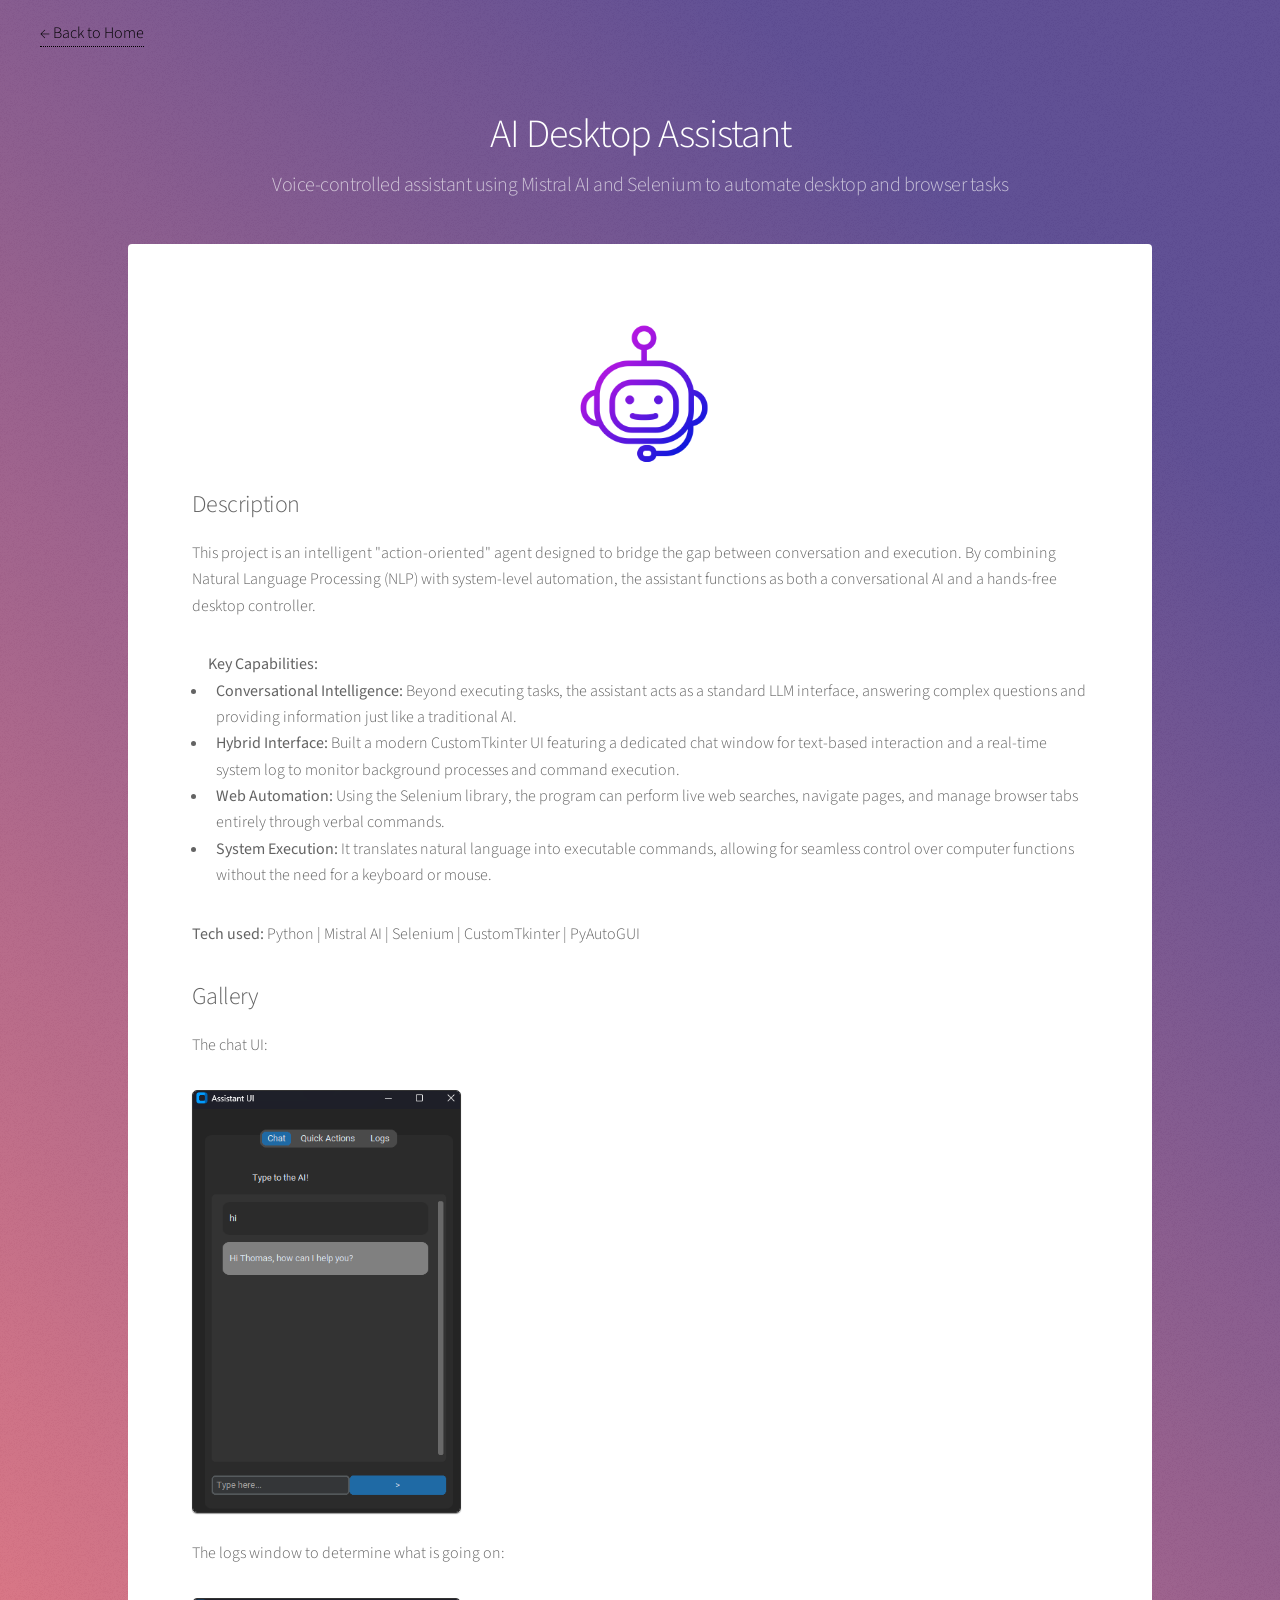
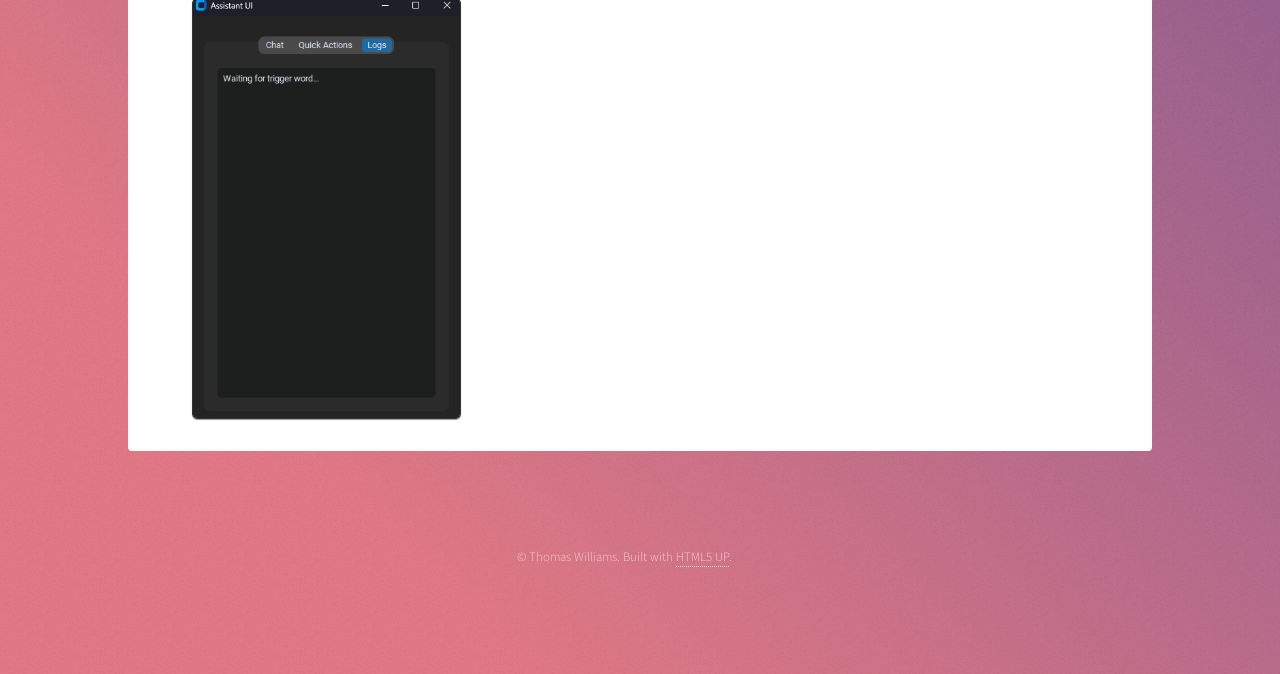
<file: desktopAssistant.html>
<!DOCTYPE HTML>
<!--
	Stellar by HTML5 UP
	html5up.net | @ajlkn
	Free for personal and commercial use under the CCA 3.0 license (html5up.net/license)
-->
<html>
	<head>
		<title>Generic - Stellar by HTML5 UP</title>
		<meta charset="utf-8" />
		<meta name="viewport" content="width=device-width, initial-scale=1, user-scalable=no" />
		<link rel="stylesheet" href="assets/css/main.css" />
		<noscript><link rel="stylesheet" href="assets/css/noscript.css" /></noscript>
	</head>
	<body class="is-preload">
<a href="index.html" class="back-button">
			← Back to Home
		</a>
		<!-- Wrapper -->
			<div id="wrapper">

				<!-- Header -->
					<header id="header">
						<h1>AI Desktop Assistant</h1>
						<p>Voice-controlled assistant using Mistral AI and Selenium to automate desktop and browser tasks</p>
					</header>

				<!-- Main -->
					<div id="main">

						<!-- Content -->
							<section id="content" class="main">
								<span class="assistantIcon"><img src="images\aiicon.png" alt="" /></span>
								<h2>Description</h2>
									<p>This project is an intelligent "action-oriented" agent designed to bridge the gap between conversation and execution. By combining Natural Language Processing (NLP) with system-level automation, the assistant functions as both a conversational AI and a hands-free desktop controller.
										<br>
										<ul>
											<b>Key Capabilities:</b>
											<li><b>Conversational Intelligence:</b> Beyond executing tasks, the assistant acts as a standard LLM interface, answering complex questions and providing information just like a traditional AI.</li>
											<li><b>Hybrid Interface:</b> Built a modern CustomTkinter UI featuring a dedicated chat window for text-based interaction and a real-time system log to monitor background processes and command execution.</li>
											<li><b>Web Automation:</b> Using the Selenium library, the program can perform live web searches, navigate pages, and manage browser tabs entirely through verbal commands.</li>
											<li><b>System Execution:</b> It translates natural language into executable commands, allowing for seamless control over computer functions without the need for a keyboard or mouse.</li>
										</ul>

										<b>Tech used:</b> Python | Mistral AI | Selenium | CustomTkinter | PyAutoGUI
									</p>
									<h2>Gallery</h2>
									<div class="project-gallery">
										<div class="gallery-itemport3">
											<p class="caption">The chat UI:</p>
											<img src="images\assist\chat.png" alt="the Chat UI">
										</div>
										<br>
										<div class="gallery-itemport3">
											<p class="caption">The logs window to determine what is going on:</p>
											<img src="images\assist\logs.png" alt="The logs window to determine what is going on">
										</div>
							</section>

					</div>

				<!-- Footer -->
					<footer id="footer">
						
						<p class="copyright">&copy; Thomas Williams. Built with <a href="https://html5up.net">HTML5 UP</a>.</p>
					</footer>

			</div>

		<!-- Scripts -->
			<script src="assets/js/jquery.min.js"></script>
			<script src="assets/js/jquery.scrollex.min.js"></script>
			<script src="assets/js/jquery.scrolly.min.js"></script>
			<script src="assets/js/browser.min.js"></script>
			<script src="assets/js/breakpoints.min.js"></script>
			<script src="assets/js/util.js"></script>
			<script src="assets/js/main.js"></script>

	</body>
</html>
</file>
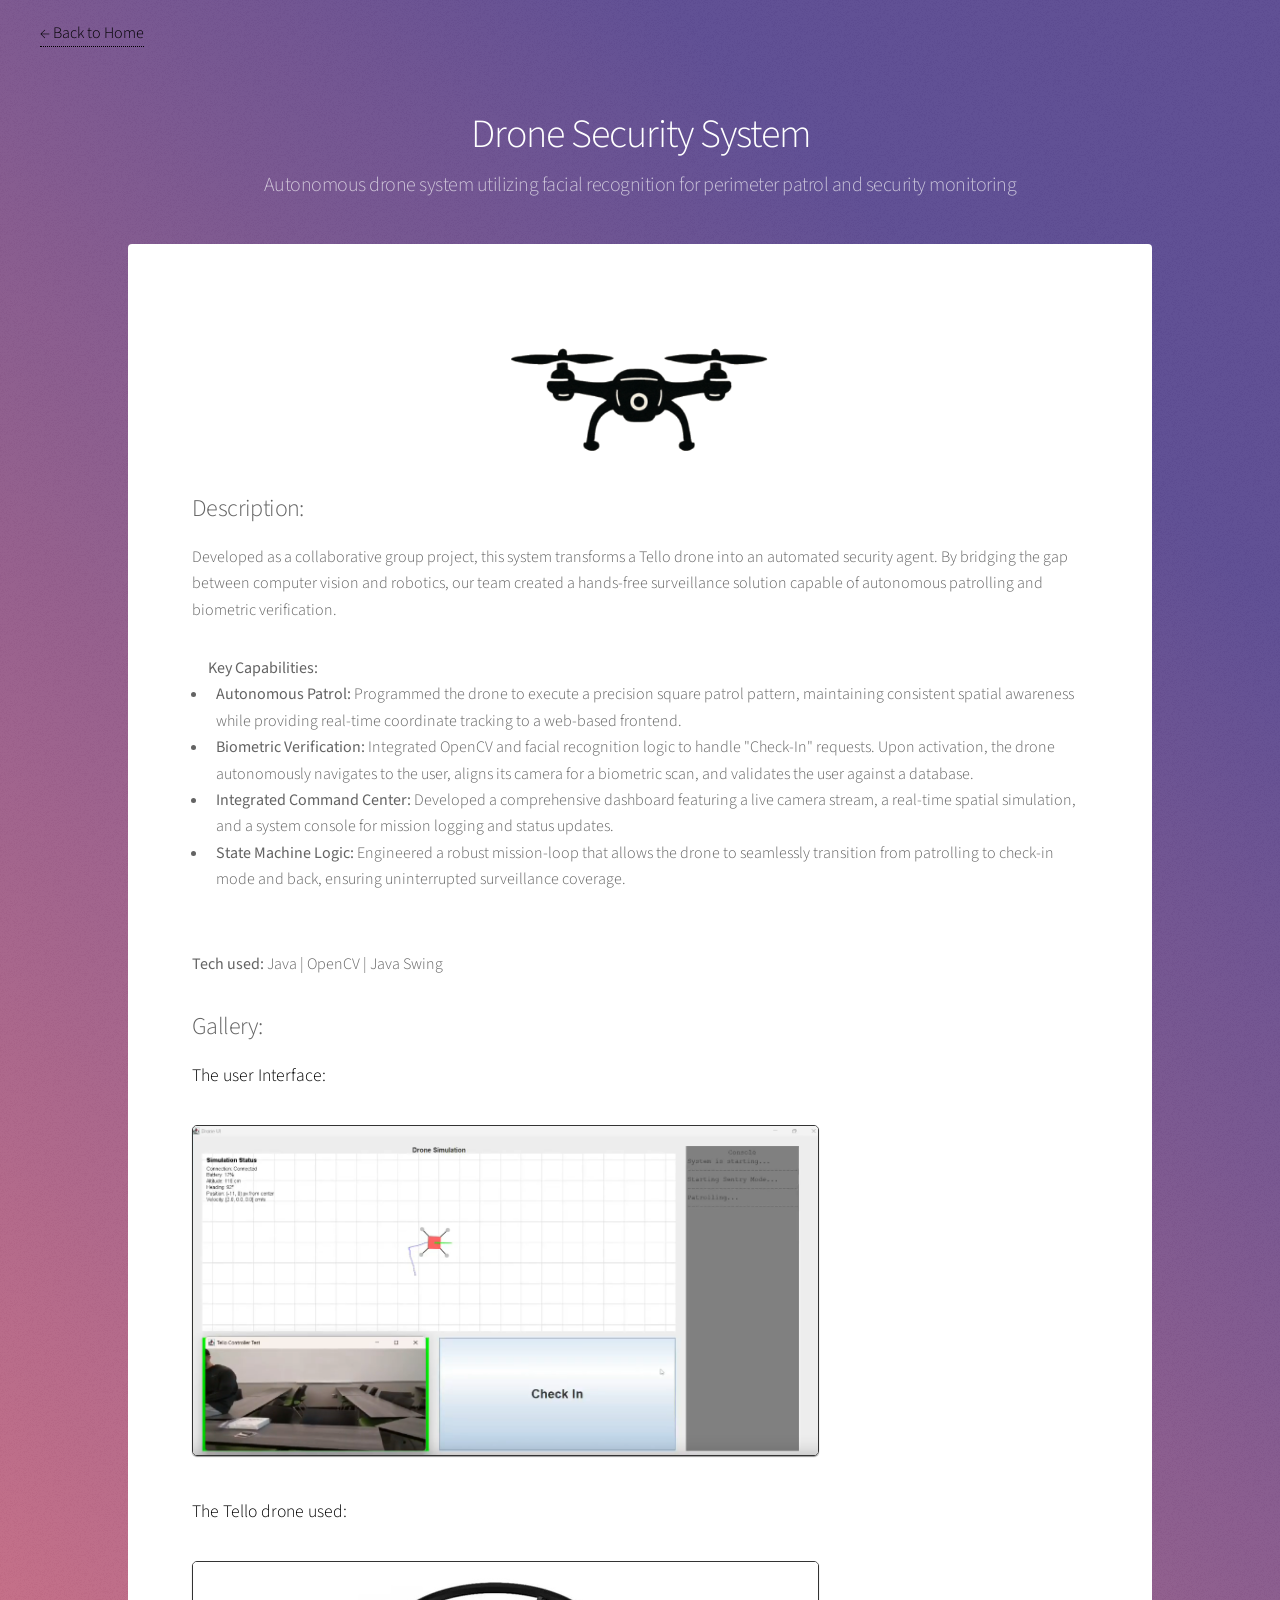
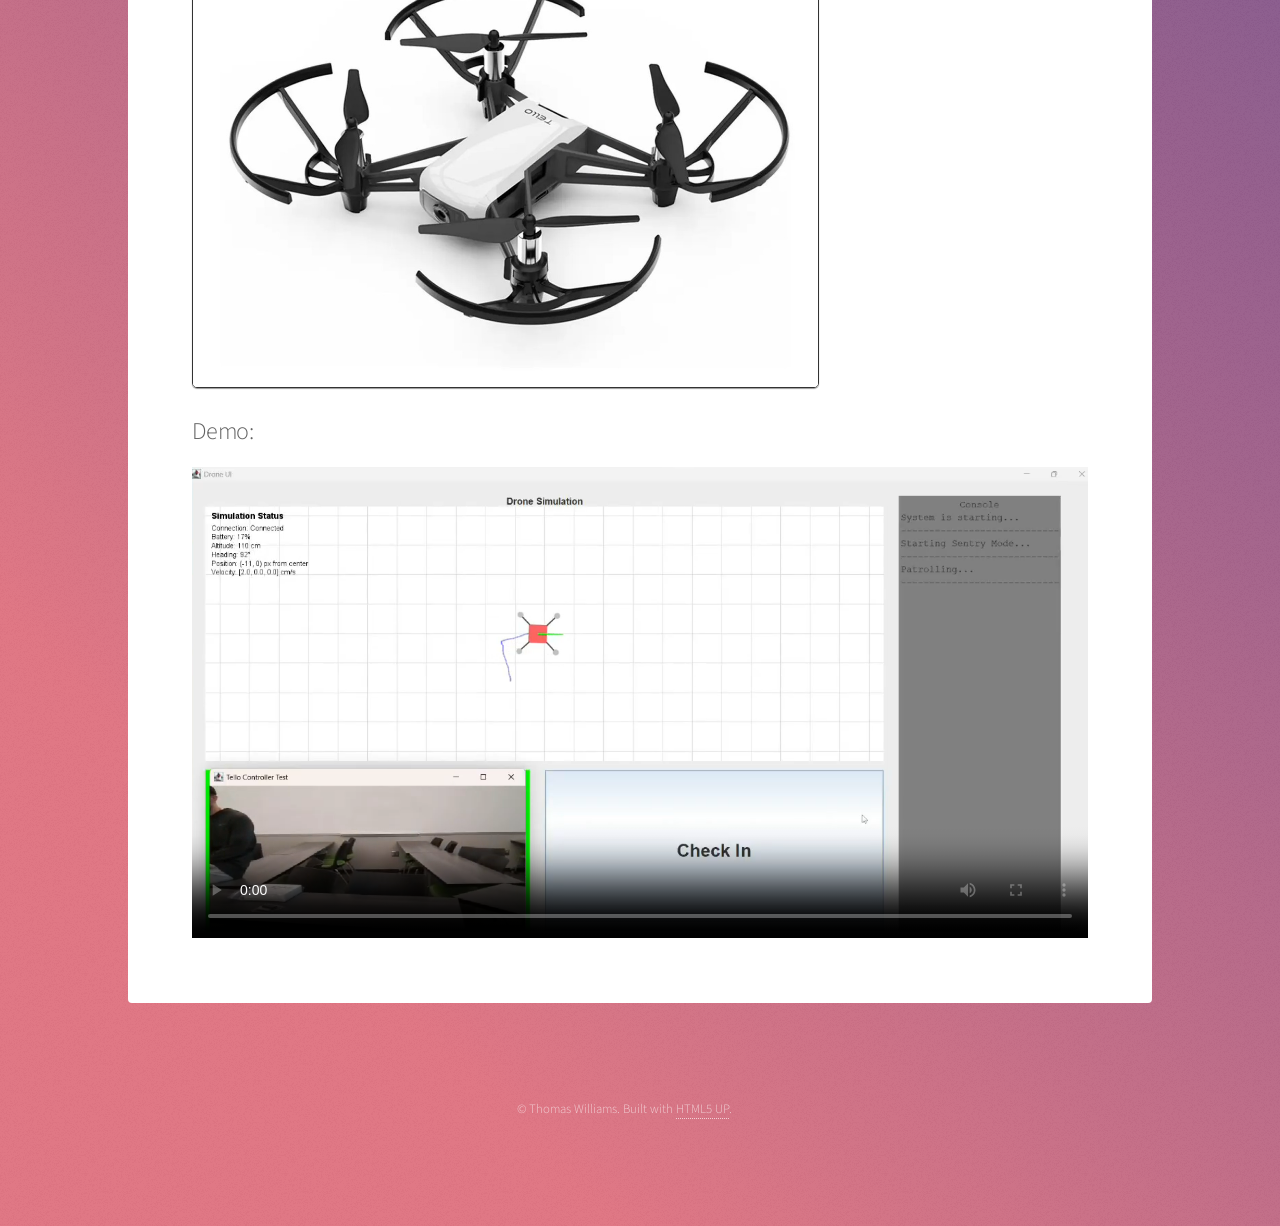
<file: Drone.html>
<!DOCTYPE HTML>
<!--
	Stellar by HTML5 UP
	html5up.net | @ajlkn
	Free for personal and commercial use under the CCA 3.0 license (html5up.net/license)
-->
<html>
	<head>
		<title>Generic - Stellar by HTML5 UP</title>
		<meta charset="utf-8" />
		<meta name="viewport" content="width=device-width, initial-scale=1, user-scalable=no" />
		<link rel="stylesheet" href="assets/css/main.css" />
		<noscript><link rel="stylesheet" href="assets/css/noscript.css" /></noscript>
	</head>
	<body class="is-preload">
<a href="index.html" class="back-button">
			← Back to Home
		</a>
		<!-- Wrapper -->
			<div id="wrapper">

				<!-- Header -->
					<header id="header">
						<h1>Drone Security System</h1>
						<p>Autonomous drone system utilizing facial recognition for perimeter patrol and security monitoring</p>
					</header>

				<!-- Main -->
					<div id="main">

						<!-- Content -->
							<section id="content" class="main">
								<span class="droneLogo"><img src="images\droneIcon.psd.png" alt="" /></span>
								<h2>Description:</h2>
									<p>
										Developed as a collaborative group project, this system transforms a Tello drone into an automated security agent. By bridging the gap between computer vision and robotics, our team created a hands-free surveillance solution capable of autonomous patrolling and biometric verification.
										<br>
										<ul><b>Key Capabilities:</b>
										<li><b>Autonomous Patrol:</b> Programmed the drone to execute a precision square patrol pattern, maintaining consistent spatial awareness while providing real-time coordinate tracking to a web-based frontend.</li>
										<li><b>Biometric Verification:</b> Integrated OpenCV and facial recognition logic to handle "Check-In" requests. Upon activation, the drone autonomously navigates to the user, aligns its camera for a biometric scan, and validates the user against a database.</li>
										<li><b>Integrated Command Center:</b> Developed a comprehensive dashboard featuring a live camera stream, a real-time spatial simulation, and a system console for mission logging and status updates.</li>
										<li><b>State Machine Logic:</b> Engineered a robust mission-loop that allows the drone to seamlessly transition from patrolling to check-in mode and back, ensuring uninterrupted surveillance coverage.</li>
										</ul>
										<br>
										<b>Tech used:</b> Java | OpenCV | Java Swing
									</p>
									
									<h2>Gallery:</h2>
									<div class="project-gallery">
										<div class="gallery-item">
											<p class="caption">The user Interface:</p>
											<img src="images\drone\ui.png" alt="The user Interface">
										</div>
										<br>
										<div class="gallery-item">
											<p class="caption">The Tello drone used:</p>
											<img src="images\drone\drone.jpg" alt="Picture of Tello drone">
										</div>
									</div>





									<br>
								<h2>Demo:</h2>
								<div class="video-container">
									<video controls width="100%" poster="images\drone\ui.png" preload="metadata">
										<source src="https://5ixbua2bkaavalvy.public.blob.vercel-storage.com/Drone%20Demo.mp4" type="video/mp4">
										Your browser does not support the video tag.
									</video>
								</div>
							</section>

					</div>

				<!-- Footer -->
					<footer id="footer">
						
						<p class="copyright">&copy; Thomas Williams. Built with <a href="https://html5up.net">HTML5 UP</a>.</p>
					</footer>

			</div>

		<!-- Scripts -->
			<script src="assets/js/jquery.min.js"></script>
			<script src="assets/js/jquery.scrollex.min.js"></script>
			<script src="assets/js/jquery.scrolly.min.js"></script>
			<script src="assets/js/browser.min.js"></script>
			<script src="assets/js/breakpoints.min.js"></script>
			<script src="assets/js/util.js"></script>
			<script src="assets/js/main.js"></script>

	</body>
</html>
</file>
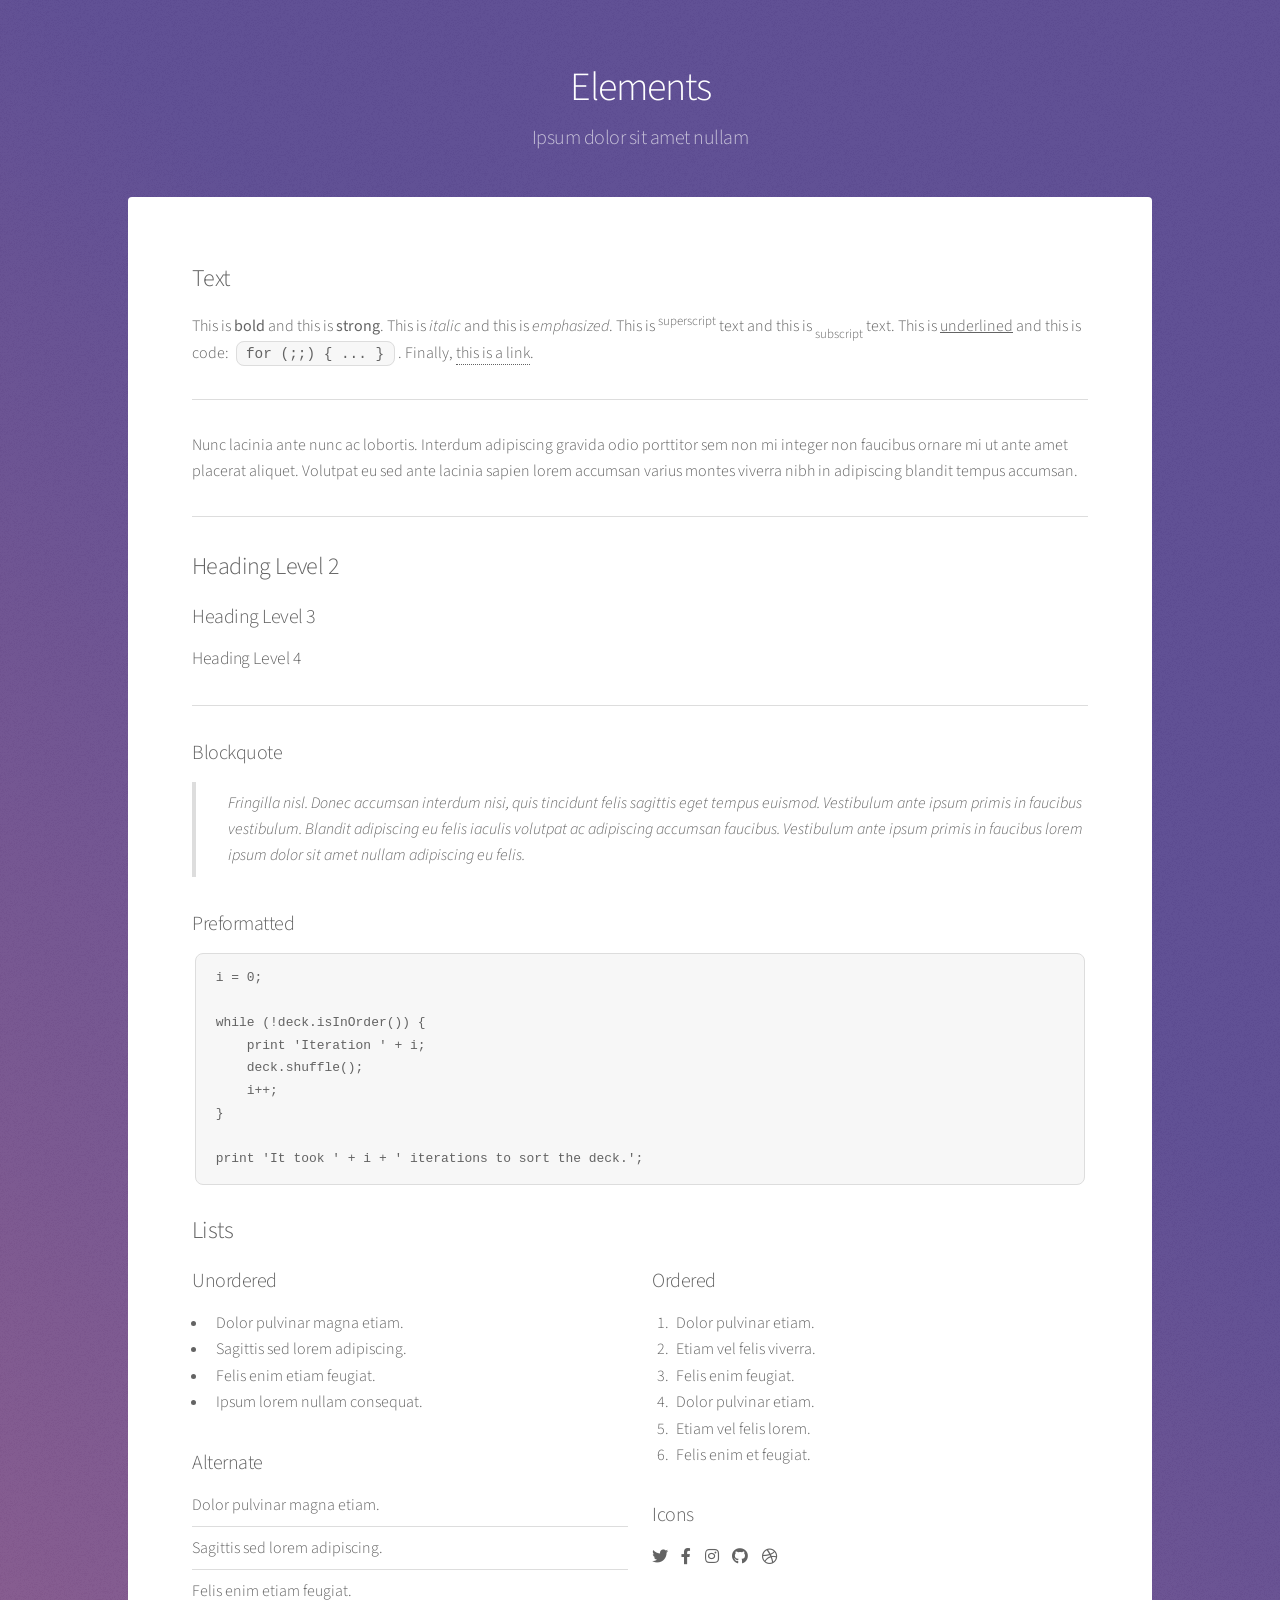
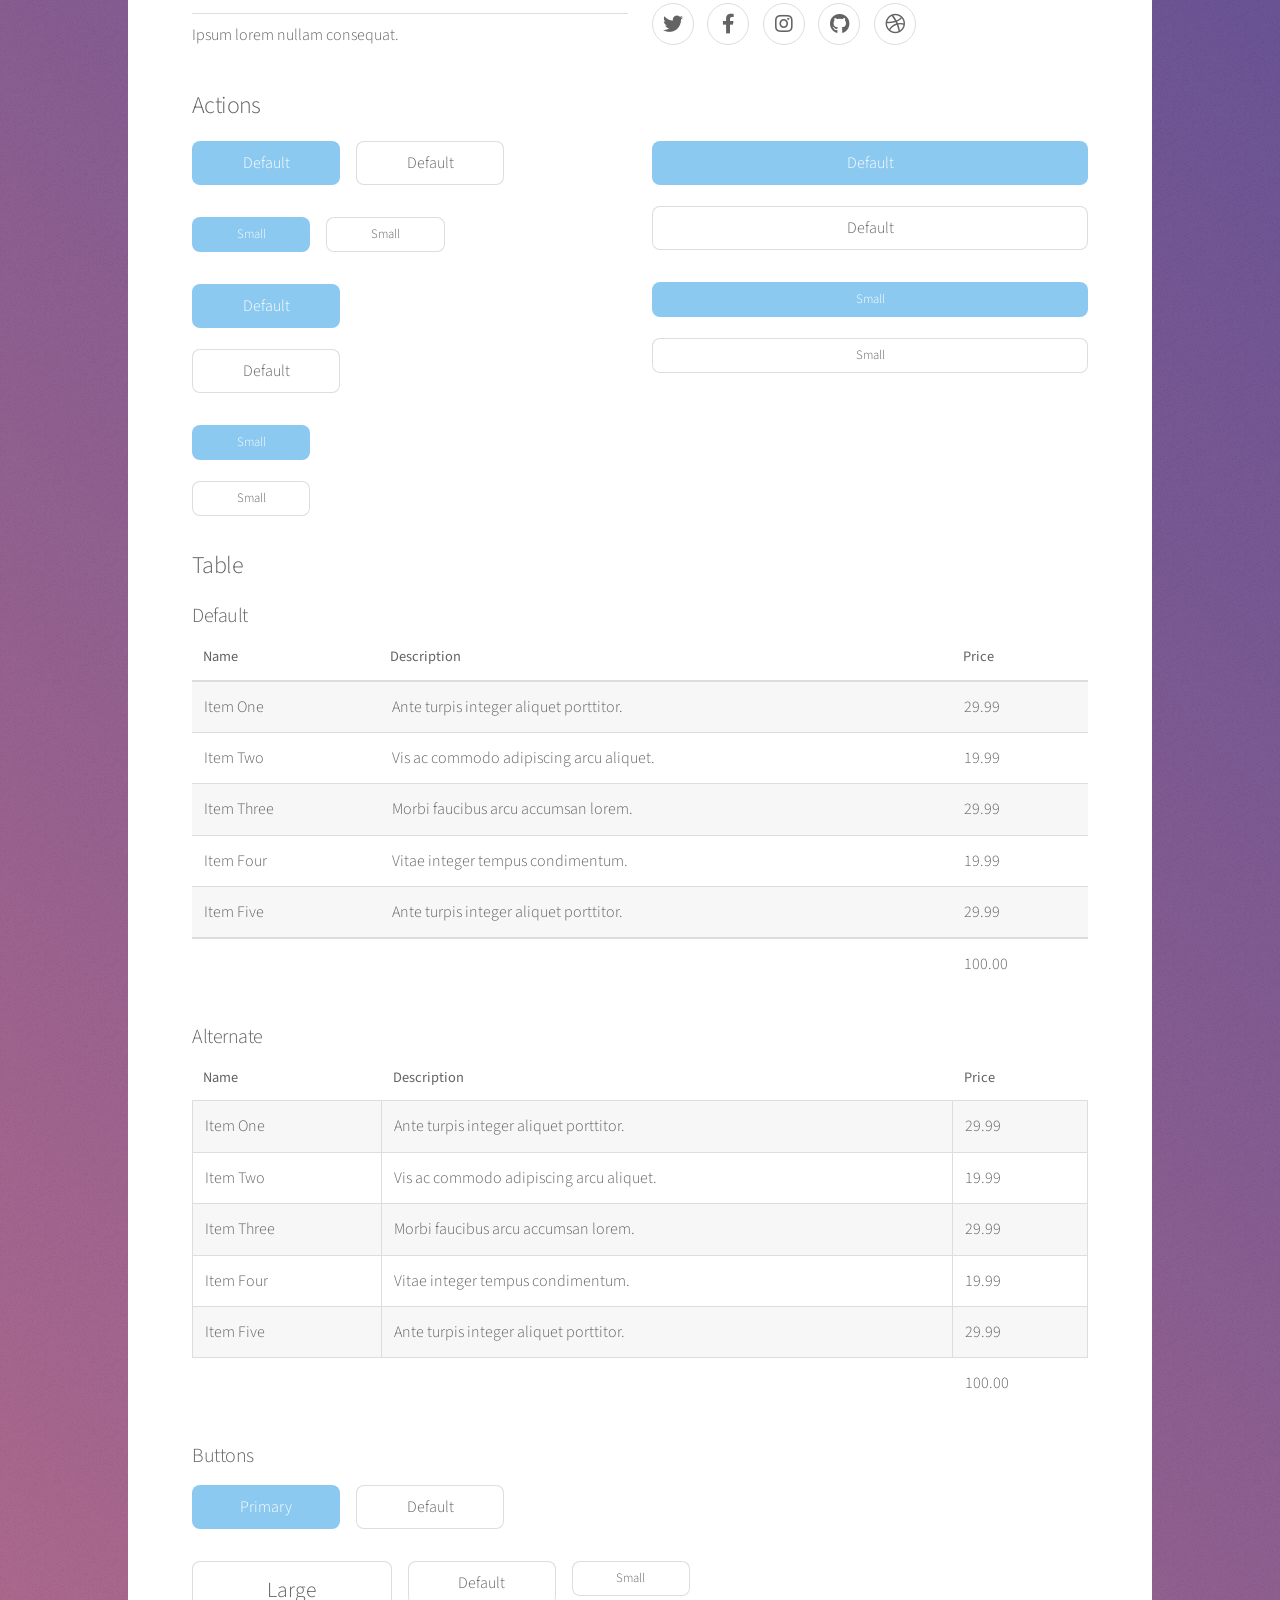
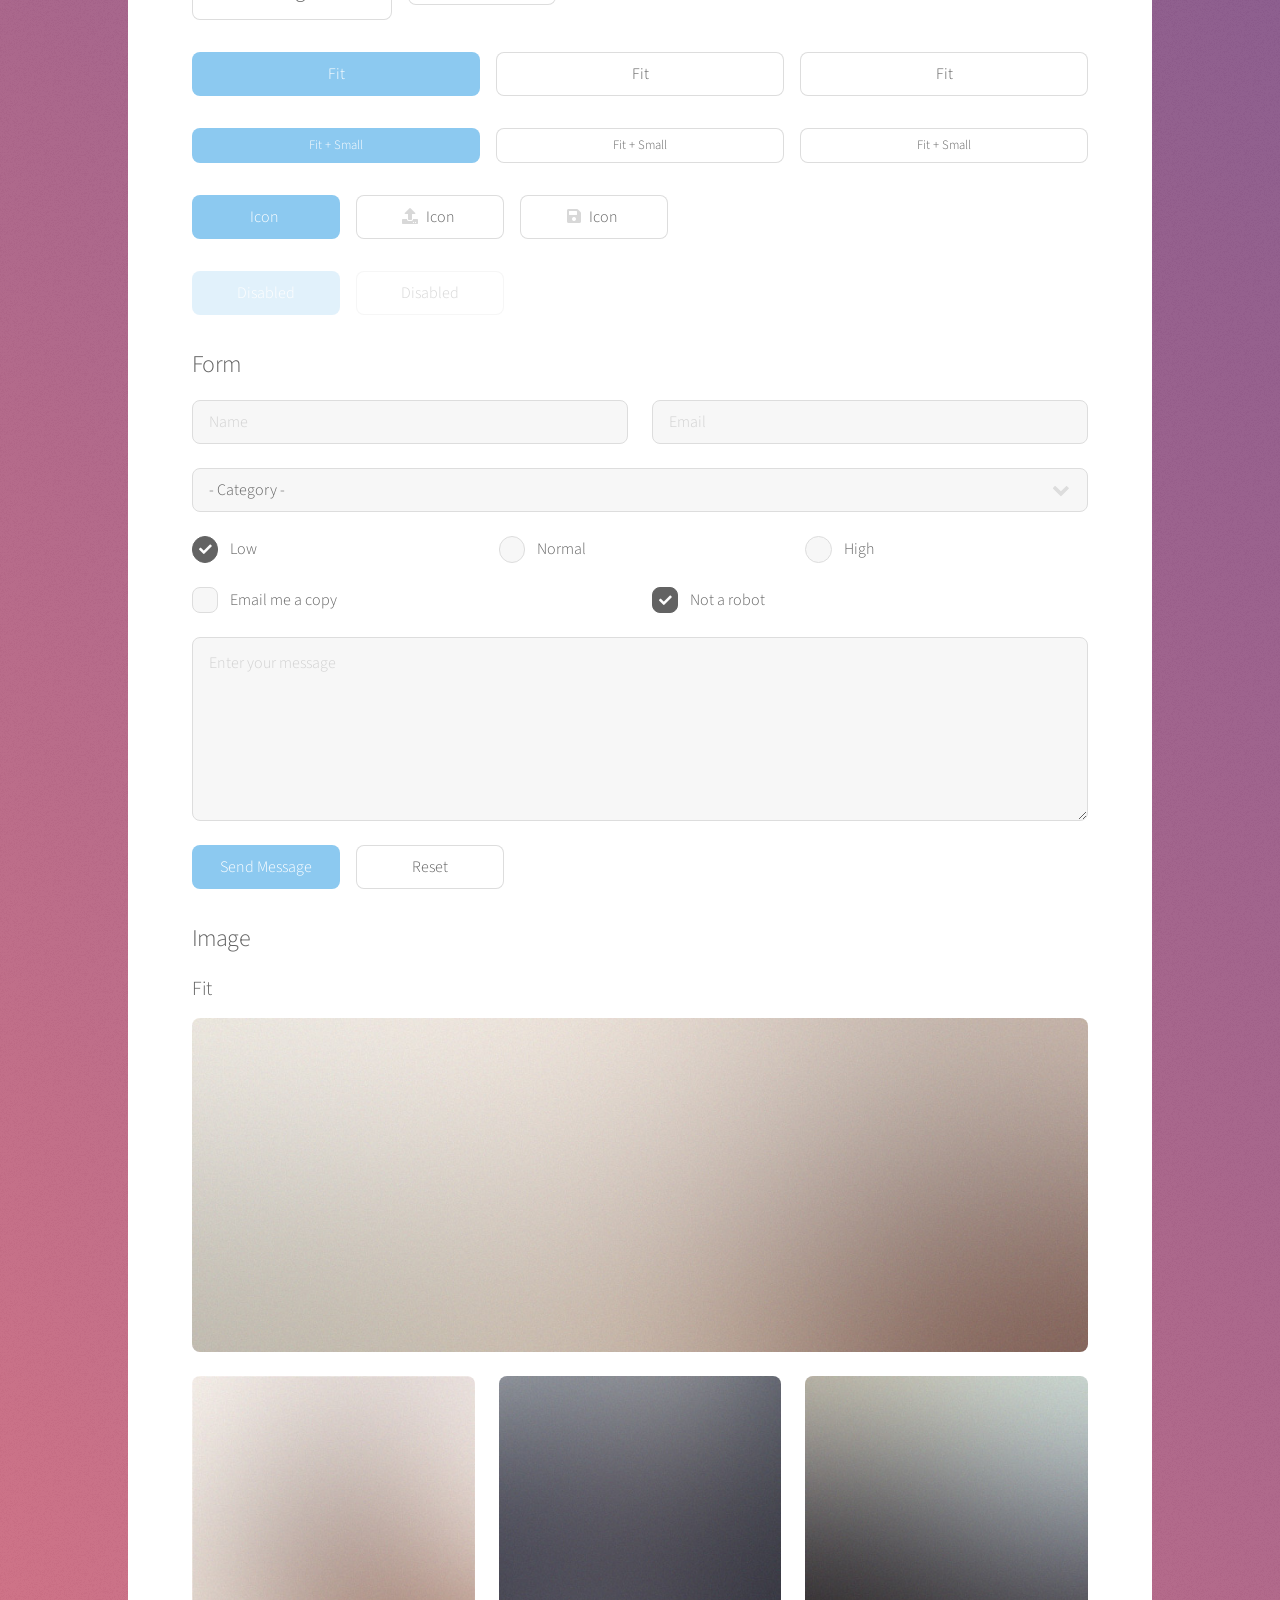
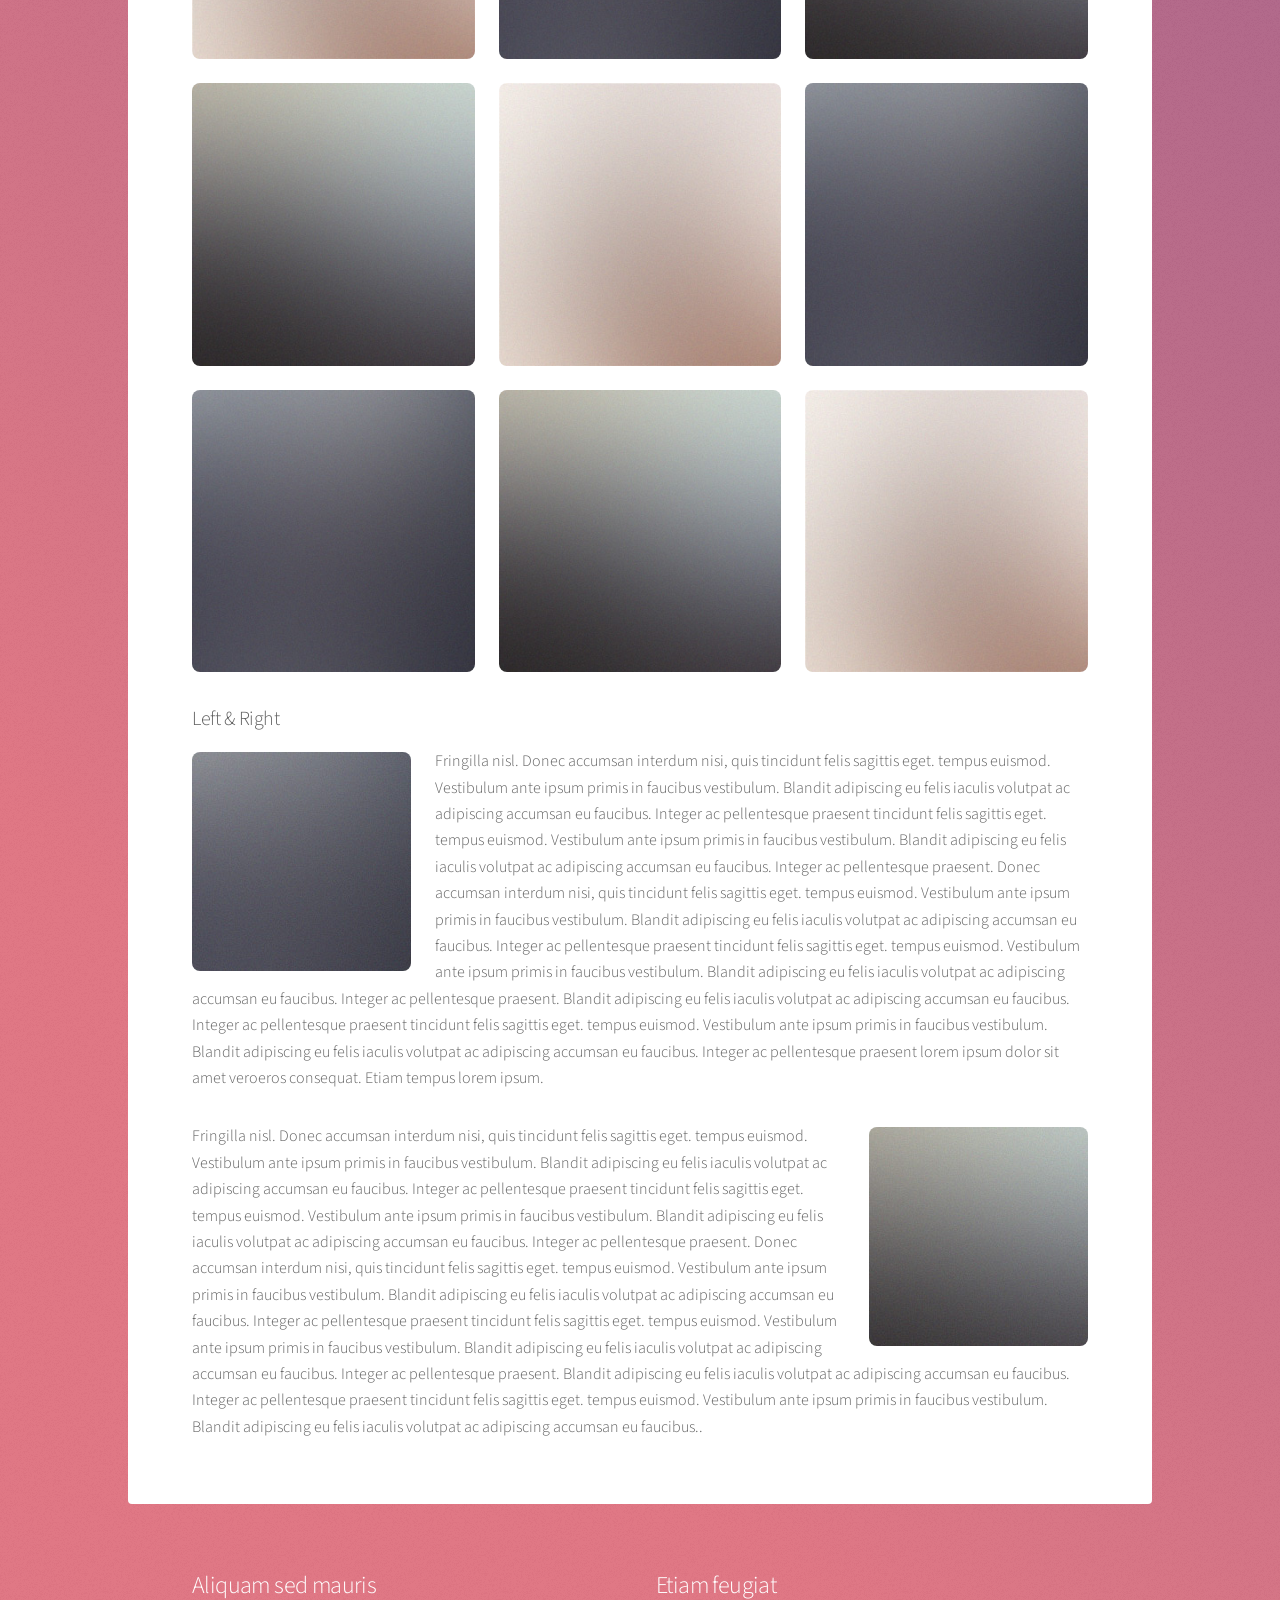
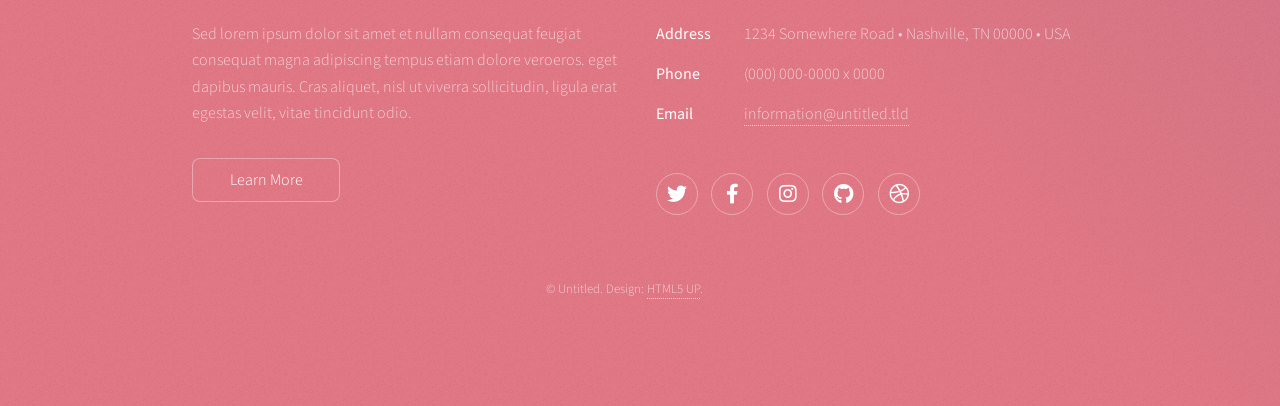
<file: elements.html>
<!DOCTYPE HTML>
<!--
	Stellar by HTML5 UP
	html5up.net | @ajlkn
	Free for personal and commercial use under the CCA 3.0 license (html5up.net/license)
-->
<html>
	<head>
		<title>Elements - Stellar by HTML5 UP</title>
		<meta charset="utf-8" />
		<meta name="viewport" content="width=device-width, initial-scale=1, user-scalable=no" />
		<link rel="stylesheet" href="assets/css/main.css" />
		<noscript><link rel="stylesheet" href="assets/css/noscript.css" /></noscript>
	</head>
	<body class="is-preload">

		<!-- Wrapper -->
			<div id="wrapper">

				<!-- Header -->
					<header id="header">
						<h1>Elements</h1>
						<p>Ipsum dolor sit amet nullam</p>
					</header>

				<!-- Main -->
					<div id="main">

						<!-- Content -->
							<section id="content" class="main">

								<!-- Text -->
									<section>
										<h2>Text</h2>
										<p>This is <b>bold</b> and this is <strong>strong</strong>. This is <i>italic</i> and this is <em>emphasized</em>.
										This is <sup>superscript</sup> text and this is <sub>subscript</sub> text.
										This is <u>underlined</u> and this is code: <code>for (;;) { ... }</code>. Finally, <a href="#">this is a link</a>.</p>
										<hr />
										<p>Nunc lacinia ante nunc ac lobortis. Interdum adipiscing gravida odio porttitor sem non mi integer non faucibus ornare mi ut ante amet placerat aliquet. Volutpat eu sed ante lacinia sapien lorem accumsan varius montes viverra nibh in adipiscing blandit tempus accumsan.</p>
										<hr />
										<h2>Heading Level 2</h2>
										<h3>Heading Level 3</h3>
										<h4>Heading Level 4</h4>
										<hr />
										<h3>Blockquote</h3>
										<blockquote>Fringilla nisl. Donec accumsan interdum nisi, quis tincidunt felis sagittis eget tempus euismod. Vestibulum ante ipsum primis in faucibus vestibulum. Blandit adipiscing eu felis iaculis volutpat ac adipiscing accumsan faucibus. Vestibulum ante ipsum primis in faucibus lorem ipsum dolor sit amet nullam adipiscing eu felis.</blockquote>
										<h3>Preformatted</h3>
										<pre><code>i = 0;

while (!deck.isInOrder()) {
    print 'Iteration ' + i;
    deck.shuffle();
    i++;
}

print 'It took ' + i + ' iterations to sort the deck.';</code></pre>
									</section>

								<!-- Lists -->
									<section>
										<h2>Lists</h2>
										<div class="row">
											<div class="col-6 col-12-medium">
												<h3>Unordered</h3>
												<ul>
													<li>Dolor pulvinar magna etiam.</li>
													<li>Sagittis sed lorem adipiscing.</li>
													<li>Felis enim etiam feugiat.</li>
													<li>Ipsum lorem nullam consequat.</li>
												</ul>
												<h3>Alternate</h3>
												<ul class="alt">
													<li>Dolor pulvinar magna etiam.</li>
													<li>Sagittis sed lorem adipiscing.</li>
													<li>Felis enim etiam feugiat.</li>
													<li>Ipsum lorem nullam consequat.</li>
												</ul>
											</div>
											<div class="col-6 col-12-medium">
												<h3>Ordered</h3>
												<ol>
													<li>Dolor pulvinar etiam.</li>
													<li>Etiam vel felis viverra.</li>
													<li>Felis enim feugiat.</li>
													<li>Dolor pulvinar etiam.</li>
													<li>Etiam vel felis lorem.</li>
													<li>Felis enim et feugiat.</li>
												</ol>
												<h3>Icons</h3>
												<ul class="icons">
													<li><a href="#" class="icon brands fa-twitter"><span class="label">Twitter</span></a></li>
													<li><a href="#" class="icon brands fa-facebook-f"><span class="label">Facebook</span></a></li>
													<li><a href="#" class="icon brands fa-instagram"><span class="label">Instagram</span></a></li>
													<li><a href="#" class="icon brands fa-github"><span class="label">GitHub</span></a></li>
													<li><a href="#" class="icon brands fa-dribbble"><span class="label">Dribbble</span></a></li>
												</ul>
												<ul class="icons">
													<li><a href="#" class="icon brands alt fa-twitter"><span class="label">Twitter</span></a></li>
													<li><a href="#" class="icon brands alt fa-facebook-f"><span class="label">Facebook</span></a></li>
													<li><a href="#" class="icon brands alt fa-instagram"><span class="label">Instagram</span></a></li>
													<li><a href="#" class="icon brands alt fa-github"><span class="label">GitHub</span></a></li>
													<li><a href="#" class="icon brands alt fa-dribbble"><span class="label">Dribbble</span></a></li>
												</ul>
											</div>
										</div>
										<h2>Actions</h2>
										<div class="row">
											<div class="col-6 col-12-medium">
												<ul class="actions">
													<li><a href="#" class="button primary">Default</a></li>
													<li><a href="#" class="button">Default</a></li>
												</ul>
												<ul class="actions small">
													<li><a href="#" class="button primary small">Small</a></li>
													<li><a href="#" class="button small">Small</a></li>
												</ul>
												<ul class="actions stacked">
													<li><a href="#" class="button primary">Default</a></li>
													<li><a href="#" class="button">Default</a></li>
												</ul>
												<ul class="actions stacked">
													<li><a href="#" class="button primary small">Small</a></li>
													<li><a href="#" class="button small">Small</a></li>
												</ul>
											</div>
											<div class="col-6 col-12-medium">
												<ul class="actions stacked">
													<li><a href="#" class="button primary fit">Default</a></li>
													<li><a href="#" class="button fit">Default</a></li>
												</ul>
												<ul class="actions stacked">
													<li><a href="#" class="button primary small fit">Small</a></li>
													<li><a href="#" class="button small fit">Small</a></li>
												</ul>
											</div>
										</div>
									</section>

								<!-- Table -->
									<section>
										<h2>Table</h2>
										<h3>Default</h3>
										<div class="table-wrapper">
											<table>
												<thead>
													<tr>
														<th>Name</th>
														<th>Description</th>
														<th>Price</th>
													</tr>
												</thead>
												<tbody>
													<tr>
														<td>Item One</td>
														<td>Ante turpis integer aliquet porttitor.</td>
														<td>29.99</td>
													</tr>
													<tr>
														<td>Item Two</td>
														<td>Vis ac commodo adipiscing arcu aliquet.</td>
														<td>19.99</td>
													</tr>
													<tr>
														<td>Item Three</td>
														<td> Morbi faucibus arcu accumsan lorem.</td>
														<td>29.99</td>
													</tr>
													<tr>
														<td>Item Four</td>
														<td>Vitae integer tempus condimentum.</td>
														<td>19.99</td>
													</tr>
													<tr>
														<td>Item Five</td>
														<td>Ante turpis integer aliquet porttitor.</td>
														<td>29.99</td>
													</tr>
												</tbody>
												<tfoot>
													<tr>
														<td colspan="2"></td>
														<td>100.00</td>
													</tr>
												</tfoot>
											</table>
										</div>

										<h3>Alternate</h3>
										<div class="table-wrapper">
											<table class="alt">
												<thead>
													<tr>
														<th>Name</th>
														<th>Description</th>
														<th>Price</th>
													</tr>
												</thead>
												<tbody>
													<tr>
														<td>Item One</td>
														<td>Ante turpis integer aliquet porttitor.</td>
														<td>29.99</td>
													</tr>
													<tr>
														<td>Item Two</td>
														<td>Vis ac commodo adipiscing arcu aliquet.</td>
														<td>19.99</td>
													</tr>
													<tr>
														<td>Item Three</td>
														<td> Morbi faucibus arcu accumsan lorem.</td>
														<td>29.99</td>
													</tr>
													<tr>
														<td>Item Four</td>
														<td>Vitae integer tempus condimentum.</td>
														<td>19.99</td>
													</tr>
													<tr>
														<td>Item Five</td>
														<td>Ante turpis integer aliquet porttitor.</td>
														<td>29.99</td>
													</tr>
												</tbody>
												<tfoot>
													<tr>
														<td colspan="2"></td>
														<td>100.00</td>
													</tr>
												</tfoot>
											</table>
										</div>
									</section>

								<!-- Buttons -->
									<section>
										<h3>Buttons</h3>
										<ul class="actions">
											<li><a href="#" class="button primary">Primary</a></li>
											<li><a href="#" class="button">Default</a></li>
										</ul>
										<ul class="actions">
											<li><a href="#" class="button large">Large</a></li>
											<li><a href="#" class="button">Default</a></li>
											<li><a href="#" class="button small">Small</a></li>
										</ul>
										<ul class="actions fit">
											<li><a href="#" class="button primary fit">Fit</a></li>
											<li><a href="#" class="button fit">Fit</a></li>
											<li><a href="#" class="button fit">Fit</a></li>
										</ul>
										<ul class="actions fit small">
											<li><a href="#" class="button primary fit small">Fit + Small</a></li>
											<li><a href="#" class="button fit small">Fit + Small</a></li>
											<li><a href="#" class="button fit small">Fit + Small</a></li>
										</ul>
										<ul class="actions">
											<li><a href="#" class="button primary icon solidfa-download">Icon</a></li>
											<li><a href="#" class="button icon solid fa-upload">Icon</a></li>
											<li><a href="#" class="button icon solid fa-save">Icon</a></li>
										</ul>
										<ul class="actions">
											<li><span class="button primary disabled">Disabled</span></li>
											<li><span class="button disabled">Disabled</span></li>
										</ul>
									</section>

								<!-- Form -->
									<section>
										<h2>Form</h2>
										<form method="post" action="#">
											<div class="row gtr-uniform">
												<div class="col-6 col-12-xsmall">
													<input type="text" name="demo-name" id="demo-name" value="" placeholder="Name" />
												</div>
												<div class="col-6 col-12-xsmall">
													<input type="email" name="demo-email" id="demo-email" value="" placeholder="Email" />
												</div>
												<div class="col-12">
													<select name="demo-category" id="demo-category">
														<option value="">- Category -</option>
														<option value="1">Manufacturing</option>
														<option value="1">Shipping</option>
														<option value="1">Administration</option>
														<option value="1">Human Resources</option>
													</select>
												</div>
												<div class="col-4 col-12-small">
													<input type="radio" id="demo-priority-low" name="demo-priority" checked>
													<label for="demo-priority-low">Low</label>
												</div>
												<div class="col-4 col-12-small">
													<input type="radio" id="demo-priority-normal" name="demo-priority">
													<label for="demo-priority-normal">Normal</label>
												</div>
												<div class="col-4 col-12-small">
													<input type="radio" id="demo-priority-high" name="demo-priority">
													<label for="demo-priority-high">High</label>
												</div>
												<div class="col-6 col-12-small">
													<input type="checkbox" id="demo-copy" name="demo-copy">
													<label for="demo-copy">Email me a copy</label>
												</div>
												<div class="col-6 col-12-small">
													<input type="checkbox" id="demo-human" name="demo-human" checked>
													<label for="demo-human">Not a robot</label>
												</div>
												<div class="col-12">
													<textarea name="demo-message" id="demo-message" placeholder="Enter your message" rows="6"></textarea>
												</div>
												<div class="col-12">
													<ul class="actions">
														<li><input type="submit" value="Send Message" class="primary" /></li>
														<li><input type="reset" value="Reset" /></li>
													</ul>
												</div>
											</div>
										</form>
									</section>

								<!-- Image -->
									<section>
										<h2>Image</h2>
										<h3>Fit</h3>
										<div class="box alt">
											<div class="row gtr-uniform">
												<div class="col-12"><span class="image fit"><img src="images/pic04.jpg" alt="" /></span></div>
												<div class="col-4"><span class="image fit"><img src="images/pic01.jpg" alt="" /></span></div>
												<div class="col-4"><span class="image fit"><img src="images/pic02.jpg" alt="" /></span></div>
												<div class="col-4"><span class="image fit"><img src="images/pic03.jpg" alt="" /></span></div>
												<div class="col-4"><span class="image fit"><img src="images/pic03.jpg" alt="" /></span></div>
												<div class="col-4"><span class="image fit"><img src="images/pic01.jpg" alt="" /></span></div>
												<div class="col-4"><span class="image fit"><img src="images/pic02.jpg" alt="" /></span></div>
												<div class="col-4"><span class="image fit"><img src="images/pic02.jpg" alt="" /></span></div>
												<div class="col-4"><span class="image fit"><img src="images/pic03.jpg" alt="" /></span></div>
												<div class="col-4"><span class="image fit"><img src="images/pic01.jpg" alt="" /></span></div>
											</div>
										</div>
										<h3>Left &amp; Right</h3>
										<p><span class="image left"><img src="images/pic05.jpg" alt="" /></span>Fringilla nisl. Donec accumsan interdum nisi, quis tincidunt felis sagittis eget. tempus euismod. Vestibulum ante ipsum primis in faucibus vestibulum. Blandit adipiscing eu felis iaculis volutpat ac adipiscing accumsan eu faucibus. Integer ac pellentesque praesent tincidunt felis sagittis eget. tempus euismod. Vestibulum ante ipsum primis in faucibus vestibulum. Blandit adipiscing eu felis iaculis volutpat ac adipiscing accumsan eu faucibus. Integer ac pellentesque praesent. Donec accumsan interdum nisi, quis tincidunt felis sagittis eget. tempus euismod. Vestibulum ante ipsum primis in faucibus vestibulum. Blandit adipiscing eu felis iaculis volutpat ac adipiscing accumsan eu faucibus. Integer ac pellentesque praesent tincidunt felis sagittis eget. tempus euismod. Vestibulum ante ipsum primis in faucibus vestibulum. Blandit adipiscing eu felis iaculis volutpat ac adipiscing accumsan eu faucibus. Integer ac pellentesque praesent. Blandit adipiscing eu felis iaculis volutpat ac adipiscing accumsan eu faucibus. Integer ac pellentesque praesent tincidunt felis sagittis eget. tempus euismod. Vestibulum ante ipsum primis in faucibus vestibulum. Blandit adipiscing eu felis iaculis volutpat ac adipiscing accumsan eu faucibus. Integer ac pellentesque praesent lorem ipsum dolor sit amet veroeros consequat. Etiam tempus lorem ipsum.</p>
										<p><span class="image right"><img src="images/pic06.jpg" alt="" /></span>Fringilla nisl. Donec accumsan interdum nisi, quis tincidunt felis sagittis eget. tempus euismod. Vestibulum ante ipsum primis in faucibus vestibulum. Blandit adipiscing eu felis iaculis volutpat ac adipiscing accumsan eu faucibus. Integer ac pellentesque praesent tincidunt felis sagittis eget. tempus euismod. Vestibulum ante ipsum primis in faucibus vestibulum. Blandit adipiscing eu felis iaculis volutpat ac adipiscing accumsan eu faucibus. Integer ac pellentesque praesent. Donec accumsan interdum nisi, quis tincidunt felis sagittis eget. tempus euismod. Vestibulum ante ipsum primis in faucibus vestibulum. Blandit adipiscing eu felis iaculis volutpat ac adipiscing accumsan eu faucibus. Integer ac pellentesque praesent tincidunt felis sagittis eget. tempus euismod. Vestibulum ante ipsum primis in faucibus vestibulum. Blandit adipiscing eu felis iaculis volutpat ac adipiscing accumsan eu faucibus. Integer ac pellentesque praesent. Blandit adipiscing eu felis iaculis volutpat ac adipiscing accumsan eu faucibus. Integer ac pellentesque praesent tincidunt felis sagittis eget. tempus euismod. Vestibulum ante ipsum primis in faucibus vestibulum. Blandit adipiscing eu felis iaculis volutpat ac adipiscing accumsan eu faucibus..</p>
									</section>

							</section>

					</div>

				<!-- Footer -->
					<footer id="footer">
						<section>
							<h2>Aliquam sed mauris</h2>
							<p>Sed lorem ipsum dolor sit amet et nullam consequat feugiat consequat magna adipiscing tempus etiam dolore veroeros. eget dapibus mauris. Cras aliquet, nisl ut viverra sollicitudin, ligula erat egestas velit, vitae tincidunt odio.</p>
							<ul class="actions">
								<li><a href="#" class="button">Learn More</a></li>
							</ul>
						</section>
						<section>
							<h2>Etiam feugiat</h2>
							<dl class="alt">
								<dt>Address</dt>
								<dd>1234 Somewhere Road &bull; Nashville, TN 00000 &bull; USA</dd>
								<dt>Phone</dt>
								<dd>(000) 000-0000 x 0000</dd>
								<dt>Email</dt>
								<dd><a href="#">information@untitled.tld</a></dd>
							</dl>
							<ul class="icons">
								<li><a href="#" class="icon brands fa-twitter alt"><span class="label">Twitter</span></a></li>
								<li><a href="#" class="icon brands fa-facebook-f alt"><span class="label">Facebook</span></a></li>
								<li><a href="#" class="icon brands fa-instagram alt"><span class="label">Instagram</span></a></li>
								<li><a href="#" class="icon brands fa-github alt"><span class="label">GitHub</span></a></li>
								<li><a href="#" class="icon brands fa-dribbble alt"><span class="label">Dribbble</span></a></li>
							</ul>
						</section>
						<p class="copyright">&copy; Untitled. Design: <a href="https://html5up.net">HTML5 UP</a>.</p>
					</footer>

			</div>

		<!-- Scripts -->
			<script src="assets/js/jquery.min.js"></script>
			<script src="assets/js/jquery.scrollex.min.js"></script>
			<script src="assets/js/jquery.scrolly.min.js"></script>
			<script src="assets/js/browser.min.js"></script>
			<script src="assets/js/breakpoints.min.js"></script>
			<script src="assets/js/util.js"></script>
			<script src="assets/js/main.js"></script>

	</body>
</html>
</file>
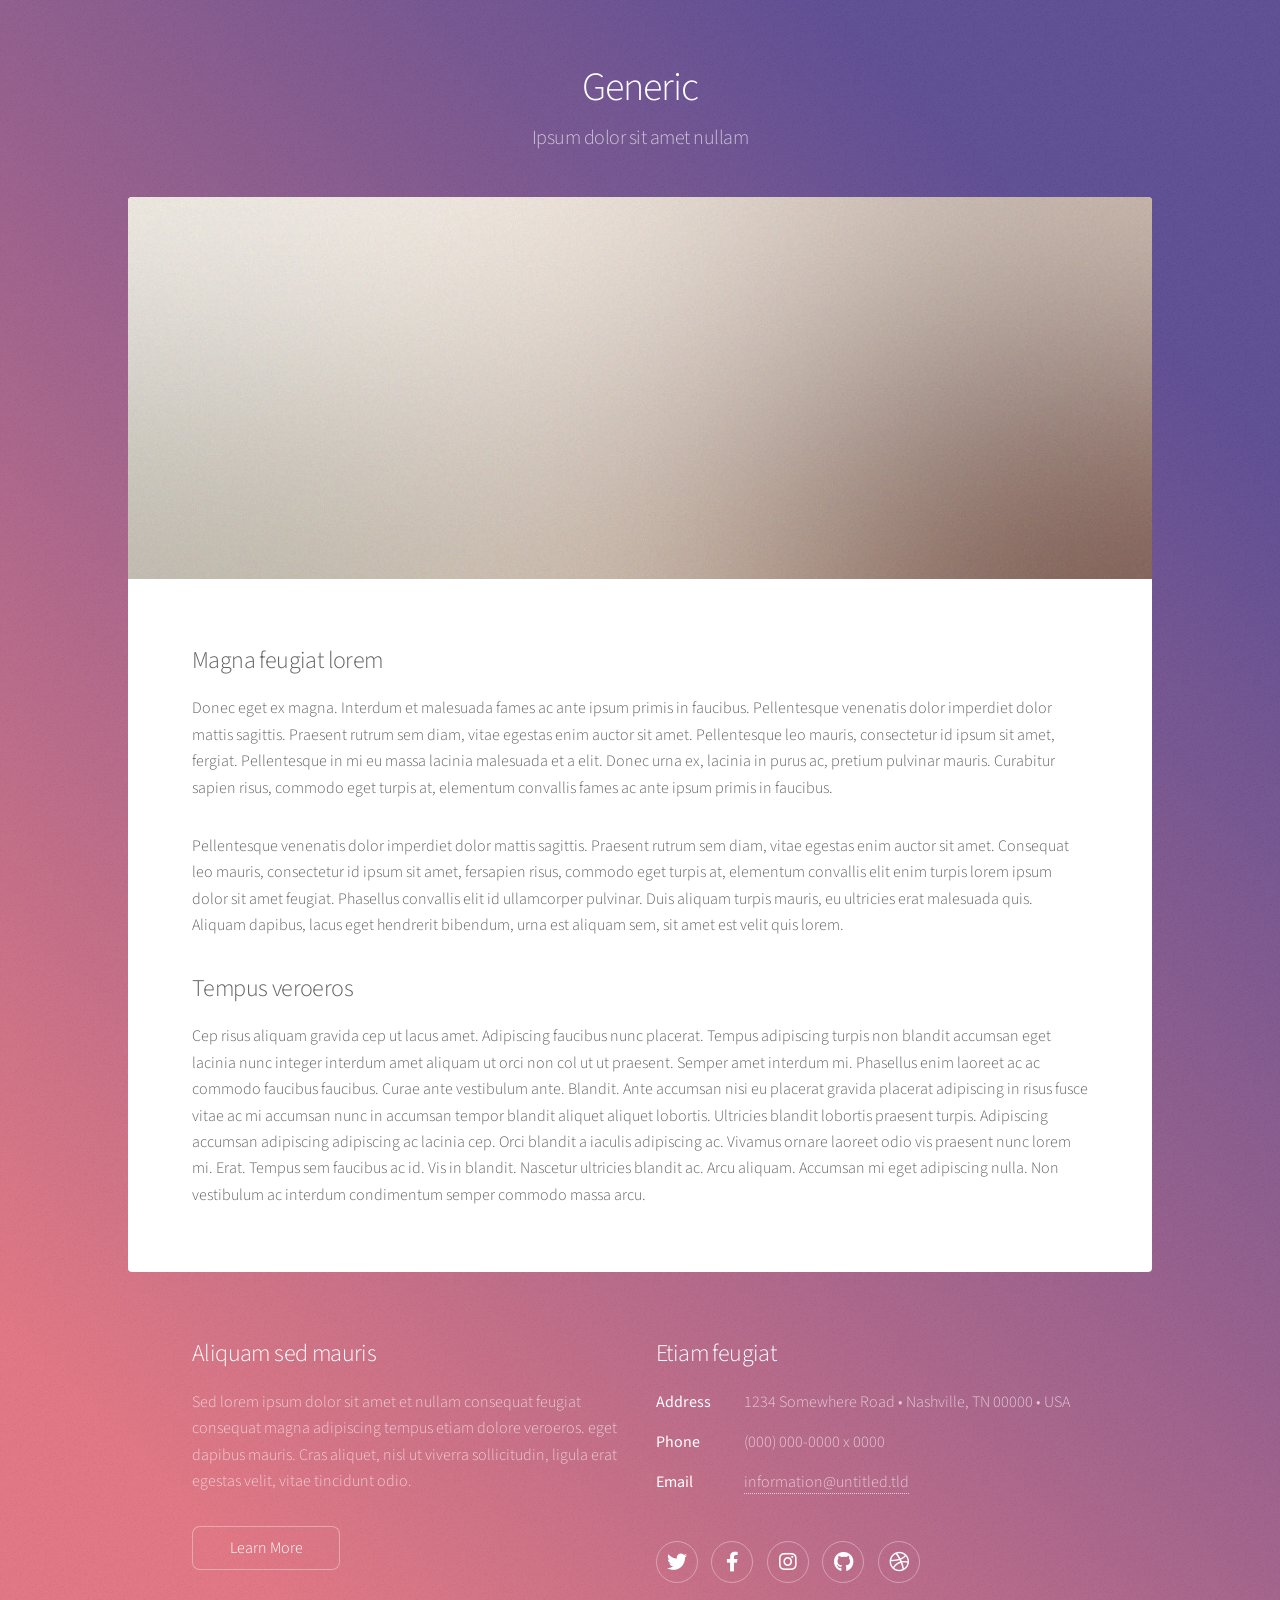
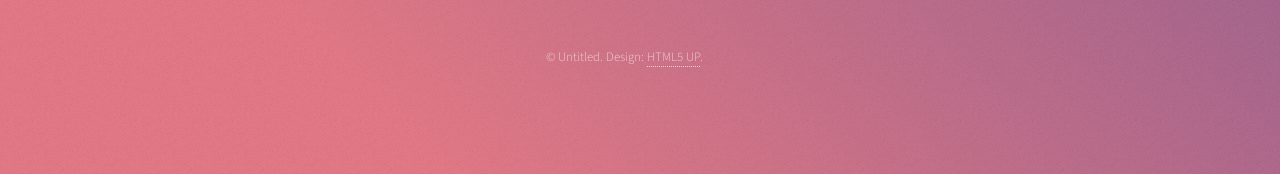
<file: generic.html>
<!DOCTYPE HTML>
<!--
	Stellar by HTML5 UP
	html5up.net | @ajlkn
	Free for personal and commercial use under the CCA 3.0 license (html5up.net/license)
-->
<html>
	<head>
		<title>Generic - Stellar by HTML5 UP</title>
		<meta charset="utf-8" />
		<meta name="viewport" content="width=device-width, initial-scale=1, user-scalable=no" />
		<link rel="stylesheet" href="assets/css/main.css" />
		<noscript><link rel="stylesheet" href="assets/css/noscript.css" /></noscript>
	</head>
	<body class="is-preload">

		<!-- Wrapper -->
			<div id="wrapper">

				<!-- Header -->
					<header id="header">
						<h1>Generic</h1>
						<p>Ipsum dolor sit amet nullam</p>
					</header>

				<!-- Main -->
					<div id="main">

						<!-- Content -->
							<section id="content" class="main">
								<span class="image main"><img src="images/pic04.jpg" alt="" /></span>
								<h2>Magna feugiat lorem</h2>
								<p>Donec eget ex magna. Interdum et malesuada fames ac ante ipsum primis in faucibus. Pellentesque venenatis dolor imperdiet dolor mattis sagittis. Praesent rutrum sem diam, vitae egestas enim auctor sit amet. Pellentesque leo mauris, consectetur id ipsum sit amet, fergiat. Pellentesque in mi eu massa lacinia malesuada et a elit. Donec urna ex, lacinia in purus ac, pretium pulvinar mauris. Curabitur sapien risus, commodo eget turpis at, elementum convallis fames ac ante ipsum primis in faucibus.</p>
								<p>Pellentesque venenatis dolor imperdiet dolor mattis sagittis. Praesent rutrum sem diam, vitae egestas enim auctor sit amet. Consequat leo mauris, consectetur id ipsum sit amet, fersapien risus, commodo eget turpis at, elementum convallis elit enim turpis lorem ipsum dolor sit amet feugiat. Phasellus convallis elit id ullamcorper pulvinar. Duis aliquam turpis mauris, eu ultricies erat malesuada quis. Aliquam dapibus, lacus eget hendrerit bibendum, urna est aliquam sem, sit amet est velit quis lorem.</p>
								<h2>Tempus veroeros</h2>
								<p>Cep risus aliquam gravida cep ut lacus amet. Adipiscing faucibus nunc placerat. Tempus adipiscing turpis non blandit accumsan eget lacinia nunc integer interdum amet aliquam ut orci non col ut ut praesent. Semper amet interdum mi. Phasellus enim laoreet ac ac commodo faucibus faucibus. Curae ante vestibulum ante. Blandit. Ante accumsan nisi eu placerat gravida placerat adipiscing in risus fusce vitae ac mi accumsan nunc in accumsan tempor blandit aliquet aliquet lobortis. Ultricies blandit lobortis praesent turpis. Adipiscing accumsan adipiscing adipiscing ac lacinia cep. Orci blandit a iaculis adipiscing ac. Vivamus ornare laoreet odio vis praesent nunc lorem mi. Erat. Tempus sem faucibus ac id. Vis in blandit. Nascetur ultricies blandit ac. Arcu aliquam. Accumsan mi eget adipiscing nulla. Non vestibulum ac interdum condimentum semper commodo massa arcu.</p>
							</section>

					</div>

				<!-- Footer -->
					<footer id="footer">
						<section>
							<h2>Aliquam sed mauris</h2>
							<p>Sed lorem ipsum dolor sit amet et nullam consequat feugiat consequat magna adipiscing tempus etiam dolore veroeros. eget dapibus mauris. Cras aliquet, nisl ut viverra sollicitudin, ligula erat egestas velit, vitae tincidunt odio.</p>
							<ul class="actions">
								<li><a href="#" class="button">Learn More</a></li>
							</ul>
						</section>
						<section>
							<h2>Etiam feugiat</h2>
							<dl class="alt">
								<dt>Address</dt>
								<dd>1234 Somewhere Road &bull; Nashville, TN 00000 &bull; USA</dd>
								<dt>Phone</dt>
								<dd>(000) 000-0000 x 0000</dd>
								<dt>Email</dt>
								<dd><a href="#">information@untitled.tld</a></dd>
							</dl>
							<ul class="icons">
								<li><a href="#" class="icon brands fa-twitter alt"><span class="label">Twitter</span></a></li>
								<li><a href="#" class="icon brands fa-facebook-f alt"><span class="label">Facebook</span></a></li>
								<li><a href="#" class="icon brands fa-instagram alt"><span class="label">Instagram</span></a></li>
								<li><a href="#" class="icon brands fa-github alt"><span class="label">GitHub</span></a></li>
								<li><a href="#" class="icon brands fa-dribbble alt"><span class="label">Dribbble</span></a></li>
							</ul>
						</section>
						<p class="copyright">&copy; Untitled. Design: <a href="https://html5up.net">HTML5 UP</a>.</p>
					</footer>

			</div>

		<!-- Scripts -->
			<script src="assets/js/jquery.min.js"></script>
			<script src="assets/js/jquery.scrollex.min.js"></script>
			<script src="assets/js/jquery.scrolly.min.js"></script>
			<script src="assets/js/browser.min.js"></script>
			<script src="assets/js/breakpoints.min.js"></script>
			<script src="assets/js/util.js"></script>
			<script src="assets/js/main.js"></script>

	</body>
</html>
</file>
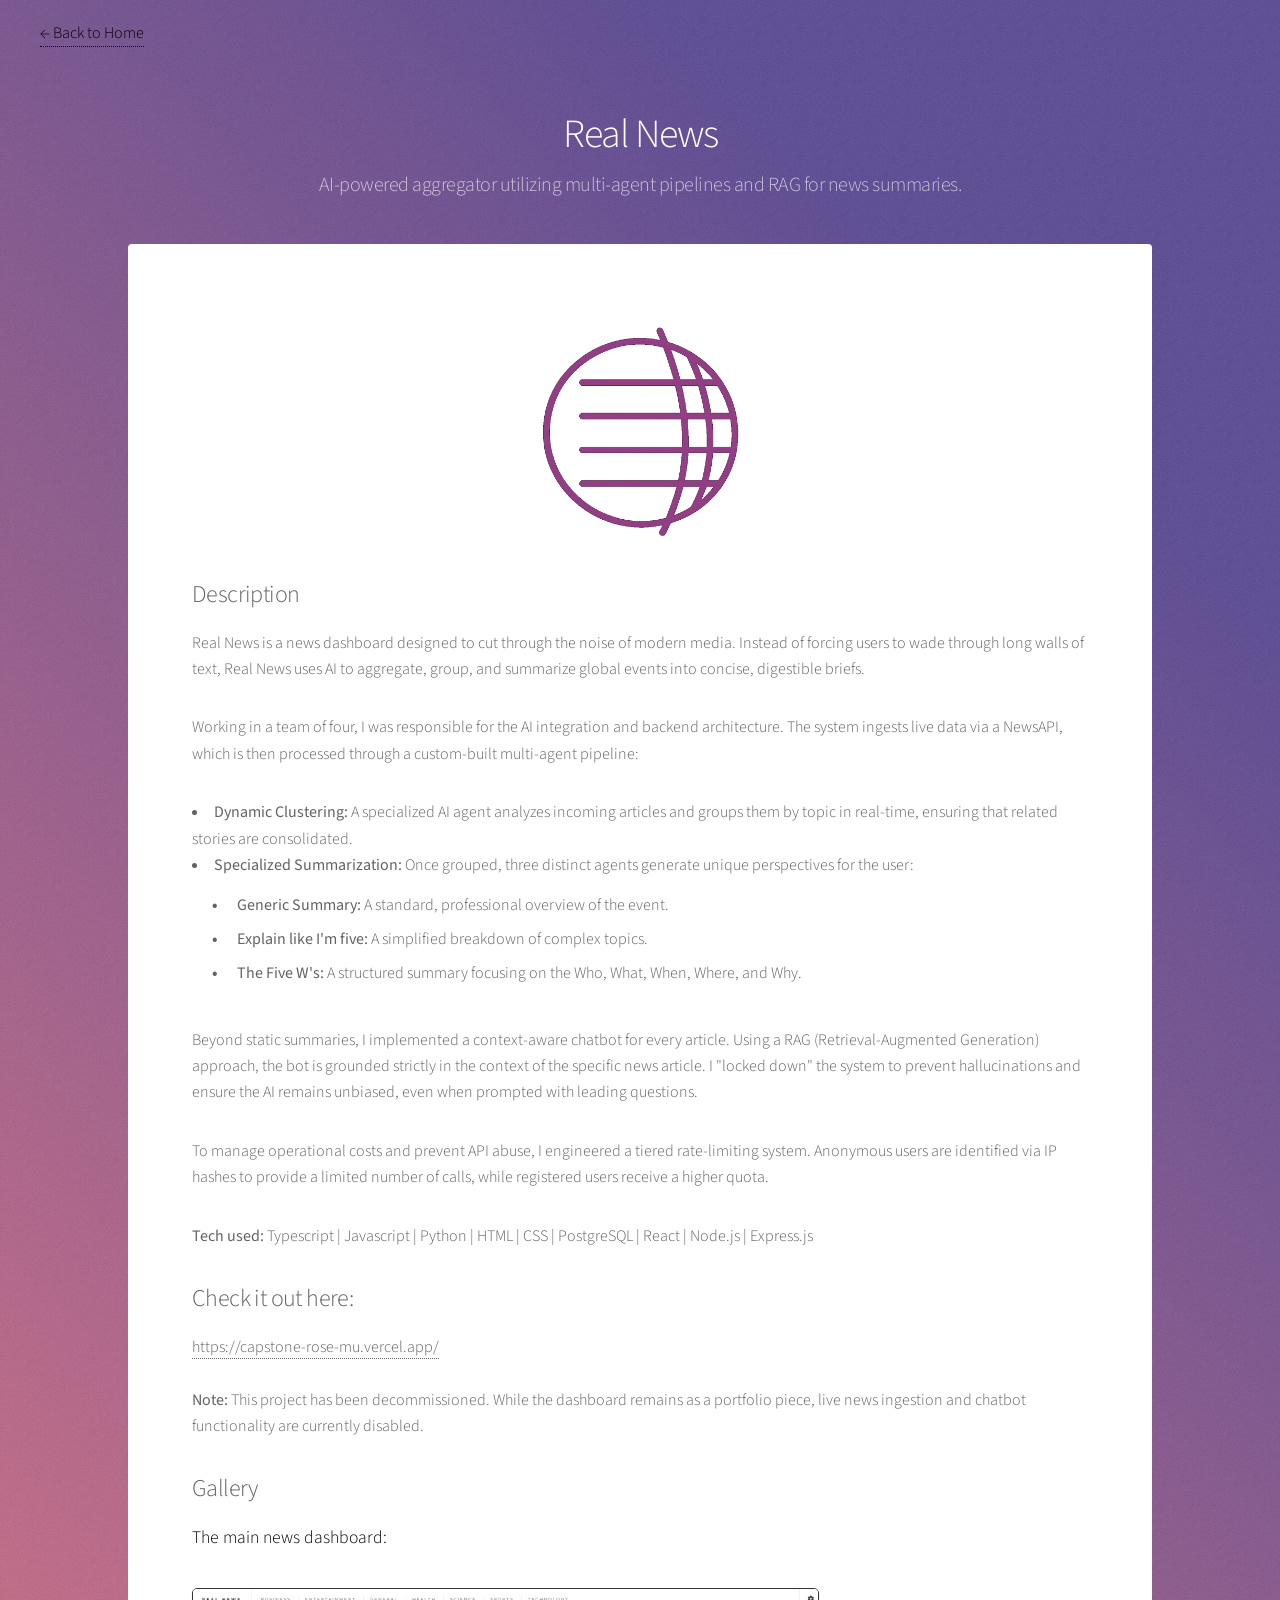
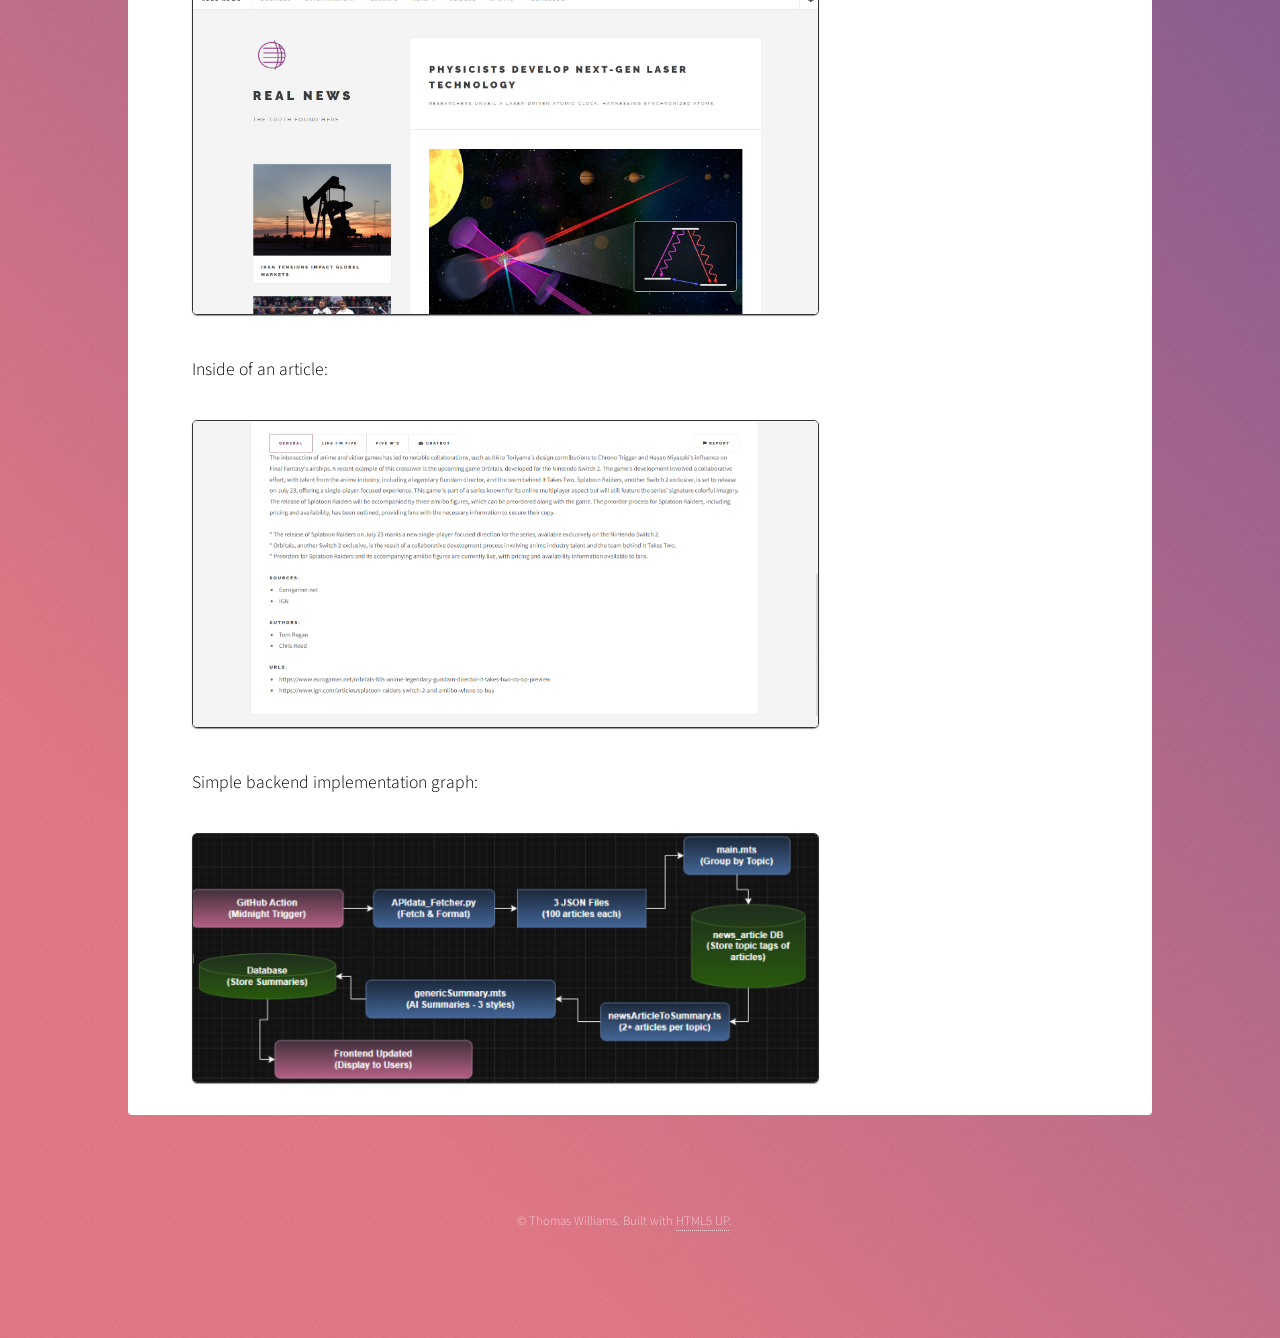
<file: realNews.html>
<!DOCTYPE HTML>
<!--
	Stellar by HTML5 UP
	html5up.net | @ajlkn
	Free for personal and commercial use under the CCA 3.0 license (html5up.net/license)
-->
<html>
	<head>
		<title>Generic - Stellar by HTML5 UP</title>
		<meta charset="utf-8" />
		<meta name="viewport" content="width=device-width, initial-scale=1, user-scalable=no" />
		<link rel="stylesheet" href="assets/css/main.css" />
		<noscript><link rel="stylesheet" href="assets/css/noscript.css" /></noscript>
	</head>
	<body class="is-preload">
<a href="index.html" class="back-button">
			← Back to Home
		</a>
		<!-- Wrapper -->
			<div id="wrapper">

				<!-- Header -->
					<header id="header">
						<h1>Real News</h1>
						<p>AI-powered aggregator utilizing multi-agent pipelines and RAG for news summaries.</p>
					</header>

				<!-- Main -->
					<div id="main">

						<!-- Content -->
							<section id="content" class="main">
								<span class="realNewsLogo"><img src="images\realNewsLogo.png" alt="Real News Logo" /></span>
								<h2>Description</h2>
								<p>Real News is a news dashboard designed to cut through the noise of modern media. Instead of forcing users to wade through long walls of text, Real News uses AI to aggregate, group, and summarize global events into concise, digestible briefs.</p>
								<p>Working in a team of four, I was responsible for the AI integration and backend architecture. The system ingests live data via a NewsAPI, which is then processed through a custom-built multi-agent pipeline:
									
									<li><b>Dynamic Clustering:</b> A specialized AI agent analyzes incoming articles and groups them by topic in real-time, ensuring that related stories are consolidated.</li>
									<li><b>Specialized Summarization: </b>Once grouped, three distinct agents generate unique perspectives for the user:</li>
									
									<ul class="agent-list">
										<li><b>Generic Summary:</b> A standard, professional overview of the event.</li>
										<li><b>Explain like I'm five:</b> A simplified breakdown of complex topics.</li>
										<li><b>The Five W's: </b>A structured summary focusing on the Who, What, When, Where, and Why.</li>
									</ul>
										<br>
									Beyond static summaries, I implemented a context-aware chatbot for every article. Using a RAG (Retrieval-Augmented Generation) approach, the bot is grounded strictly in the context of the specific news article.
									 I "locked down" the system to prevent hallucinations and ensure the AI remains unbiased, even when prompted with leading questions.
								</p>
								<p>To manage operational costs and prevent API abuse, I engineered a tiered rate-limiting system. Anonymous users are identified via IP hashes to provide a limited number of calls, while registered users receive a higher quota.</p>
								
								<p><b>Tech used:</b> Typescript | Javascript | Python | HTML | CSS | PostgreSQL | React | Node.js | Express.js </p>
								<h2>Check it out here:</h2>
								<p>
									
									<a href="https://capstone-rose-mu.vercel.app/">https://capstone-rose-mu.vercel.app/</a>
									<br>
									<br>
									<b>Note:</b> This project has been decommissioned. While the dashboard remains as a portfolio piece, live news ingestion and chatbot functionality are currently disabled.
								</p>


								<h2>Gallery</h2>
									<div class="project-gallery">
										<div class="gallery-item">
											<p class="caption">The main news dashboard:</p>
											<img src="images\realNewsImgs\dashboard.png" alt="Real News Dashboard Main View">
										</div>
										<br>
										<div class="gallery-item">
											<p class="caption">Inside of an article:</p>
											<img src="images\realNewsImgs\article.png" alt="Article example">
										</div>
										<br>

										<div class="gallery-item">
											<p class="caption">Simple backend implementation graph:</p>
											<img src="images\realNewsImgs\graph.png" alt="Graph of backend">
										</div>
									</div>
							</section>

					</div>

				<!-- Footer -->
					<footer id="footer">
						
						<p class="copyright">&copy; Thomas Williams. Built with <a href="https://html5up.net">HTML5 UP</a>.</p>
					</footer>

			</div>

		<!-- Scripts -->
			<script src="assets/js/jquery.min.js"></script>
			<script src="assets/js/jquery.scrollex.min.js"></script>
			<script src="assets/js/jquery.scrolly.min.js"></script>
			<script src="assets/js/browser.min.js"></script>
			<script src="assets/js/breakpoints.min.js"></script>
			<script src="assets/js/util.js"></script>
			<script src="assets/js/main.js"></script>

	</body>
</html>
</file>
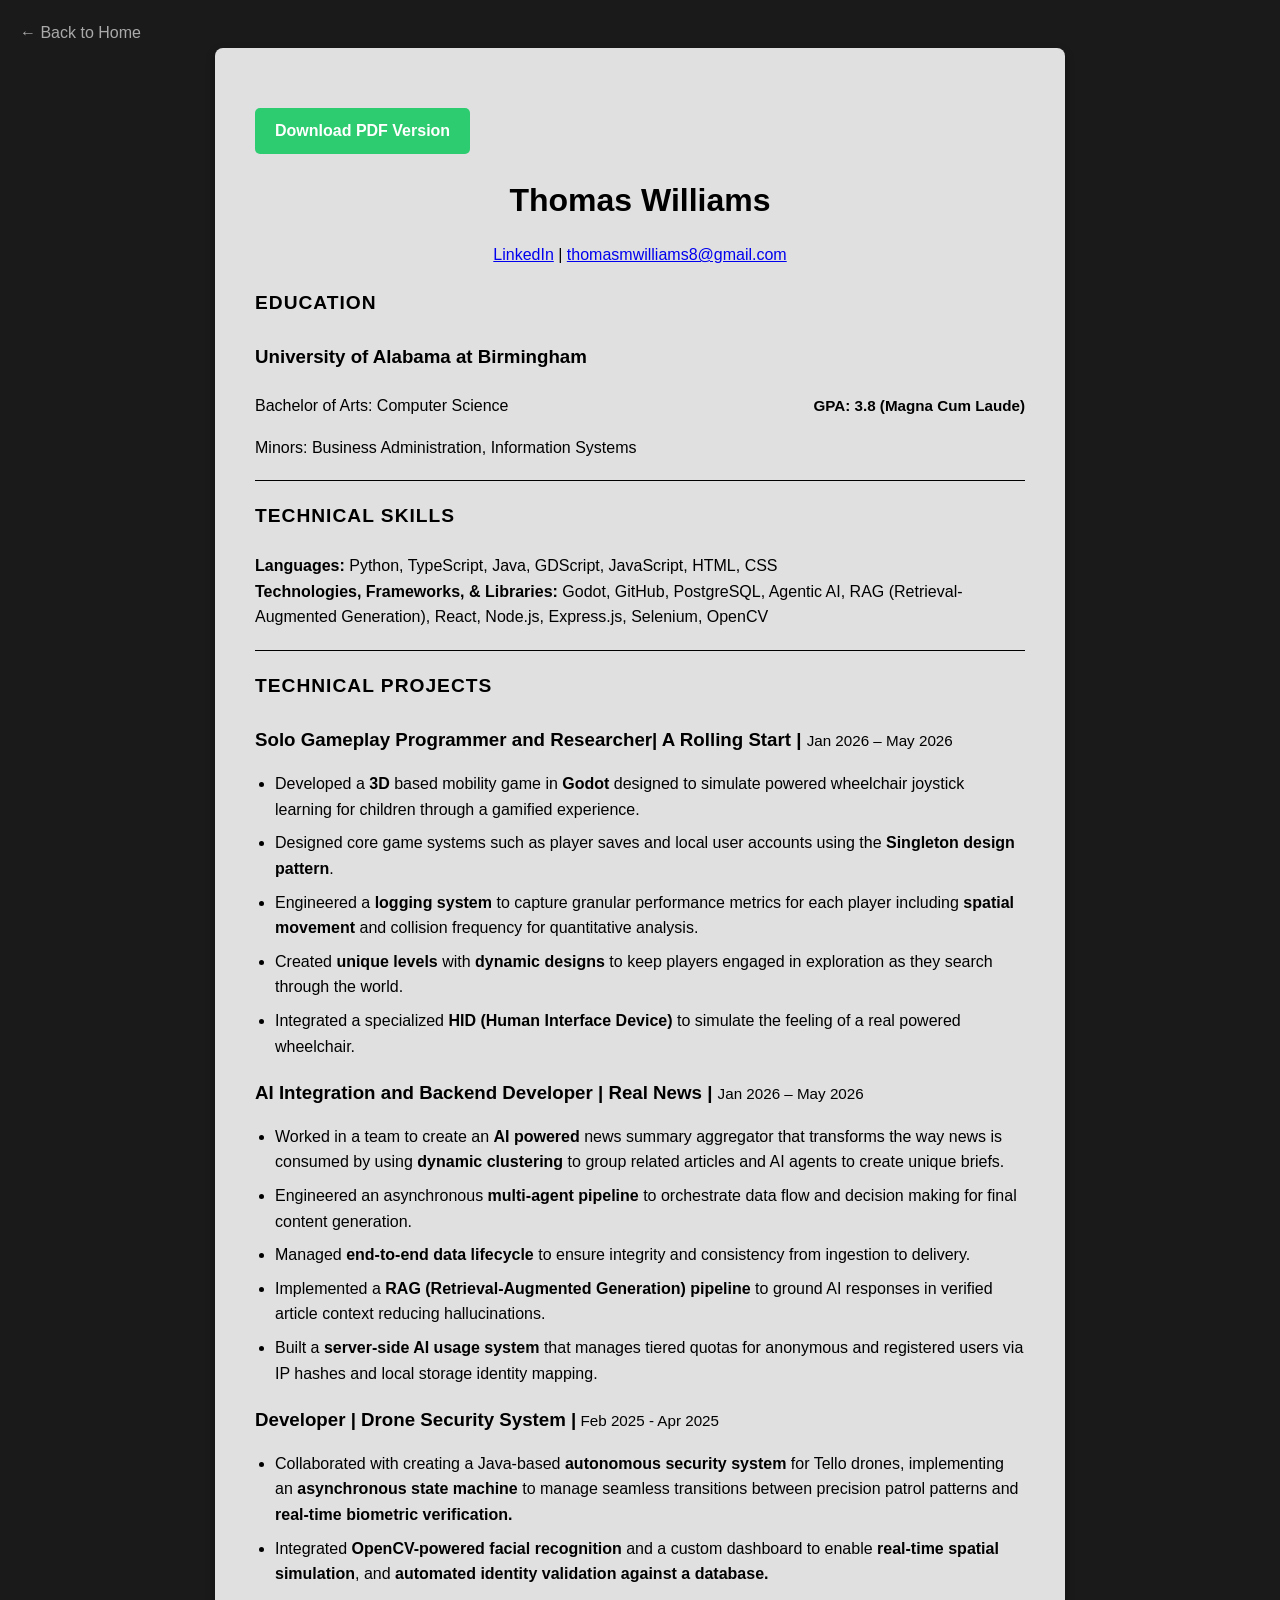
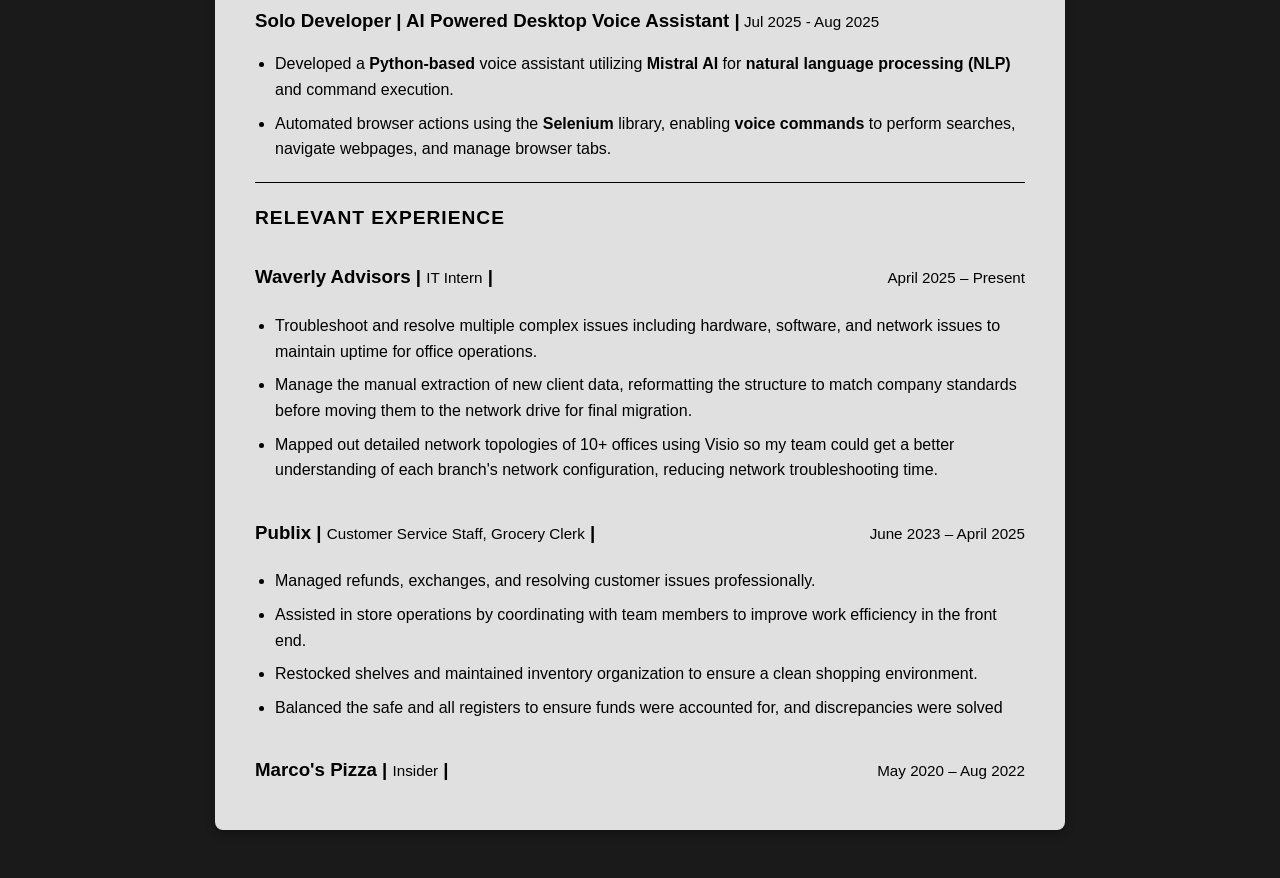
<file: resume.html>
<!DOCTYPE html>
<html lang="en">
<head>
    <meta charset="UTF-8">
    <meta name="viewport" content="width=device-width, initial-scale=1.0">
    <title>Thomas Williams - Resume</title>
    <link rel="stylesheet" href="assets\css\resume.css">
</head>


<body><div class="resume-container">
    <a href="index.html" class="back-button">
        ← Back to Home
    </a>

    <div class="download-container">
        <a href="Thomas_Williams_Resume.pdf" download class="download-btn">
            Download PDF Version
        </a>
    </div>

    <header class="resume-header">
        <h1>Thomas Williams</h1>
        <p><a href="https://linkedin.com/in/thomas-williams1204">LinkedIn</a> | <a href="mailto:thomasmwilliams8@gmail.com">thomasmwilliams8@gmail.com</a></p>
    </header>


    <section class="resume-section">
        <h2>EDUCATION</h2>
        <h3>University of Alabama at Birmingham</h3>
        <div class="entry-header">
        
            <p>Bachelor of Arts: Computer Science </p>
            <span class="date"><b>GPA: 3.8 (Magna Cum Laude)</b></span>
        </div>
        Minors: Business Administration, Information Systems
    </section>

    <hr>

<section>
        <h2>TECHNICAL SKILLS</h2>

        <article>
            <p>
            <b>Languages:</b> Python, TypeScript, Java, GDScript, JavaScript, HTML, CSS <br>
            <b>Technologies, Frameworks, & Libraries:</b>  Godot, GitHub, PostgreSQL, Agentic AI, RAG (Retrieval-Augmented Generation), React, Node.js, Express.js, Selenium, OpenCV 
            </p>
        </article>
        <hr>
</section>







    <section class="resume-section">
        <h2>TECHNICAL PROJECTS</h2>
        
        <article class="project">
            <h3>Solo Gameplay Programmer and Researcher| A Rolling Start | <span >Jan 2026 – May 2026</span></h3>
            <ul>
                <li>Developed a <b>3D</b> based mobility game in <b>Godot</b> designed to simulate powered wheelchair joystick learning for children through a gamified experience.</li>
                <li>Designed core game systems such as player saves and local user accounts using the <b>Singleton design pattern</b>. </li>
                <li>Engineered a <b>logging system</b> to capture granular performance metrics for each player including <b>spatial movement</b> and collision frequency for quantitative analysis.</li>
                <li>Created <b>unique levels</b> with <b>dynamic designs</b> to keep players engaged in exploration as they search through the world.</li>
                <li>Integrated a specialized <b>HID (Human Interface Device)</b> to simulate the feeling of a real powered wheelchair.</li>
            </ul>
        </article>

        <article class="project">
            <h3>AI Integration and Backend Developer |  Real News | <span >Jan 2026 – May 2026</span></h3>
            <ul>
                <li>Worked in a team to create an <b>AI powered</b> news summary aggregator that transforms the way news is consumed by using <b>dynamic clustering</b> to group related articles and AI agents to create unique briefs.</li>
                <li>Engineered an asynchronous <b>multi-agent pipeline</b> to orchestrate data flow and decision making for final content generation.</li>
                <li>Managed <b>end-to-end data lifecycle</b> to ensure integrity and consistency from ingestion to delivery.</li>
                <li>Implemented a <b>RAG (Retrieval-Augmented Generation) pipeline</b> to ground AI responses in verified article context reducing hallucinations.</li>
                <li>Built a <b>server-side AI usage system</b> that manages tiered quotas for anonymous and registered users via IP hashes and local storage identity mapping.</li>
            </ul>
        </article>

        <article class="project">
            <h3>Developer | Drone Security System |<span > Feb 2025 - Apr 2025</span></h3>

            <ul>
                
                    <li>Collaborated with creating a Java-based <b>autonomous security system</b> for Tello drones, implementing an <b>asynchronous state machine</b> to
                    manage seamless transitions between precision patrol patterns and <b>real-time biometric verification.</b></li>
                
                    <li>Integrated <b>OpenCV-powered facial recognition</b> and a custom dashboard to enable <b>real-time spatial simulation</b>, and <b>automated identity
                    validation against a database.</b></li>
            </ul>
        </article>



        <article class="project">
            <h3> Solo Developer | AI Powered Desktop Voice Assistant |<span > Jul 2025 - Aug 2025</span></h3>

            <ul>
                <li>Developed a <b>Python-based</b> voice assistant utilizing <b>Mistral AI</b> for <b>natural language processing (NLP)</b> and command execution.</li>
                <li>Automated browser actions using the <b>Selenium</b> library, enabling <b>voice commands</b> to perform searches, navigate webpages, and manage browser tabs.</li>
            </ul>
        </article>


    </section>

    <hr>

    <section class="resume-section">
        <h2>RELEVANT EXPERIENCE</h2>
        <div class="entry">
            <div class="entry-header">
                <h3>Waverly Advisors | <span>IT Intern</span> |</h3>
                <span class="date">April 2025 – Present</span>
            </div>
            <ul>
                <li>Troubleshoot and resolve multiple complex issues including hardware, software, and network issues to maintain uptime for office operations.</li>
                <li>Manage the manual extraction of new client data, reformatting the structure to match company standards before moving them to the network drive for final migration.</li>
                <li>Mapped out detailed network topologies of 10+ offices using Visio so my team could get a better understanding of each branch's network configuration, reducing network troubleshooting time.</li>
            </ul>
        </div>
        <div class="entry">
            <div class="entry-header">
                <h3>Publix | <span>Customer Service Staff, Grocery Clerk</span> |</h3>
                <span class="date">June 2023 – April 2025</span>
            </div>
            <ul>
                <li>Managed refunds, exchanges, and resolving customer issues professionally.</li>
                <li>Assisted in store operations by coordinating with team members to improve work efficiency in the front end.</li>
                <li>Restocked shelves and maintained inventory organization to ensure a clean shopping environment.</li>
                <li>Balanced the safe and all registers to ensure funds were accounted for, and discrepancies were solved</li>
            </ul>
        </div>

<div class="entry">
            <div class="entry-header">
                <h3>Marco's Pizza | <span>Insider</span> |</h3>
                <span class="date">May 2020 – Aug 2022</span>
            </div>
          
        </div>

    </section>
</div>
</body>
</html>
</file>
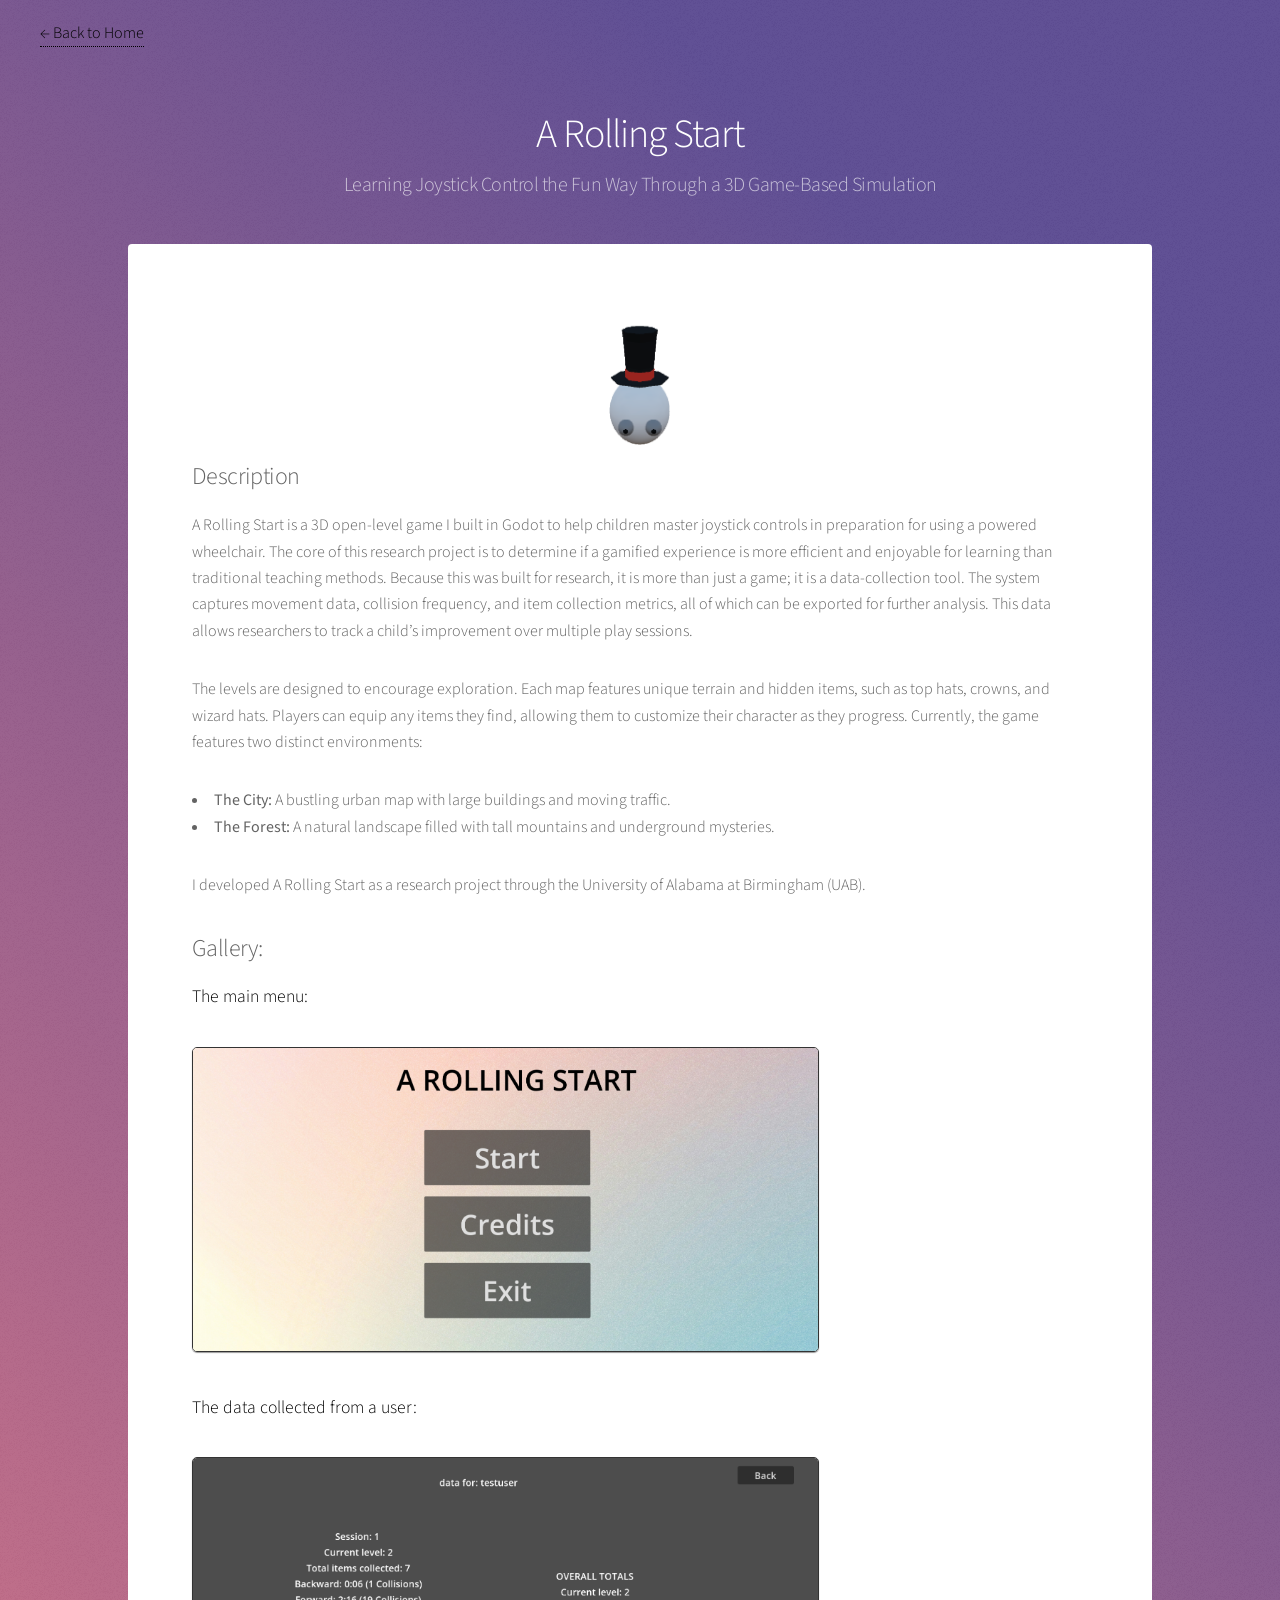
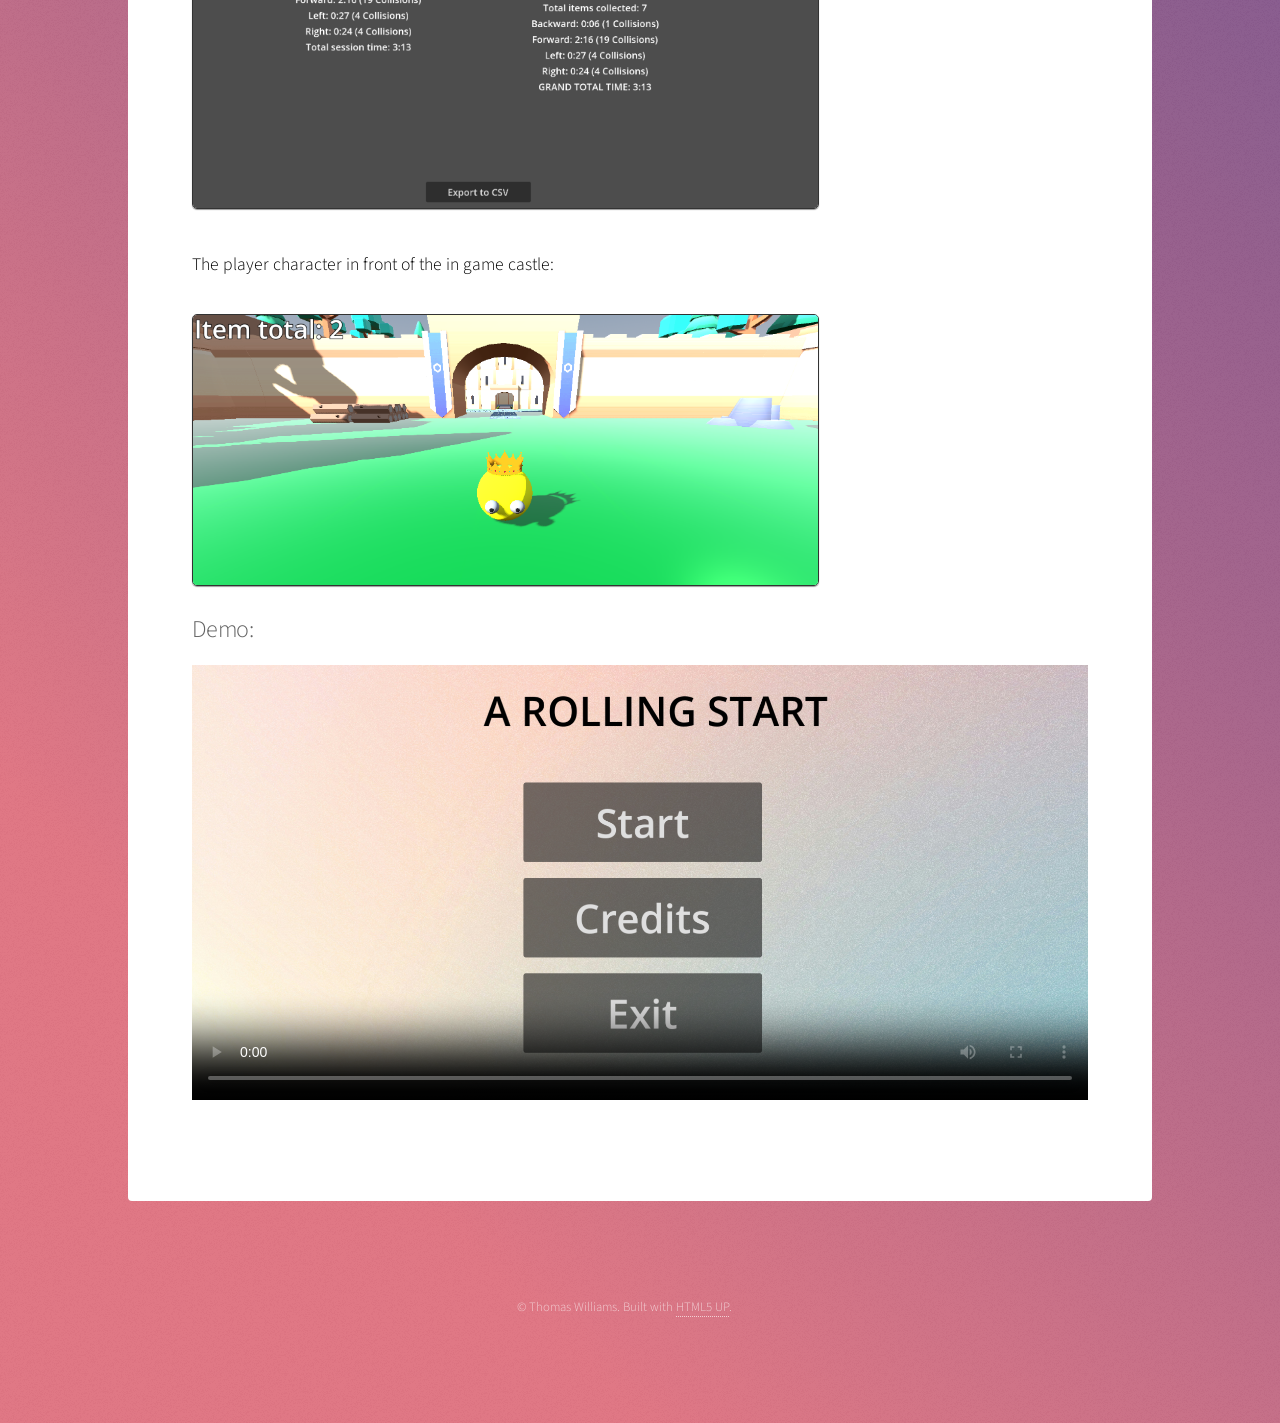
<file: rollingStart.html>
<!DOCTYPE HTML>
<!--
	Stellar by HTML5 UP
	html5up.net | @ajlkn
	Free for personal and commercial use under the CCA 3.0 license (html5up.net/license)
-->
<html>
	<head>
		<title>A Rolling Start Info</title>
		<meta charset="utf-8" />
		<meta name="viewport" content="width=device-width, initial-scale=1, user-scalable=no" />
		<link rel="stylesheet" href="assets/css/main.css" />
		<noscript><link rel="stylesheet" href="assets/css/noscript.css" /></noscript>
	</head>
	<body class="is-preload">
<a href="index.html" class="back-button">
			← Back to Home
		</a>
		<!-- Wrapper -->
			<div id="wrapper">

				<!-- Header -->
					<header id="header">
						<h1>A Rolling Start</h1>
						<p>Learning Joystick Control the Fun Way Through a 3D Game-Based Simulation</p>
					</header>

				<!-- Main -->
					<div id="main">

						<!-- Content -->
							<section id="content" class="main">
								<span class="rollingIcon"><img src="images\rollingStartIcon.png" alt="" /></span>
								<h2>Description</h2>
								<p>A Rolling Start is a 3D open-level game I built in Godot to help children master joystick controls in preparation for using a powered wheelchair.
								The core of this research project is to determine if a gamified experience is more efficient and enjoyable for learning than traditional teaching methods. Because this was built for research, it is more than just a game; it is a data-collection tool. The system captures movement data, collision frequency, and item collection metrics, all of which can be exported for further analysis. This data allows researchers to track a child’s improvement over multiple play sessions.
								</p>

								<p>
									The levels are designed to encourage exploration. Each map features unique terrain and hidden items, such as top hats, crowns, and wizard hats. Players can equip any items they find, allowing them to customize their character as they progress. Currently, the game features two distinct environments:

										<li><b>The City:</b> A bustling urban map with large buildings and moving traffic.</li>

										<li><b>The Forest:</b> A natural landscape filled with tall mountains and underground mysteries.</li>
								</p>
						
								<p>I developed A Rolling Start as a research project through the University of Alabama at Birmingham (UAB).</p>
								
								
								
								
								<h2>Gallery:</h2>
									<div class="project-gallery">
										<div class="gallery-item">
											<p class="caption">The main menu:</p>
											<img src="images\ARS\menu.png" alt="The main menu">
										</div>
										<br>
										<div class="gallery-item">
											<p class="caption">The data collected from a user:</p>
											<img src="images\ARS\data.png" alt="The data collected from a user">
										</div>
									</div>
									<br>
										<div class="gallery-item">
											<p class="caption">The player character in front of the in game castle:</p>
											<img src="images\ARS\user.png" alt="The player character in front of the in game castle:">
										</div>
									
									
									<br>
									<h2>Demo:</h2>
									<div class="video-container">
										<video controls width="100%" poster="images/ARS/menu.png" preload="metadata">
											<source src="https://5ixbua2bkaavalvy.public.blob.vercel-storage.com/aRollingStart.mp4" type="video/mp4">
											Your browser does not support the video tag.
										</video>
									</div>
								</div>
								
								

							</section>

					</div>

				<!-- Footer -->
					<footer id="footer">
						<!--<section>
							<h2>Aliquam sed mauris</h2>
							<p>Sed lorem ipsum dolor sit amet et nullam consequat feugiat consequat magna adipiscing tempus etiam dolore veroeros. eget dapibus mauris. Cras aliquet, nisl ut viverra sollicitudin, ligula erat egestas velit, vitae tincidunt odio.</p>
							<ul class="actions">
								<li><a href="#" class="button">Learn More</a></li>
							</ul>
						</section>
						<section>
							<h2>Etiam feugiat</h2>
							<dl class="alt">
								<dt>Address</dt>
								<dd>1234 Somewhere Road &bull; Nashville, TN 00000 &bull; USA</dd>
								<dt>Phone</dt>
								<dd>(000) 000-0000 x 0000</dd>
								<dt>Email</dt>
								<dd><a href="#">information@untitled.tld</a></dd>
							</dl>-->
							<!--<ul class="icons">
								<li><a href="#" class="icon brands fa-twitter alt"><span class="label">Twitter</span></a></li>
								<li><a href="#" class="icon brands fa-facebook-f alt"><span class="label">Facebook</span></a></li>
								<li><a href="#" class="icon brands fa-instagram alt"><span class="label">Instagram</span></a></li>
								<li><a href="#" class="icon brands fa-github alt"><span class="label">GitHub</span></a></li>
								<li><a href="#" class="icon brands fa-dribbble alt"><span class="label">Dribbble</span></a></li>
							</ul>-->
						</section>
						<p class="copyright">&copy; Thomas Williams. Built with <a href="https://html5up.net">HTML5 UP</a>.</p>
					</footer>

			</div>

		<!-- Scripts -->
			<script src="assets/js/jquery.min.js"></script>
			<script src="assets/js/jquery.scrollex.min.js"></script>
			<script src="assets/js/jquery.scrolly.min.js"></script>
			<script src="assets/js/browser.min.js"></script>
			<script src="assets/js/breakpoints.min.js"></script>
			<script src="assets/js/util.js"></script>
			<script src="assets/js/main.js"></script>

	</body>
</html>
</file>
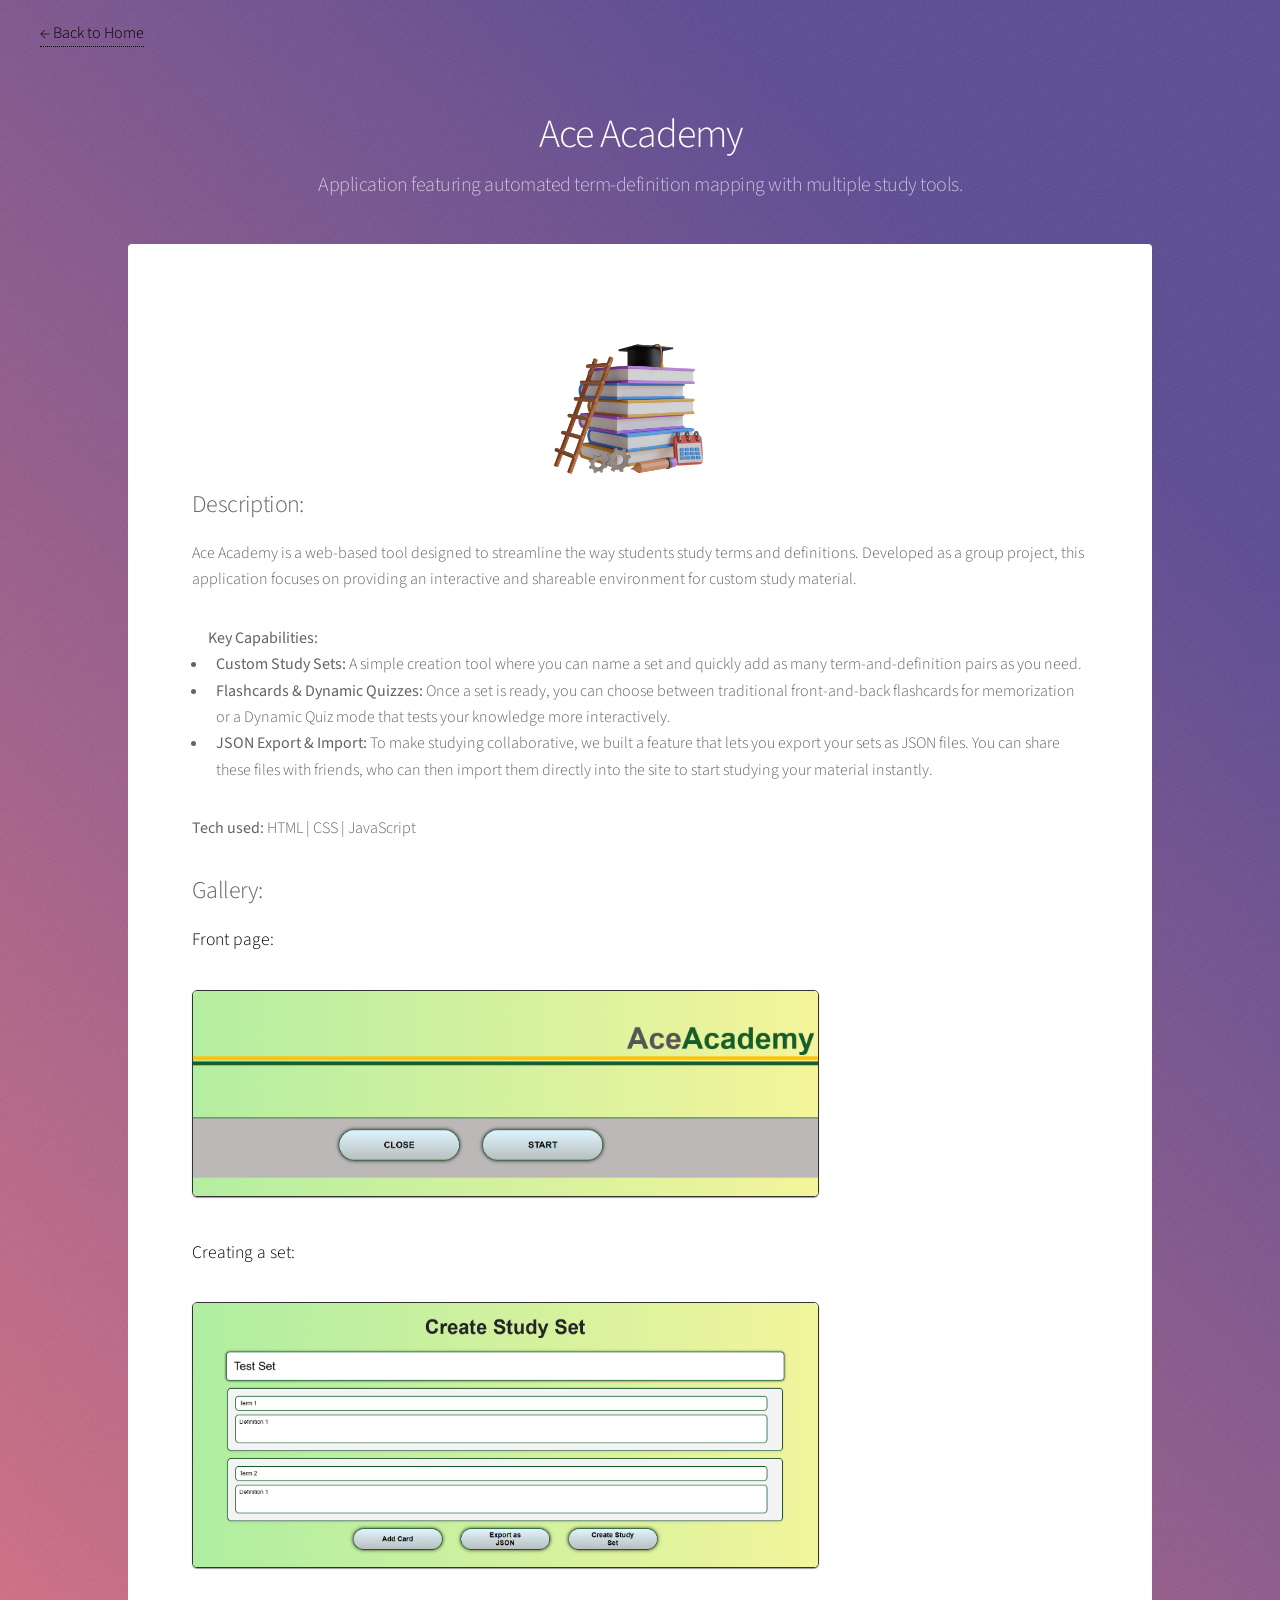
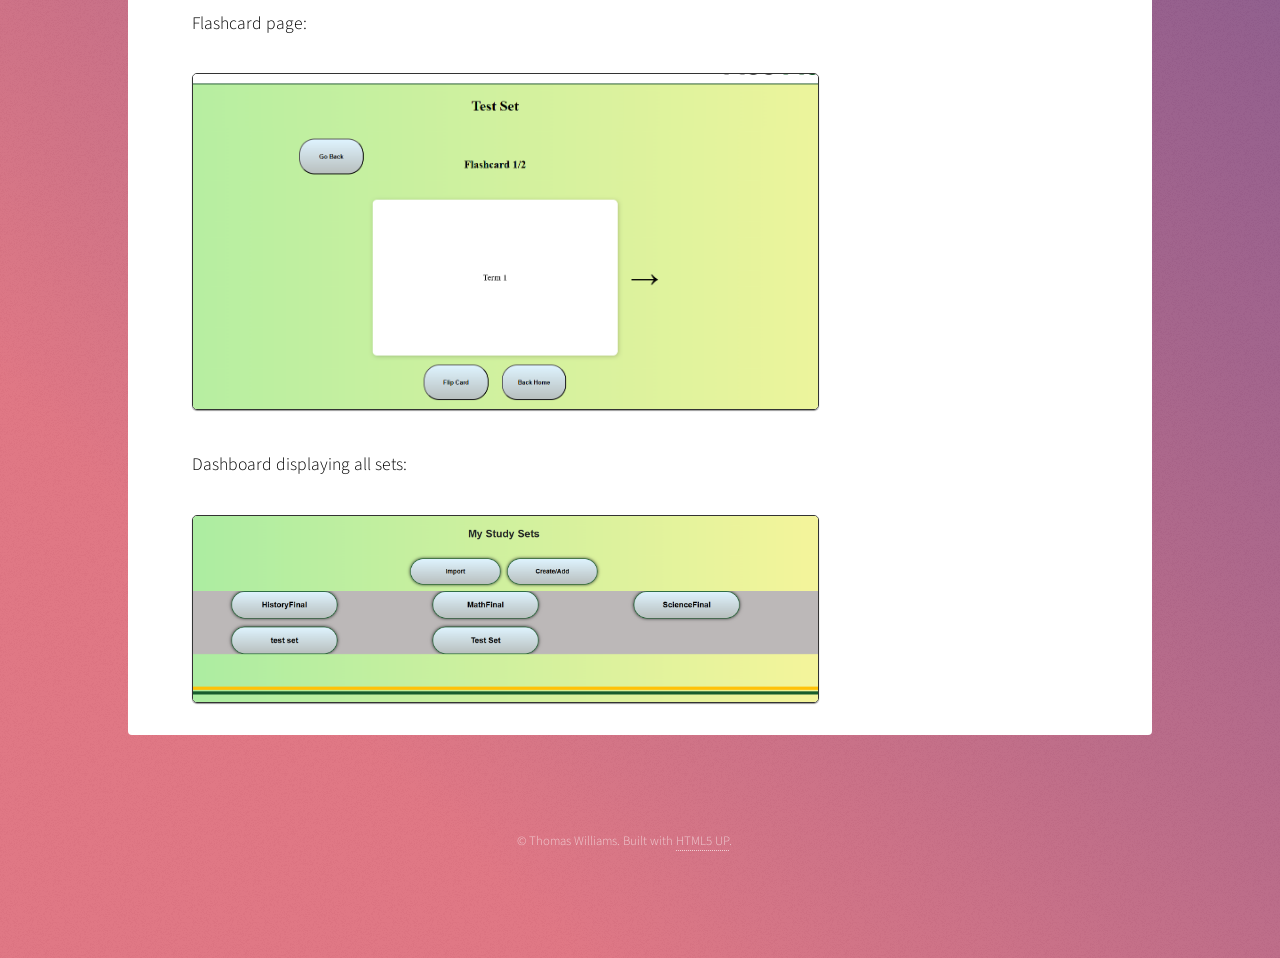
<file: study.html>
<!DOCTYPE HTML>
<!--
	Stellar by HTML5 UP
	html5up.net | @ajlkn
	Free for personal and commercial use under the CCA 3.0 license (html5up.net/license)
-->
<html>
	<head>
		<title>Generic - Stellar by HTML5 UP</title>
		<meta charset="utf-8" />
		<meta name="viewport" content="width=device-width, initial-scale=1, user-scalable=no" />
		<link rel="stylesheet" href="assets/css/main.css" />
		<noscript><link rel="stylesheet" href="assets/css/noscript.css" /></noscript>
	</head>
	<body class="is-preload">
<a href="index.html" class="back-button">
			← Back to Home
		</a>
		<!-- Wrapper -->
			<div id="wrapper">

				<!-- Header -->
					<header id="header">
						<h1>Ace Academy</h1>
						<p>Application featuring automated term-definition mapping with multiple study tools.</p>
					</header>

				<!-- Main -->
					<div id="main">

						<!-- Content -->
							<section id="content" class="main">
								<span class="studyIcon"><img src="images\study.png.png" alt="" /></span>
								<h2>Description:</h2>
								<p>Ace Academy is a web-based tool designed to streamline the way students study terms and definitions. Developed as a group project, this application focuses on providing an interactive and shareable environment for custom study material.

									<ul>
										<b>Key Capabilities:</b>
										<li><b>Custom Study Sets:</b> A simple creation tool where you can name a set and quickly add as many term-and-definition pairs as you need.</li>
										<li><b>Flashcards & Dynamic Quizzes: </b>Once a set is ready, you can choose between traditional front-and-back flashcards for memorization or a Dynamic Quiz mode that tests your knowledge more interactively.</li>
										<li><b>JSON Export & Import:</b> To make studying collaborative, we built a feature that lets you export your sets as JSON files. You can share these files with friends, who can then import them directly into the site to start studying your material instantly.</li>
									</ul>

									<b>Tech used:</b> HTML | CSS | JavaScript

								</p>
								<h2>Gallery:</h2>
									<div class="project-gallery">
										<div class="gallery-item">
											<p class="caption">Front page:</p>
											<img src="images\study\mainpage.png" alt="Front page of Ace Academy">
										</div>
										
										<br>
										<div class="gallery-item">
											<p class="caption">Creating a set:</p>
											<img src="images\study\createSet.png" alt="Picture of create a set page">
										</div>
										<br>
										<div class="gallery-item">
											<p class="caption">Flashcard page:</p>
											<img src="images\study\flashcards.png" alt="Picture of flashcard page">
										</div>

										<br>
										<div class="gallery-item">
											<p class="caption">Dashboard displaying all sets:</p>
											<img src="images\study\dashboard.png" alt="Picture of dashboard displaying all sets">
										</div>
										
									</div>
							</section>

					</div>

				<!-- Footer -->
					<footer id="footer">
						
						<p class="copyright">&copy; Thomas Williams. Built with <a href="https://html5up.net">HTML5 UP</a>.</p>
					</footer>

			</div>

		<!-- Scripts -->
			<script src="assets/js/jquery.min.js"></script>
			<script src="assets/js/jquery.scrollex.min.js"></script>
			<script src="assets/js/jquery.scrolly.min.js"></script>
			<script src="assets/js/browser.min.js"></script>
			<script src="assets/js/breakpoints.min.js"></script>
			<script src="assets/js/util.js"></script>
			<script src="assets/js/main.js"></script>

	</body>
</html>
</file>
<file: assets/css/noscript.css>
/*
	Stellar by HTML5 UP
	html5up.net | @ajlkn
	Free for personal and commercial use under the CCA 3.0 license (html5up.net/license)
*/

/* Header */

	body.is-preload #header.alt > * {
		opacity: 1;
	}

	body.is-preload #header.alt .logo {
		-moz-transform: none;
		-webkit-transform: none;
		-ms-transform: none;
		transform: none;
	}
</file>
<file: assets/css/main.css>
@import url(fontawesome-all.min.css);
@import 'https://fonts.googleapis.com/css?family=Source+Sans+Pro:300,400';

/*
	Stellar by HTML5 UP
	html5up.net | @ajlkn
	Free for personal and commercial use under the CCA 3.0 license (html5up.net/license)
*/

html, body, div, span, applet, object,
iframe, h1, h2, h3, h4, h5, h6, p, blockquote,
pre, a, abbr, acronym, address, big, cite,
code, del, dfn, em, img, ins, kbd, q, s, samp,
small, strike, strong, sub, sup, tt, var, b,
u, i, center, dl, dt, dd, ol, ul, li, fieldset,
form, label, legend, table, caption, tbody,
tfoot, thead, tr, th, td, article, aside,
canvas, details, embed, figure, figcaption,
footer, header, hgroup, menu, nav, output, ruby,
section, summary, time, mark, audio, video {
	margin: 0;
	padding: 0;
	border: 0;
	font-size: 100%;
	font: inherit;
	vertical-align: baseline;}

article, aside, details, figcaption, figure,
footer, header, hgroup, menu, nav, section {
	display: block;}

body {
	line-height: 1;
}

ol, ul {
	list-style: none;
}

blockquote, q {
	quotes: none;
}

	blockquote:before, blockquote:after, q:before, q:after {
		content: '';
		content: none;
	}

table {
	border-collapse: collapse;
	border-spacing: 0;
}

body {
	-webkit-text-size-adjust: none;
}

mark {
	background-color: transparent;
	color: inherit;
}

input::-moz-focus-inner {
	border: 0;
	padding: 0;
}

input, select, textarea {
	-moz-appearance: none;
	-webkit-appearance: none;
	-ms-appearance: none;
	appearance: none;
}

/* Basic */

	@-ms-viewport {
		width: device-width;
	}

	body {
		-ms-overflow-style: scrollbar;
	}

	@media screen and (max-width: 480px) {

		html, body {
			min-width: 320px;
		}

	}

	html {
		box-sizing: border-box;
	}

	*, *:before, *:after {
		box-sizing: inherit;
	}

	body {
		background-color: #935d8c;
		background-image: url("images/overlay.png"), -moz-linear-gradient(45deg, #e37682 15%, #5f4d93 85%);
		background-image: url("images/overlay.png"), -webkit-linear-gradient(45deg, #e37682 15%, #5f4d93 85%);
		background-image: url("images/overlay.png"), -ms-linear-gradient(45deg, #e37682 15%, #5f4d93 85%);
		background-image: url("images/overlay.png"), linear-gradient(45deg, #e37682 15%, #5f4d93 85%);
	}

		body.is-preload *, body.is-preload *:before, body.is-preload *:after {
			-moz-animation: none !important;
			-webkit-animation: none !important;
			-ms-animation: none !important;
			animation: none !important;
			-moz-transition: none !important;
			-webkit-transition: none !important;
			-ms-transition: none !important;
			transition: none !important;
		}

/* Type */

	body {
		background-color: #935d8c;
		color: rgba(255, 255, 255, 0.65);
	}

	body, input, select, textarea {
		font-family: "Source Sans Pro", Helvetica, sans-serif;
		font-size: 17pt;
		font-weight: 300;
		line-height: 1.65;
	}

		@media screen and (max-width: 1680px) {

			body, input, select, textarea {
				font-size: 14pt;
			}

		}

		@media screen and (max-width: 1280px) {

			body, input, select, textarea {
				font-size: 12pt;
			}

		}

		@media screen and (max-width: 360px) {

			body, input, select, textarea {
				font-size: 11pt;
			}

		}

	a {
		-moz-transition: color 0.2s ease, border-bottom 0.2s ease;
		-webkit-transition: color 0.2s ease, border-bottom 0.2s ease;
		-ms-transition: color 0.2s ease, border-bottom 0.2s ease;
		transition: color 0.2s ease, border-bottom 0.2s ease;
		text-decoration: none;
		border-bottom: dotted 1px;
		color: inherit;
	}

		a:hover {
			border-bottom-color: transparent;
		}

	strong, b {
		font-weight: 400;
	}

	em, i {
		font-style: italic;
	}

	p {
		margin: 0 0 2em 0;
	}

	

		p.content {
			-moz-columns: 20em 2;
			-webkit-columns: 20em 2;
			-ms-columns: 20em 2;
			columns: 20em 2;
			-moz-column-gap: 2em;
			-webkit-column-gap: 2em;
			-ms-column-gap: 2em;
			column-gap: 2em;
			text-align: justify;
		}

	h1, h2, h3, h4, h5, h6 {
		font-weight: 300;
		line-height: 1.5;
		margin: 0 0 0.7em 0;
		letter-spacing: -0.025em;
	}

		h1 a, h2 a, h3 a, h4 a, h5 a, h6 a {
			color: inherit;
			text-decoration: none;
		}

	h1 {
		font-size: 2.5em;
		line-height: 1.2;
	}

	h2 {
		font-size: 1.5em;
	}

	h3 {
		font-size: 1.25em;
	}

	h4 {
		font-size: 1.1em;
	}

	h5 {
		font-size: 0.9em;
	}

	h6 {
		font-size: 0.7em;
	}

	@media screen and (max-width: 736px) {

		h1 {
			font-size: 2em;
		}

	}

	sub {
		font-size: 0.8em;
		position: relative;
		top: 0.5em;
	}

	sup {
		font-size: 0.8em;
		position: relative;
		top: -0.5em;
	}

	blockquote {
		border-left: solid 4px;
		font-style: italic;
		margin: 0 0 2em 0;
		padding: 0.5em 0 0.5em 2em;
	}

	code {
		border-radius: 8px;
		border: solid 1px;
		font-family: "Courier New", monospace;
		font-size: 0.9em;
		margin: 0 0.25em;
		padding: 0.25em 0.65em;
	}

	pre {
		-webkit-overflow-scrolling: touch;
		font-family: "Courier New", monospace;
		font-size: 0.9em;
		margin: 0 0 2em 0;
	}

		pre code {
			display: block;
			line-height: 1.75;
			padding: 1em 1.5em;
			overflow-x: auto;
		}

	hr {
		border: 0;
		border-bottom: solid 1px;
		margin: 2em 0;
	}

		hr.major {
			margin: 3em 0;
		}

	.align-left {
		text-align: left;
	}

	.align-center {
		text-align: center;
	}

	.align-right {
		text-align: right;
	}

	input, select, textarea {
		color: #ffffff;
	}

	a:hover {
		color: #ffffff;
	}

	strong, b {
		color: #ffffff;
	}

	h1, h2, h3, h4, h5, h6 {
		color: #ffffff;
	}

	blockquote {
		border-left-color: rgba(255, 255, 255, 0.35);
	}

	code {
		background: rgba(255, 255, 255, 0.075);
		border-color: rgba(255, 255, 255, 0.35);
	}

	hr {
		border-bottom-color: rgba(255, 255, 255, 0.35);
	}

/* Row */

	.row {
		display: flex;
		flex-wrap: wrap;
		box-sizing: border-box;
		align-items: stretch;
	}

		.row > * {
			box-sizing: border-box;
		}

		.row.gtr-uniform > * > :last-child {
			margin-bottom: 0;
		}

		.row.aln-left {
			justify-content: flex-start;
		}

		.row.aln-center {
			justify-content: center;
		}

		.row.aln-right {
			justify-content: flex-end;
		}

		.row.aln-top {
			align-items: flex-start;
		}

		.row.aln-middle {
			align-items: center;
		}

		.row.aln-bottom {
			align-items: flex-end;
		}

		.row > .imp {
			order: -1;
		}

		.row > .col-1 {
			width: 8.33333%;
		}

		.row > .off-1 {
			margin-left: 8.33333%;
		}

		.row > .col-2 {
			width: 16.66667%;
		}

		.row > .off-2 {
			margin-left: 16.66667%;
		}

		.row > .col-3 {
			width: 25%;
		}

		.row > .off-3 {
			margin-left: 25%;
		}

		.row > .col-4 {
			width: 33.33333%;
		}

		.row > .off-4 {
			margin-left: 33.33333%;
		}

		.row > .col-5 {
			width: 41.66667%;
		}

		.row > .off-5 {
			margin-left: 41.66667%;
		}

		.row > .col-6 {
			width: 50%;
		}

		.row > .off-6 {
			margin-left: 50%;
		}

		.row > .col-7 {
			width: 58.33333%;
		}

		.row > .off-7 {
			margin-left: 58.33333%;
		}

		.row > .col-8 {
			width: 66.66667%;
		}

		.row > .off-8 {
			margin-left: 66.66667%;
		}

		.row > .col-9 {
			width: 75%;
		}

		.row > .off-9 {
			margin-left: 75%;
		}

		.row > .col-10 {
			width: 83.33333%;
		}

		.row > .off-10 {
			margin-left: 83.33333%;
		}

		.row > .col-11 {
			width: 91.66667%;
		}

		.row > .off-11 {
			margin-left: 91.66667%;
		}

		.row > .col-12 {
			width: 100%;
		}

		.row > .off-12 {
			margin-left: 100%;
		}

		.row.gtr-0 {
			margin-top: 0;
			margin-left: 0em;
		}

			.row.gtr-0 > * {
				padding: 0 0 0 0em;
			}

			.row.gtr-0.gtr-uniform {
				margin-top: 0em;
			}

				.row.gtr-0.gtr-uniform > * {
					padding-top: 0em;
				}

		.row.gtr-25 {
			margin-top: 0;
			margin-left: -0.375em;
		}

			.row.gtr-25 > * {
				padding: 0 0 0 0.375em;
			}

			.row.gtr-25.gtr-uniform {
				margin-top: -0.375em;
			}

				.row.gtr-25.gtr-uniform > * {
					padding-top: 0.375em;
				}

		.row.gtr-50 {
			margin-top: 0;
			margin-left: -0.75em;
		}

			.row.gtr-50 > * {
				padding: 0 0 0 0.75em;
			}

			.row.gtr-50.gtr-uniform {
				margin-top: -0.75em;
			}

				.row.gtr-50.gtr-uniform > * {
					padding-top: 0.75em;
				}

		.row {
			margin-top: 0;
			margin-left: -1.5em;
		}

			.row > * {
				padding: 0 0 0 1.5em;
			}

			.row.gtr-uniform {
				margin-top: -1.5em;
			}

				.row.gtr-uniform > * {
					padding-top: 1.5em;
				}

		.row.gtr-150 {
			margin-top: 0;
			margin-left: -2.25em;
		}

			.row.gtr-150 > * {
				padding: 0 0 0 2.25em;
			}

			.row.gtr-150.gtr-uniform {
				margin-top: -2.25em;
			}

				.row.gtr-150.gtr-uniform > * {
					padding-top: 2.25em;
				}

		.row.gtr-200 {
			margin-top: 0;
			margin-left: -3em;
		}

			.row.gtr-200 > * {
				padding: 0 0 0 3em;
			}

			.row.gtr-200.gtr-uniform {
				margin-top: -3em;
			}

				.row.gtr-200.gtr-uniform > * {
					padding-top: 3em;
				}

		@media screen and (max-width: 1680px) {

			.row {
				display: flex;
				flex-wrap: wrap;
				box-sizing: border-box;
				align-items: stretch;
			}

				.row > * {
					box-sizing: border-box;
				}

				.row.gtr-uniform > * > :last-child {
					margin-bottom: 0;
				}

				.row.aln-left {
					justify-content: flex-start;
				}

				.row.aln-center {
					justify-content: center;
				}

				.row.aln-right {
					justify-content: flex-end;
				}

				.row.aln-top {
					align-items: flex-start;
				}

				.row.aln-middle {
					align-items: center;
				}

				.row.aln-bottom {
					align-items: flex-end;
				}

				.row > .imp-xlarge {
					order: -1;
				}

				.row > .col-1-xlarge {
					width: 8.33333%;
				}

				.row > .off-1-xlarge {
					margin-left: 8.33333%;
				}

				.row > .col-2-xlarge {
					width: 16.66667%;
				}

				.row > .off-2-xlarge {
					margin-left: 16.66667%;
				}

				.row > .col-3-xlarge {
					width: 25%;
				}

				.row > .off-3-xlarge {
					margin-left: 25%;
				}

				.row > .col-4-xlarge {
					width: 33.33333%;
				}

				.row > .off-4-xlarge {
					margin-left: 33.33333%;
				}

				.row > .col-5-xlarge {
					width: 41.66667%;
				}

				.row > .off-5-xlarge {
					margin-left: 41.66667%;
				}

				.row > .col-6-xlarge {
					width: 50%;
				}

				.row > .off-6-xlarge {
					margin-left: 50%;
				}

				.row > .col-7-xlarge {
					width: 58.33333%;
				}

				.row > .off-7-xlarge {
					margin-left: 58.33333%;
				}

				.row > .col-8-xlarge {
					width: 66.66667%;
				}

				.row > .off-8-xlarge {
					margin-left: 66.66667%;
				}

				.row > .col-9-xlarge {
					width: 75%;
				}

				.row > .off-9-xlarge {
					margin-left: 75%;
				}

				.row > .col-10-xlarge {
					width: 83.33333%;
				}

				.row > .off-10-xlarge {
					margin-left: 83.33333%;
				}

				.row > .col-11-xlarge {
					width: 91.66667%;
				}

				.row > .off-11-xlarge {
					margin-left: 91.66667%;
				}

				.row > .col-12-xlarge {
					width: 100%;
				}

				.row > .off-12-xlarge {
					margin-left: 100%;
				}

				.row.gtr-0 {
					margin-top: 0;
					margin-left: 0em;
				}

					.row.gtr-0 > * {
						padding: 0 0 0 0em;
					}

					.row.gtr-0.gtr-uniform {
						margin-top: 0em;
					}

						.row.gtr-0.gtr-uniform > * {
							padding-top: 0em;
						}

				.row.gtr-25 {
					margin-top: 0;
					margin-left: -0.375em;
				}

					.row.gtr-25 > * {
						padding: 0 0 0 0.375em;
					}

					.row.gtr-25.gtr-uniform {
						margin-top: -0.375em;
					}

						.row.gtr-25.gtr-uniform > * {
							padding-top: 0.375em;
						}

				.row.gtr-50 {
					margin-top: 0;
					margin-left: -0.75em;
				}

					.row.gtr-50 > * {
						padding: 0 0 0 0.75em;
					}

					.row.gtr-50.gtr-uniform {
						margin-top: -0.75em;
					}

						.row.gtr-50.gtr-uniform > * {
							padding-top: 0.75em;
						}

				.row {
					margin-top: 0;
					margin-left: -1.5em;
				}

					.row > * {
						padding: 0 0 0 1.5em;
					}

					.row.gtr-uniform {
						margin-top: -1.5em;
					}

						.row.gtr-uniform > * {
							padding-top: 1.5em;
						}

				.row.gtr-150 {
					margin-top: 0;
					margin-left: -2.25em;
				}

					.row.gtr-150 > * {
						padding: 0 0 0 2.25em;
					}

					.row.gtr-150.gtr-uniform {
						margin-top: -2.25em;
					}

						.row.gtr-150.gtr-uniform > * {
							padding-top: 2.25em;
						}

				.row.gtr-200 {
					margin-top: 0;
					margin-left: -3em;
				}

					.row.gtr-200 > * {
						padding: 0 0 0 3em;
					}

					.row.gtr-200.gtr-uniform {
						margin-top: -3em;
					}

						.row.gtr-200.gtr-uniform > * {
							padding-top: 3em;
						}

		}

		@media screen and (max-width: 1280px) {

			.row {
				display: flex;
				flex-wrap: wrap;
				box-sizing: border-box;
				align-items: stretch;
			}

				.row > * {
					box-sizing: border-box;
				}

				.row.gtr-uniform > * > :last-child {
					margin-bottom: 0;
				}

				.row.aln-left {
					justify-content: flex-start;
				}

				.row.aln-center {
					justify-content: center;
				}

				.row.aln-right {
					justify-content: flex-end;
				}

				.row.aln-top {
					align-items: flex-start;
				}

				.row.aln-middle {
					align-items: center;
				}

				.row.aln-bottom {
					align-items: flex-end;
				}

				.row > .imp-large {
					order: -1;
				}

				.row > .col-1-large {
					width: 8.33333%;
				}

				.row > .off-1-large {
					margin-left: 8.33333%;
				}

				.row > .col-2-large {
					width: 16.66667%;
				}

				.row > .off-2-large {
					margin-left: 16.66667%;
				}

				.row > .col-3-large {
					width: 25%;
				}

				.row > .off-3-large {
					margin-left: 25%;
				}

				.row > .col-4-large {
					width: 33.33333%;
				}

				.row > .off-4-large {
					margin-left: 33.33333%;
				}

				.row > .col-5-large {
					width: 41.66667%;
				}

				.row > .off-5-large {
					margin-left: 41.66667%;
				}

				.row > .col-6-large {
					width: 50%;
				}

				.row > .off-6-large {
					margin-left: 50%;
				}

				.row > .col-7-large {
					width: 58.33333%;
				}

				.row > .off-7-large {
					margin-left: 58.33333%;
				}

				.row > .col-8-large {
					width: 66.66667%;
				}

				.row > .off-8-large {
					margin-left: 66.66667%;
				}

				.row > .col-9-large {
					width: 75%;
				}

				.row > .off-9-large {
					margin-left: 75%;
				}

				.row > .col-10-large {
					width: 83.33333%;
				}

				.row > .off-10-large {
					margin-left: 83.33333%;
				}

				.row > .col-11-large {
					width: 91.66667%;
				}

				.row > .off-11-large {
					margin-left: 91.66667%;
				}

				.row > .col-12-large {
					width: 100%;
				}

				.row > .off-12-large {
					margin-left: 100%;
				}

				.row.gtr-0 {
					margin-top: 0;
					margin-left: 0em;
				}

					.row.gtr-0 > * {
						padding: 0 0 0 0em;
					}

					.row.gtr-0.gtr-uniform {
						margin-top: 0em;
					}

						.row.gtr-0.gtr-uniform > * {
							padding-top: 0em;
						}

				.row.gtr-25 {
					margin-top: 0;
					margin-left: -0.375em;
				}

					.row.gtr-25 > * {
						padding: 0 0 0 0.375em;
					}

					.row.gtr-25.gtr-uniform {
						margin-top: -0.375em;
					}

						.row.gtr-25.gtr-uniform > * {
							padding-top: 0.375em;
						}

				.row.gtr-50 {
					margin-top: 0;
					margin-left: -0.75em;
				}

					.row.gtr-50 > * {
						padding: 0 0 0 0.75em;
					}

					.row.gtr-50.gtr-uniform {
						margin-top: -0.75em;
					}

						.row.gtr-50.gtr-uniform > * {
							padding-top: 0.75em;
						}

				.row {
					margin-top: 0;
					margin-left: -1.5em;
				}

					.row > * {
						padding: 0 0 0 1.5em;
					}

					.row.gtr-uniform {
						margin-top: -1.5em;
					}

						.row.gtr-uniform > * {
							padding-top: 1.5em;
						}

				.row.gtr-150 {
					margin-top: 0;
					margin-left: -2.25em;
				}

					.row.gtr-150 > * {
						padding: 0 0 0 2.25em;
					}

					.row.gtr-150.gtr-uniform {
						margin-top: -2.25em;
					}

						.row.gtr-150.gtr-uniform > * {
							padding-top: 2.25em;
						}

				.row.gtr-200 {
					margin-top: 0;
					margin-left: -3em;
				}

					.row.gtr-200 > * {
						padding: 0 0 0 3em;
					}

					.row.gtr-200.gtr-uniform {
						margin-top: -3em;
					}

						.row.gtr-200.gtr-uniform > * {
							padding-top: 3em;
						}

		}

		@media screen and (max-width: 980px) {

			.row {
				display: flex;
				flex-wrap: wrap;
				box-sizing: border-box;
				align-items: stretch;
			}

				.row > * {
					box-sizing: border-box;
				}

				.row.gtr-uniform > * > :last-child {
					margin-bottom: 0;
				}

				.row.aln-left {
					justify-content: flex-start;
				}

				.row.aln-center {
					justify-content: center;
				}

				.row.aln-right {
					justify-content: flex-end;
				}

				.row.aln-top {
					align-items: flex-start;
				}

				.row.aln-middle {
					align-items: center;
				}

				.row.aln-bottom {
					align-items: flex-end;
				}

				.row > .imp-medium {
					order: -1;
				}

				.row > .col-1-medium {
					width: 8.33333%;
				}

				.row > .off-1-medium {
					margin-left: 8.33333%;
				}

				.row > .col-2-medium {
					width: 16.66667%;
				}

				.row > .off-2-medium {
					margin-left: 16.66667%;
				}

				.row > .col-3-medium {
					width: 25%;
				}

				.row > .off-3-medium {
					margin-left: 25%;
				}

				.row > .col-4-medium {
					width: 33.33333%;
				}

				.row > .off-4-medium {
					margin-left: 33.33333%;
				}

				.row > .col-5-medium {
					width: 41.66667%;
				}

				.row > .off-5-medium {
					margin-left: 41.66667%;
				}

				.row > .col-6-medium {
					width: 50%;
				}

				.row > .off-6-medium {
					margin-left: 50%;
				}

				.row > .col-7-medium {
					width: 58.33333%;
				}

				.row > .off-7-medium {
					margin-left: 58.33333%;
				}

				.row > .col-8-medium {
					width: 66.66667%;
				}

				.row > .off-8-medium {
					margin-left: 66.66667%;
				}

				.row > .col-9-medium {
					width: 75%;
				}

				.row > .off-9-medium {
					margin-left: 75%;
				}

				.row > .col-10-medium {
					width: 83.33333%;
				}

				.row > .off-10-medium {
					margin-left: 83.33333%;
				}

				.row > .col-11-medium {
					width: 91.66667%;
				}

				.row > .off-11-medium {
					margin-left: 91.66667%;
				}

				.row > .col-12-medium {
					width: 100%;
				}

				.row > .off-12-medium {
					margin-left: 100%;
				}

				.row.gtr-0 {
					margin-top: 0;
					margin-left: 0em;
				}

					.row.gtr-0 > * {
						padding: 0 0 0 0em;
					}

					.row.gtr-0.gtr-uniform {
						margin-top: 0em;
					}

						.row.gtr-0.gtr-uniform > * {
							padding-top: 0em;
						}

				.row.gtr-25 {
					margin-top: 0;
					margin-left: -0.375em;
				}

					.row.gtr-25 > * {
						padding: 0 0 0 0.375em;
					}

					.row.gtr-25.gtr-uniform {
						margin-top: -0.375em;
					}

						.row.gtr-25.gtr-uniform > * {
							padding-top: 0.375em;
						}

				.row.gtr-50 {
					margin-top: 0;
					margin-left: -0.75em;
				}

					.row.gtr-50 > * {
						padding: 0 0 0 0.75em;
					}

					.row.gtr-50.gtr-uniform {
						margin-top: -0.75em;
					}

						.row.gtr-50.gtr-uniform > * {
							padding-top: 0.75em;
						}

				.row {
					margin-top: 0;
					margin-left: -1.5em;
				}

					.row > * {
						padding: 0 0 0 1.5em;
					}

					.row.gtr-uniform {
						margin-top: -1.5em;
					}

						.row.gtr-uniform > * {
							padding-top: 1.5em;
						}

				.row.gtr-150 {
					margin-top: 0;
					margin-left: -2.25em;
				}

					.row.gtr-150 > * {
						padding: 0 0 0 2.25em;
					}

					.row.gtr-150.gtr-uniform {
						margin-top: -2.25em;
					}

						.row.gtr-150.gtr-uniform > * {
							padding-top: 2.25em;
						}

				.row.gtr-200 {
					margin-top: 0;
					margin-left: -3em;
				}

					.row.gtr-200 > * {
						padding: 0 0 0 3em;
					}

					.row.gtr-200.gtr-uniform {
						margin-top: -3em;
					}

						.row.gtr-200.gtr-uniform > * {
							padding-top: 3em;
						}

		}

		@media screen and (max-width: 736px) {

			.row {
				display: flex;
				flex-wrap: wrap;
				box-sizing: border-box;
				align-items: stretch;
			}

				.row > * {
					box-sizing: border-box;
				}

				.row.gtr-uniform > * > :last-child {
					margin-bottom: 0;
				}

				.row.aln-left {
					justify-content: flex-start;
				}

				.row.aln-center {
					justify-content: center;
				}

				.row.aln-right {
					justify-content: flex-end;
				}

				.row.aln-top {
					align-items: flex-start;
				}

				.row.aln-middle {
					align-items: center;
				}

				.row.aln-bottom {
					align-items: flex-end;
				}

				.row > .imp-small {
					order: -1;
				}

				.row > .col-1-small {
					width: 8.33333%;
				}

				.row > .off-1-small {
					margin-left: 8.33333%;
				}

				.row > .col-2-small {
					width: 16.66667%;
				}

				.row > .off-2-small {
					margin-left: 16.66667%;
				}

				.row > .col-3-small {
					width: 25%;
				}

				.row > .off-3-small {
					margin-left: 25%;
				}

				.row > .col-4-small {
					width: 33.33333%;
				}

				.row > .off-4-small {
					margin-left: 33.33333%;
				}

				.row > .col-5-small {
					width: 41.66667%;
				}

				.row > .off-5-small {
					margin-left: 41.66667%;
				}

				.row > .col-6-small {
					width: 50%;
				}

				.row > .off-6-small {
					margin-left: 50%;
				}

				.row > .col-7-small {
					width: 58.33333%;
				}

				.row > .off-7-small {
					margin-left: 58.33333%;
				}

				.row > .col-8-small {
					width: 66.66667%;
				}

				.row > .off-8-small {
					margin-left: 66.66667%;
				}

				.row > .col-9-small {
					width: 75%;
				}

				.row > .off-9-small {
					margin-left: 75%;
				}

				.row > .col-10-small {
					width: 83.33333%;
				}

				.row > .off-10-small {
					margin-left: 83.33333%;
				}

				.row > .col-11-small {
					width: 91.66667%;
				}

				.row > .off-11-small {
					margin-left: 91.66667%;
				}

				.row > .col-12-small {
					width: 100%;
				}

				.row > .off-12-small {
					margin-left: 100%;
				}

				.row.gtr-0 {
					margin-top: 0;
					margin-left: 0em;
				}

					.row.gtr-0 > * {
						padding: 0 0 0 0em;
					}

					.row.gtr-0.gtr-uniform {
						margin-top: 0em;
					}

						.row.gtr-0.gtr-uniform > * {
							padding-top: 0em;
						}

				.row.gtr-25 {
					margin-top: 0;
					margin-left: -0.25em;
				}

					.row.gtr-25 > * {
						padding: 0 0 0 0.25em;
					}

					.row.gtr-25.gtr-uniform {
						margin-top: -0.25em;
					}

						.row.gtr-25.gtr-uniform > * {
							padding-top: 0.25em;
						}

				.row.gtr-50 {
					margin-top: 0;
					margin-left: -0.5em;
				}

					.row.gtr-50 > * {
						padding: 0 0 0 0.5em;
					}

					.row.gtr-50.gtr-uniform {
						margin-top: -0.5em;
					}

						.row.gtr-50.gtr-uniform > * {
							padding-top: 0.5em;
						}

				.row {
					margin-top: 0;
					margin-left: -1em;
				}

					.row > * {
						padding: 0 0 0 1em;
					}

					.row.gtr-uniform {
						margin-top: -1em;
					}

						.row.gtr-uniform > * {
							padding-top: 1em;
						}

				.row.gtr-150 {
					margin-top: 0;
					margin-left: -1.5em;
				}

					.row.gtr-150 > * {
						padding: 0 0 0 1.5em;
					}

					.row.gtr-150.gtr-uniform {
						margin-top: -1.5em;
					}

						.row.gtr-150.gtr-uniform > * {
							padding-top: 1.5em;
						}

				.row.gtr-200 {
					margin-top: 0;
					margin-left: -2em;
				}

					.row.gtr-200 > * {
						padding: 0 0 0 2em;
					}

					.row.gtr-200.gtr-uniform {
						margin-top: -2em;
					}

						.row.gtr-200.gtr-uniform > * {
							padding-top: 2em;
						}

		}

		@media screen and (max-width: 480px) {

			.row {
				display: flex;
				flex-wrap: wrap;
				box-sizing: border-box;
				align-items: stretch;
			}

				.row > * {
					box-sizing: border-box;
				}

				.row.gtr-uniform > * > :last-child {
					margin-bottom: 0;
				}

				.row.aln-left {
					justify-content: flex-start;
				}

				.row.aln-center {
					justify-content: center;
				}

				.row.aln-right {
					justify-content: flex-end;
				}

				.row.aln-top {
					align-items: flex-start;
				}

				.row.aln-middle {
					align-items: center;
				}

				.row.aln-bottom {
					align-items: flex-end;
				}

				.row > .imp-xsmall {
					order: -1;
				}

				.row > .col-1-xsmall {
					width: 8.33333%;
				}

				.row > .off-1-xsmall {
					margin-left: 8.33333%;
				}

				.row > .col-2-xsmall {
					width: 16.66667%;
				}

				.row > .off-2-xsmall {
					margin-left: 16.66667%;
				}

				.row > .col-3-xsmall {
					width: 25%;
				}

				.row > .off-3-xsmall {
					margin-left: 25%;
				}

				.row > .col-4-xsmall {
					width: 33.33333%;
				}

				.row > .off-4-xsmall {
					margin-left: 33.33333%;
				}

				.row > .col-5-xsmall {
					width: 41.66667%;
				}

				.row > .off-5-xsmall {
					margin-left: 41.66667%;
				}

				.row > .col-6-xsmall {
					width: 50%;
				}

				.row > .off-6-xsmall {
					margin-left: 50%;
				}

				.row > .col-7-xsmall {
					width: 58.33333%;
				}

				.row > .off-7-xsmall {
					margin-left: 58.33333%;
				}

				.row > .col-8-xsmall {
					width: 66.66667%;
				}

				.row > .off-8-xsmall {
					margin-left: 66.66667%;
				}

				.row > .col-9-xsmall {
					width: 75%;
				}

				.row > .off-9-xsmall {
					margin-left: 75%;
				}

				.row > .col-10-xsmall {
					width: 83.33333%;
				}

				.row > .off-10-xsmall {
					margin-left: 83.33333%;
				}

				.row > .col-11-xsmall {
					width: 91.66667%;
				}

				.row > .off-11-xsmall {
					margin-left: 91.66667%;
				}

				.row > .col-12-xsmall {
					width: 100%;
				}

				.row > .off-12-xsmall {
					margin-left: 100%;
				}

				.row.gtr-0 {
					margin-top: 0;
					margin-left: 0em;
				}

					.row.gtr-0 > * {
						padding: 0 0 0 0em;
					}

					.row.gtr-0.gtr-uniform {
						margin-top: 0em;
					}

						.row.gtr-0.gtr-uniform > * {
							padding-top: 0em;
						}

				.row.gtr-25 {
					margin-top: 0;
					margin-left: -0.3125em;
				}

					.row.gtr-25 > * {
						padding: 0 0 0 0.3125em;
					}

					.row.gtr-25.gtr-uniform {
						margin-top: -0.3125em;
					}

						.row.gtr-25.gtr-uniform > * {
							padding-top: 0.3125em;
						}

				.row.gtr-50 {
					margin-top: 0;
					margin-left: -0.625em;
				}

					.row.gtr-50 > * {
						padding: 0 0 0 0.625em;
					}

					.row.gtr-50.gtr-uniform {
						margin-top: -0.625em;
					}

						.row.gtr-50.gtr-uniform > * {
							padding-top: 0.625em;
						}

				.row {
					margin-top: 0;
					margin-left: -1.25em;
				}

					.row > * {
						padding: 0 0 0 1.25em;
					}

					.row.gtr-uniform {
						margin-top: -1.25em;
					}

						.row.gtr-uniform > * {
							padding-top: 1.25em;
						}

				.row.gtr-150 {
					margin-top: 0;
					margin-left: -1.875em;
				}

					.row.gtr-150 > * {
						padding: 0 0 0 1.875em;
					}

					.row.gtr-150.gtr-uniform {
						margin-top: -1.875em;
					}

						.row.gtr-150.gtr-uniform > * {
							padding-top: 1.875em;
						}

				.row.gtr-200 {
					margin-top: 0;
					margin-left: -2.5em;
				}

					.row.gtr-200 > * {
						padding: 0 0 0 2.5em;
					}

					.row.gtr-200.gtr-uniform {
						margin-top: -2.5em;
					}

						.row.gtr-200.gtr-uniform > * {
							padding-top: 2.5em;
						}

		}

/* Box */

	.box {
		border-radius: 8px;
		border: solid;
		margin-bottom: 2em;
		padding: 1.5em;
	}

		.box > :last-child,
		.box > :last-child > :last-child,
		.box > :last-child > :last-child > :last-child {
			margin-bottom: 0;
		}

		.box.alt {
			border: 0;
			border-radius: 0;
			padding: 0;
		}

	.box {
		border-color: rgba(255, 255, 255, 0.35);
	}

/* Button */

	input[type="submit"],
	input[type="reset"],
	input[type="button"],
	button,
	.button {
		-moz-appearance: none;
		-webkit-appearance: none;
		-ms-appearance: none;
		appearance: none;
		-moz-transition: background-color 0.2s ease-in-out, color 0.2s ease-in-out;
		-webkit-transition: background-color 0.2s ease-in-out, color 0.2s ease-in-out;
		-ms-transition: background-color 0.2s ease-in-out, color 0.2s ease-in-out;
		transition: background-color 0.2s ease-in-out, color 0.2s ease-in-out;
		border-radius: 8px;
		border: 0;
		cursor: pointer;
		display: inline-block;
		font-weight: 300;
		height: 2.75em;
		line-height: 2.75em;
		min-width: 9.25em;
		padding: 0 1.5em;
		text-align: center;
		text-decoration: none;
		white-space: nowrap;
	}

		input[type="submit"].icon,
		input[type="reset"].icon,
		input[type="button"].icon,
		button.icon,
		.button.icon {
			padding-left: 1.35em;
		}

			input[type="submit"].icon:before,
			input[type="reset"].icon:before,
			input[type="button"].icon:before,
			button.icon:before,
			.button.icon:before {
				margin-right: 0.5em;
			}

		input[type="submit"].fit,
		input[type="reset"].fit,
		input[type="button"].fit,
		button.fit,
		.button.fit {
			width: 100%;
		}

		input[type="submit"].small,
		input[type="reset"].small,
		input[type="button"].small,
		button.small,
		.button.small {
			font-size: 0.8em;
		}

		input[type="submit"].large,
		input[type="reset"].large,
		input[type="button"].large,
		button.large,
		.button.large {
			font-size: 1.35em;
		}

		input[type="submit"].disabled, input[type="submit"]:disabled,
		input[type="reset"].disabled,
		input[type="reset"]:disabled,
		input[type="button"].disabled,
		input[type="button"]:disabled,
		button.disabled,
		button:disabled,
		.button.disabled,
		.button:disabled {
			pointer-events: none;
			opacity: 0.25;
		}

		@media screen and (max-width: 736px) {

			input[type="submit"],
			input[type="reset"],
			input[type="button"],
			button,
			.button {
				min-width: 0;
			}

		}

	input[type="submit"],
	input[type="reset"],
	input[type="button"],
	button,
	.button {
		background-color: transparent;
		box-shadow: inset 0 0 0 1px rgba(255, 255, 255, 0.35);
		color: #ffffff !important;
	}

		input[type="submit"]:hover,
		input[type="reset"]:hover,
		input[type="button"]:hover,
		button:hover,
		.button:hover {
			background-color: rgba(255, 255, 255, 0.075);
		}

		input[type="submit"]:active,
		input[type="reset"]:active,
		input[type="button"]:active,
		button:active,
		.button:active {
			background-color: rgba(255, 255, 255, 0.2);
		}

		input[type="submit"].icon:before,
		input[type="reset"].icon:before,
		input[type="button"].icon:before,
		button.icon:before,
		.button.icon:before {
			color: rgba(255, 255, 255, 0.5);
		}

		input[type="submit"].primary,
		input[type="reset"].primary,
		input[type="button"].primary,
		button.primary,
		.button.primary {
			background-color: #8cc9f0;
			color: #ffffff !important;
			box-shadow: none;
		}

			input[type="submit"].primary:hover,
			input[type="reset"].primary:hover,
			input[type="button"].primary:hover,
			button.primary:hover,
			.button.primary:hover {
				background-color: #9acff2;
			}

			input[type="submit"].primary:active,
			input[type="reset"].primary:active,
			input[type="button"].primary:active,
			button.primary:active,
			.button.primary:active {
				background-color: #7ec3ee;
			}

			input[type="submit"].primary.icon:before,
			input[type="reset"].primary.icon:before,
			input[type="button"].primary.icon:before,
			button.primary.icon:before,
			.button.primary.icon:before {
				color: #ffffff !important;
			}

/* Form */

	form {
		margin: 0 0 2em 0;
	}

	label {
		display: block;
		font-size: 0.9em;
		font-weight: 400;
		margin: 0 0 1em 0;
	}

	input[type="text"],
	input[type="password"],
	input[type="email"],
	select,
	textarea {
		-moz-appearance: none;
		-webkit-appearance: none;
		-ms-appearance: none;
		appearance: none;
		border-radius: 8px;
		border: solid 1px;
		color: inherit;
		display: block;
		outline: 0;
		padding: 0 1em;
		text-decoration: none;
		width: 100%;
	}

		input[type="text"]:invalid,
		input[type="password"]:invalid,
		input[type="email"]:invalid,
		select:invalid,
		textarea:invalid {
			box-shadow: none;
		}

	select {
		background-size: 1.25rem;
		background-repeat: no-repeat;
		background-position: calc(100% - 1rem) center;
		height: 2.75em;
		padding-right: 2.75em;
		text-overflow: ellipsis;
	}

		select:focus::-ms-value {
			background-color: transparent;
		}

		select::-ms-expand {
			display: none;
		}

	input[type="text"],
	input[type="password"],
	input[type="email"],
	select {
		height: 2.75em;
	}

	textarea {
		padding: 0.75em 1em;
	}

	input[type="checkbox"],
	input[type="radio"] {
		-moz-appearance: none;
		-webkit-appearance: none;
		-ms-appearance: none;
		appearance: none;
		display: block;
		float: left;
		margin-right: -2em;
		opacity: 0;
		width: 1em;
		z-index: -1;
	}

		input[type="checkbox"] + label,
		input[type="radio"] + label {
			text-decoration: none;
			cursor: pointer;
			display: inline-block;
			font-size: 1em;
			font-weight: 300;
			padding-left: 2.4em;
			padding-right: 0.75em;
			position: relative;
		}

			input[type="checkbox"] + label:before,
			input[type="radio"] + label:before {
				-moz-osx-font-smoothing: grayscale;
				-webkit-font-smoothing: antialiased;
				display: inline-block;
				font-style: normal;
				font-variant: normal;
				text-rendering: auto;
				line-height: 1;
				text-transform: none !important;
				font-family: 'Font Awesome 5 Free';
				font-weight: 900;
			}

			input[type="checkbox"] + label:before,
			input[type="radio"] + label:before {
				border-radius: 8px;
				border: solid 1px;
				content: '';
				display: inline-block;
				font-size: 0.8em;
				height: 2.0625em;
				left: 0;
				line-height: 2.0625em;
				position: absolute;
				text-align: center;
				top: 0;
				width: 2.0625em;
			}

		input[type="checkbox"]:checked + label:before,
		input[type="radio"]:checked + label:before {
			content: '\f00c';
		}

	input[type="checkbox"] + label:before {
		border-radius: 8px;
	}

	input[type="radio"] + label:before {
		border-radius: 100%;
	}

	::-webkit-input-placeholder {
		opacity: 1.0;
	}

	:-moz-placeholder {
		opacity: 1.0;
	}

	::-moz-placeholder {
		opacity: 1.0;
	}

	:-ms-input-placeholder {
		opacity: 1.0;
	}

	label {
		color: #ffffff;
	}

	input[type="text"],
	input[type="password"],
	input[type="email"],
	select,
	textarea {
		background-color: rgba(255, 255, 255, 0.075);
		border-color: rgba(255, 255, 255, 0.35);
	}

		input[type="text"]:focus,
		input[type="password"]:focus,
		input[type="email"]:focus,
		select:focus,
		textarea:focus {
			border-color: #8cc9f0;
			box-shadow: 0 0 0 1px #8cc9f0;
		}

	select {
		background-image: url("data:image/svg+xml;charset=utf8,%3Csvg xmlns='http://www.w3.org/2000/svg' width='40' height='40' preserveAspectRatio='none' viewBox='0 0 40 40'%3E%3Cpath d='M9.4,12.3l10.4,10.4l10.4-10.4c0.2-0.2,0.5-0.4,0.9-0.4c0.3,0,0.6,0.1,0.9,0.4l3.3,3.3c0.2,0.2,0.4,0.5,0.4,0.9 c0,0.4-0.1,0.6-0.4,0.9L20.7,31.9c-0.2,0.2-0.5,0.4-0.9,0.4c-0.3,0-0.6-0.1-0.9-0.4L4.3,17.3c-0.2-0.2-0.4-0.5-0.4-0.9 c0-0.4,0.1-0.6,0.4-0.9l3.3-3.3c0.2-0.2,0.5-0.4,0.9-0.4S9.1,12.1,9.4,12.3z' fill='rgba(255, 255, 255, 0.35)' /%3E%3C/svg%3E");
	}

		select option {
			color: #ffffff;
			background: #935d8c;
		}

	input[type="checkbox"] + label,
	input[type="radio"] + label {
		color: rgba(255, 255, 255, 0.65);
	}

		input[type="checkbox"] + label:before,
		input[type="radio"] + label:before {
			background: rgba(255, 255, 255, 0.075);
			border-color: rgba(255, 255, 255, 0.35);
		}

	input[type="checkbox"]:checked + label:before,
	input[type="radio"]:checked + label:before {
		background-color: #ffffff;
		border-color: #ffffff;
		color: #935d8c;
	}

	input[type="checkbox"]:focus + label:before,
	input[type="radio"]:focus + label:before {
		border-color: #8cc9f0;
		box-shadow: 0 0 0 1px #8cc9f0;
	}

	::-webkit-input-placeholder {
		color: rgba(255, 255, 255, 0.5) !important;
	}

	:-moz-placeholder {
		color: rgba(255, 255, 255, 0.5) !important;
	}

	::-moz-placeholder {
		color: rgba(255, 255, 255, 0.5) !important;
	}

	:-ms-input-placeholder {
		color: rgba(255, 255, 255, 0.5) !important;
	}

	.formerize-placeholder {
		color: rgba(255, 255, 255, 0.5) !important;
	}

/* Icon */

	.icon {
		text-decoration: none;
		-moz-transition: background-color 0.2s ease-in-out, color 0.2s ease-in-out;
		-webkit-transition: background-color 0.2s ease-in-out, color 0.2s ease-in-out;
		-ms-transition: background-color 0.2s ease-in-out, color 0.2s ease-in-out;
		transition: background-color 0.2s ease-in-out, color 0.2s ease-in-out;
		border-bottom: none;
		position: relative;
	}

		.icon:before {
			-moz-osx-font-smoothing: grayscale;
			-webkit-font-smoothing: antialiased;
			display: inline-block;
			font-style: normal;
			font-variant: normal;
			text-rendering: auto;
			line-height: 1;
			text-transform: none !important;
			font-family: 'Font Awesome 5 Free';
			font-weight: 400;
		}

		.icon > .label {
			display: none;
		}

		.icon:before {
			line-height: solid;
		}

		.icon.solid:before {
			font-weight: 900;
		}

		.icon.brands:before {
			font-family: 'Font Awesome 5 Brands';
		}

		.icon.major {
    border: solid 1px;
    display: inline-flex;    /* Changed to flex for perfect centering */
    align-items: center;
    justify-content: center;
    border-radius: 100%;
    margin: 0 0 1em 0;
    cursor: default;
    
    /* These control the outer circle size */
    width: 2.25em;           
    height: 2.25em;
    font-size: 6.25rem;      /* This keeps the template's original scale */
}

/* This disables the old FontAwesome placeholder */
.icon.major:before {
    display: none !important; 
}

.icon.major img {
    width: 65%;              /* Boosted this slightly for visibility */
    height: 65%;
    object-fit: contain;     /* Ensures the logo isn't squished */
    border-radius: 0;
}


.contacts ul{
	display: flex;
    flex-direction: column; /* Keeps them in a list */
	gap: 20px; /* Adjust this number to add more or less space */
    align-items: center;    /* Centers the items horizontally */
    list-style: none;       /* Removes bullets entirely */
}

		.icon.alt {
			display: inline-block;
			border: solid 1px;
			border-radius: 100%;
		}

			.icon.alt:before {
				display: block;
				font-size: 1.25em;
				width: 2em;
				height: 2em;
				text-align: center;
				line-height: 2em;
			}

		.icon.style1 {
			color: #efa8b0;
		}

		.icon.style2 {
			color: #c79cc8;
		}

		.icon.style3 {
			color: #a89cc8;
		}

		.icon.style4 {
			color: #9bb2e1;
		}

		.icon.style5 {
			color: #8cc9f0;
		}

		@media screen and (max-width: 1680px) {

			.icon.major:before {
				font-size: 5.5rem;
			}

		}

		@media screen and (max-width: 1280px) {

			.icon.major:before {
				font-size: 4.75rem;
			}

		}

		@media screen and (max-width: 736px) {

			.icon.major {
				margin: 0 0 1.5em 0;
				padding: 0.35em;
			}

				.icon.major:before {
					font-size: 3.5rem;
				}

		}

	.icon.major {
		border-color: rgba(255, 255, 255, 0.35);
	}

		.icon.major:before {
			border-color: rgba(255, 255, 255, 0.35);
		}

	.icon.alt {
		border-color: rgba(255, 255, 255, 0.35);
		color: #ffffff;
	}

		.icon.alt:hover {
			background-color: rgba(255, 255, 255, 0.075);
		}

		.icon.alt:active {
			background-color: rgba(255, 255, 255, 0.2);
		}

/* Image */

	.image {
		border-radius: 8px;
		border: 0;
		display: inline-block;
		position: relative;
	}

		.image img {
			border-radius: 8px;
			display: block;
		}

		.image.left, .image.right {
			max-width: 40%;
		}

			.image.left img, .image.right img {
				width: 100%;
			}

		.image.left {
			float: left;
			margin: 0 1.5em 1em 0;
			top: 0.25em;
		}

		.image.right {
			float: right;
			margin: 0 0 1em 1.5em;
			top: 0.25em;
		}

		.image.fit {
			display: block;
			margin: 0 0 2em 0;
			width: 100%;
		}

			.image.fit img {
				width: 100%;
			}

		.image.main {
			display: block;
			margin: 0 0 3em 0;
			width: 100%;
		}

			.image.main img {
				width: 100%;
			}

/* List */

	ol {
		list-style: decimal;
		margin: 0 0 2em 0;
		padding-left: 1.25em;
	}

		ol li {
			padding-left: 0.25em;
		}

	ul {
		list-style: disc;
		margin: 0 0 2em 0;
		padding-left: 1em;
	}

		ul li {
			padding-left: 0.5em;
		}

		ul.alt {
			list-style: none;
			padding-left: 0;
		}

			ul.alt li {
				border-top: solid 1px;
				padding: 0.5em 0;
			}

				ul.alt li:first-child {
					border-top: 0;
					padding-top: 0;
				}

	dl {
		margin: 0 0 2em 0;
	}

		dl dt {
			display: block;
			font-weight: 400;
			margin: 0 0 1em 0;
		}

		dl dd {
			margin-left: 2em;
		}

		dl.alt dt {
			display: block;
			width: 3em;
			margin: 0;
			clear: left;
			float: left;
		}

		dl.alt dd {
			margin: 0 0 0.85em 5.5em;
		}

		dl.alt:after {
			content: '';
			display: block;
			clear: both;
		}

	ul.alt li {
		border-top-color: rgba(255, 255, 255, 0.35);
	}

	dl dt {
		color: #ffffff;
	}

/* Actions */

	ul.actions {
		display: -moz-flex;
		display: -webkit-flex;
		display: -ms-flex;
		display: flex;
		cursor: default;
		list-style: none;
		margin-left: -1em;
		padding-left: 0;
	}

		ul.actions li {
			padding: 0 0 0 1em;
			vertical-align: middle;
		}

		ul.actions.special {
			-moz-justify-content: center;
			-webkit-justify-content: center;
			-ms-justify-content: center;
			justify-content: center;
			width: 100%;
			margin-left: 0;
		}

			ul.actions.special li:first-child {
				padding-left: 0;
			}

		ul.actions.stacked {
			-moz-flex-direction: column;
			-webkit-flex-direction: column;
			-ms-flex-direction: column;
			flex-direction: column;
			margin-left: 0;
		}

			ul.actions.stacked li {
				padding: 1.3em 0 0 0;
			}

				ul.actions.stacked li:first-child {
					padding-top: 0;
				}

		ul.actions.fit {
			width: calc(100% + 1em);
		}

			ul.actions.fit li {
				-moz-flex-grow: 1;
				-webkit-flex-grow: 1;
				-ms-flex-grow: 1;
				flex-grow: 1;
				-moz-flex-shrink: 1;
				-webkit-flex-shrink: 1;
				-ms-flex-shrink: 1;
				flex-shrink: 1;
				width: 100%;
			}

				ul.actions.fit li > * {
					width: 100%;
				}

			ul.actions.fit.stacked {
				width: 100%;
			}

		@media screen and (max-width: 480px) {

			ul.actions:not(.fixed) {
				-moz-flex-direction: column;
				-webkit-flex-direction: column;
				-ms-flex-direction: column;
				flex-direction: column;
				margin-left: 0;
				width: 100% !important;
			}

				ul.actions:not(.fixed) li {
					-moz-flex-grow: 1;
					-webkit-flex-grow: 1;
					-ms-flex-grow: 1;
					flex-grow: 1;
					-moz-flex-shrink: 1;
					-webkit-flex-shrink: 1;
					-ms-flex-shrink: 1;
					flex-shrink: 1;
					padding: 1em 0 0 0;
					text-align: center;
					width: 100%;
				}

					ul.actions:not(.fixed) li > * {
						width: 100%;
					}

					ul.actions:not(.fixed) li:first-child {
						padding-top: 0;
					}

					ul.actions:not(.fixed) li input[type="submit"],
					ul.actions:not(.fixed) li input[type="reset"],
					ul.actions:not(.fixed) li input[type="button"],
					ul.actions:not(.fixed) li button,
					ul.actions:not(.fixed) li .button {
						width: 100%;
					}

						ul.actions:not(.fixed) li input[type="submit"].icon:before,
						ul.actions:not(.fixed) li input[type="reset"].icon:before,
						ul.actions:not(.fixed) li input[type="button"].icon:before,
						ul.actions:not(.fixed) li button.icon:before,
						ul.actions:not(.fixed) li .button.icon:before {
							margin-left: -0.5rem;
						}

		}

/* Icons */

	ul.icons {
		cursor: default;
		list-style: none;
		padding-left: 0;
	}

		ul.icons li {
			display: inline-block;
			padding: 0 0.65em 0 0;
		}

			ul.icons li:last-child {
				padding-right: 0 !important;
			}

/* Section/Article */

	section.special, article.special {
		text-align: center;
	}
.badge-container {
    display: flex;
    flex-wrap: wrap;
    gap: 15px; /* Spacing between badges */
    margin-top: 1em;
}
.badge-container a{
    align-items: center;
}
/* Style and size constraints for the badge images */
.cert-badge {
    width: 150px;         /* Adjust the size to fit your design */
    height: auto;         /* Maintains aspect ratio */
    transition: transform 0.2s ease; /* Smooth hover effect */
}

/* Optional: Slight lift effect when a visitor hovers over the badge */
.cert-badge:hover {
    transform: translateY(-3px);
}
/* Container to handle the side-by-side layout */
.skills-cert-container {
    display: flex;
    flex-direction: row;
    justify-content: space-between;
    align-items: flex-start;
    gap: 2em; /* Spacing between the two columns */
    margin-top: 2em;
    text-align: left; /* Aligns content left within columns if parent is centered */
}

/* Give both columns equal width sizing */
.technicalcontent, 
.certificationscontent {
    flex: 1;
    min-width: 280px; /* Prevents columns from getting too squished */
}

/* Responsive design: Stack columns vertically on smaller screens (like phones) */
@media screen and (max-width: 736px) {
    .skills-cert-container {
        flex-direction: column;
        gap: 1.5em;
    }
}

	header.major {
		margin-bottom: 3em;
	}

		header.major h2 {
			font-size: 2em;
		}

			header.major h2:after {
				display: block;
				content: '';
				width: 3.25em;
				height: 2px;
				margin: 0.7em 0 1em 0;
				border-radius: 2px;
			}

				section.special header.major h2:after, article.special header.major h2:after {
					margin-left: auto;
					margin-right: auto;
				}

		header.major p {
			font-size: 1.25em;
			letter-spacing: -0.025em;
		}

		header.major.special {
			text-align: center;
		}

			header.major.special h2:after {
				margin-left: auto;
				margin-right: auto;
			}

	footer.major {
		margin-top: 3em;
	}

	@media screen and (max-width: 736px) {

		header.major {
			margin-bottom: 0;
		}

			header.major h2 {
				font-size: 1.5em;
			}

			header.major p {
				font-size: 1em;
				letter-spacing: 0;
			}

				header.major p br {
					display: none;
				}

		footer.major {
			margin-top: 0;
		}

	}

	header.major h2:after {
		background-color: rgba(255, 255, 255, 0.35);
	}

/* Table */

	.table-wrapper {
		-webkit-overflow-scrolling: touch;
		overflow-x: auto;
	}

	table {
		margin: 0 0 2em 0;
		width: 100%;
	}

		table tbody tr {
			border: solid 1px;
			border-left: 0;
			border-right: 0;
		}

		table td {
			padding: 0.75em 0.75em;
		}

		table th {
			font-size: 0.9em;
			font-weight: 400;
			padding: 0 0.75em 0.75em 0.75em;
			text-align: left;
		}

		table thead {
			border-bottom: solid 2px;
		}

		table tfoot {
			border-top: solid 2px;
		}

		table.alt {
			border-collapse: separate;
		}

			table.alt tbody tr td {
				border: solid 1px;
				border-left-width: 0;
				border-top-width: 0;
			}

				table.alt tbody tr td:first-child {
					border-left-width: 1px;
				}

			table.alt tbody tr:first-child td {
				border-top-width: 1px;
			}

			table.alt thead {
				border-bottom: 0;
			}

			table.alt tfoot {
				border-top: 0;
			}

	table tbody tr {
		border-color: rgba(255, 255, 255, 0.35);
	}

		table tbody tr:nth-child(2n + 1) {
			background-color: rgba(255, 255, 255, 0.075);
		}

	table th {
		color: #ffffff;
	}

	table thead {
		border-bottom-color: rgba(255, 255, 255, 0.35);
	}

	table tfoot {
		border-top-color: rgba(255, 255, 255, 0.35);
	}

	table.alt tbody tr td {
		border-color: rgba(255, 255, 255, 0.35);
	}

/* Features */

	.features {
		display: -moz-flex;
		display: -webkit-flex;
		display: -ms-flex;
		display: flex;
		-moz-flex-wrap: wrap;
		-webkit-flex-wrap: wrap;
		-ms-flex-wrap: wrap;
		flex-wrap: wrap;
		-moz-justify-content: center;
		-webkit-justify-content: center;
		-ms-justify-content: center;
		justify-content: center;
		width: calc(100% + 2em);
		margin: 0 0 3em -2em;
		padding: 0;
		list-style: none;
	}

		.features li {
			width: calc(33.33333% - 2em);
			margin-left: 2em;
			margin-top: 3em;
			padding: 0;
		}

			.features li:nth-child(1), .features li:nth-child(2), .features li:nth-child(3) {
				margin-top: 0;
			}

			.features li > :last-child {
				margin-bottom: 0;
			}

		@media screen and (max-width: 980px) {

			.features li {
				width: calc(50% - 2em);
			}

				.features li:nth-child(3) {
					margin-top: 3em;
				}

		}

		@media screen and (max-width: 736px) {

			.features {
				width: 100%;
				margin: 0 0 2em 0;
			}

				.features li {
					width: 100%;
					margin-left: 0;
					margin-top: 2em;
				}

					.features li:nth-child(2), .features li:nth-child(3) {
						margin-top: 2em;
					}

		}

/* Statistics */

	.statistics {
		display: -moz-flex;
		display: -webkit-flex;
		display: -ms-flex;
		display: flex;
		width: 100%;
		margin: 0 0 3em 0;
		padding: 0;
		list-style: none;
		cursor: default;
	}

		.statistics li {
			-moz-flex: 1;
			-webkit-flex: 1;
			-ms-flex: 1;
			flex: 1;
			padding: 1.5em;
			color: #ffffff;
			text-align: center;
		}

			.statistics li.style1 {
				background-color: #efa8b0;
			}

			.statistics li.style2 {
				background-color: #c79cc8;
			}

			.statistics li.style3 {
				background-color: #a89cc8;
			}

			.statistics li.style4 {
				background-color: #9bb2e1;
			}

			.statistics li.style5 {
				background-color: #8cc9f0;
			}

			.statistics li strong, .statistics li b {
				display: block;
				font-size: 2em;
				line-height: 1.1;
				color: inherit !important;
				font-weight: 300;
				letter-spacing: -0.025em;
			}

			.statistics li:first-child {
				border-top-left-radius: 8px;
				border-bottom-left-radius: 8px;
			}

			.statistics li:last-child {
				border-top-right-radius: 8px;
				border-bottom-right-radius: 8px;
			}

			.statistics li .icon {
				display: inline-block;
			}

				.statistics li .icon:before {
					font-size: 2.75rem;
					line-height: 1.3;
				}

		@media screen and (max-width: 980px) {

			.statistics li strong, .statistics li b {
				font-size: 1.5em;
			}

		}

		@media screen and (max-width: 736px) {

			.statistics {
				display: block;
				width: 20em;
				max-width: 100%;
				margin: 0 auto 2em auto;
			}

				.statistics li:first-child {
					border-bottom-left-radius: 0;
					border-top-right-radius: 8px;
				}

				.statistics li:last-child {
					border-top-right-radius: 0;
					border-bottom-left-radius: 8px;
				}

				.statistics li .icon:before {
					font-size: 3.75rem;
				}

				.statistics li strong, .statistics li b {
					font-size: 2.5em;
				}

		}

/* Spotlight */

	.spotlight {
		display: -moz-flex;
		display: -webkit-flex;
		display: -ms-flex;
		display: flex;
		-moz-align-items: center;
		-webkit-align-items: center;
		-ms-align-items: center;
		align-items: center;
		margin: 0 0 2em 0;
	}

		.spotlight .content {
			-moz-flex: 1;
			-webkit-flex: 1;
			-ms-flex: 1;
			flex: 1;
		}

			.spotlight .content > :last-child {
				margin-bottom: 0;
			}

			.spotlight .content header.major {
				margin: 0 0 2em 0;
			}

		.spotlight .image {
			display: inline-block;
			margin-left: 4em;
			padding: 0.65em;
			border-radius: 100%;
			border: solid 1px;
		}

			.spotlight .image img {
				display: block;
				border-radius: 100%;
				width: 16em;
			}

		@media screen and (max-width: 980px) {

			.spotlight {
				-moz-flex-direction: column-reverse;
				-webkit-flex-direction: column-reverse;
				-ms-flex-direction: column-reverse;
				flex-direction: column-reverse;
				text-align: center;
			}

				.spotlight .content {
					-moz-flex: 0 1 auto;
					-webkit-flex: 0 1 auto;
					-ms-flex: 0 1 auto;
					flex: 0 1 auto;
					width: 100%;
				}

					.spotlight .content header.major h2:after {
						margin-left: auto;
						margin-right: auto;
					}

					.spotlight .content .actions {
						-moz-justify-content: center;
						-webkit-justify-content: center;
						-ms-justify-content: center;
						justify-content: center;
						width: calc(100% + 1em);
					}

				.spotlight .image {
					-moz-flex: 0 1 auto;
					-webkit-flex: 0 1 auto;
					-ms-flex: 0 1 auto;
					flex: 0 1 auto;
					margin-left: 0;
					margin-bottom: 2em;
				}

		}

		@media screen and (max-width: 736px) {

			.spotlight .image {
				padding: 0.35em;
			}

				.spotlight .image img {
					width: 12em;
				}

		}

	.spotlight .image {
		border-color: rgba(255, 255, 255, 0.35);
	}

/* Header */

	#header {
		padding: 5em 5em 1em 5em ;
		text-align: center;
	}

		#header h1 {
			margin: 0 0 0.25em 0;
		}

		#header p {
			font-size: 1.25em;
			letter-spacing: -0.025em;
		}

		#header.alt {
			padding: 7em 5em 4em 5em ;
		}

			#header.alt h1 {
				font-size: 3.25em;
			}

			#header.alt > * {
				-moz-transition: opacity 3s ease;
				-webkit-transition: opacity 3s ease;
				-ms-transition: opacity 3s ease;
				transition: opacity 3s ease;
				-moz-transition-delay: 0.5s;
				-webkit-transition-delay: 0.5s;
				-ms-transition-delay: 0.5s;
				transition-delay: 0.5s;
				opacity: 1;
			}

			#header.alt .logo {
				-moz-transition: opacity 1.25s ease, -moz-transform 0.5s ease;
				-webkit-transition: opacity 1.25s ease, -webkit-transform 0.5s ease;
				-ms-transition: opacity 1.25s ease, -ms-transform 0.5s ease;
				transition: opacity 1.25s ease, transform 0.5s ease;
				-moz-transition-delay: 0s;
				-webkit-transition-delay: 0s;
				-ms-transition-delay: 0s;
				transition-delay: 0s;
				display: block;
				margin: 0 0 1.5em 0;
			}

				#header.alt .logo img {
					display: block;
					margin: 0 auto;
					max-width: 75%;
				}

		@media screen and (max-width: 1280px) {

			#header {
				padding: 4em 4em 0.1em 4em ;
			}

				#header.alt {
					padding: 6em 4em 3em 4em ;
				}

		}

		@media screen and (max-width: 980px) {

			#header {
				padding: 4em 3em 0.1em 3em ;
			}

				#header.alt {
					padding: 5em 3em 2em 3em ;
				}

		}

		@media screen and (max-width: 736px) {

			#header {
				padding: 3em 2em 0.1em 2em ;
			}

				#header p {
					font-size: 1em;
					letter-spacing: 0;
				}

					#header p br {
						display: none;
					}

				#header.alt {
					padding: 4em 2em 1em 2em ;
				}

					#header.alt h1 {
						font-size: 2.5em;
					}

		}

		@media screen and (max-width: 480px) {

			#header {
				padding: 3em 1.5em 0.1em 1.5em ;
			}

				#header.alt {
					padding: 4em 1.5em 1em 1.5em ;
				}

		}

		@media screen and (max-width: 360px) {

			#header {
				padding: 2.5em 1em 0.1em 1em ;
			}

				#header.alt {
					padding: 3.5em 1em 0.5em 1em ;
				}

		}

		body.is-preload #header.alt > * {
			opacity: 0;
		}

		body.is-preload #header.alt .logo {
			-moz-transform: scale(0.8) rotate(-30deg);
			-webkit-transform: scale(0.8) rotate(-30deg);
			-ms-transform: scale(0.8) rotate(-30deg);
			transform: scale(0.8) rotate(-30deg);
		}

/* Nav */

	#nav {
		-moz-transition: background-color 0.2s ease, border-top-left-radius 0.2s ease, border-top-right-radius 0.2s ease, padding 0.2s ease;
		-webkit-transition: background-color 0.2s ease, border-top-left-radius 0.2s ease, border-top-right-radius 0.2s ease, padding 0.2s ease;
		-ms-transition: background-color 0.2s ease, border-top-left-radius 0.2s ease, border-top-right-radius 0.2s ease, padding 0.2s ease;
		transition: background-color 0.2s ease, border-top-left-radius 0.2s ease, border-top-right-radius 0.2s ease, padding 0.2s ease;
		background-color: #ffffff;
		color: #636363;
		position: absolute;
		width: 64em;
		max-width: calc(100% - 4em);
		padding: 1em;
		background-color: #f7f7f7;
		border-top-left-radius: 0.25em;
		border-top-right-radius: 0.25em;
		cursor: default;
		text-align: center;
	}

		#nav input, #nav select, #nav textarea {
			color: #636363;
		}

		#nav a:hover {
			color: #636363;
		}

		#nav strong, #nav b {
			color: #636363;
		}

		#nav h1, #nav h2, #nav h3, #nav h4, #nav h5, #nav h6 {
			color: #636363;
		}

		#nav blockquote {
			border-left-color: #dddddd;
		}

		#nav code {
			background: rgba(222, 222, 222, 0.25);
			border-color: #dddddd;
		}

		#nav hr {
			border-bottom-color: #dddddd;
		}

		#nav + #main {
			padding-top: 4.25em;
		}

		#nav ul {
			margin: 0;
			padding: 0;
			list-style: none;
		}

			#nav ul li {
				-moz-transition: margin 0.2s ease;
				-webkit-transition: margin 0.2s ease;
				-ms-transition: margin 0.2s ease;
				transition: margin 0.2s ease;
				display: inline-block;
				margin: 0 0.35em;
				padding: 0;
				vertical-align: middle;
			}

				#nav ul li a {
					-moz-transition: font-size 0.2s ease;
					-webkit-transition: font-size 0.2s ease;
					-ms-transition: font-size 0.2s ease;
					transition: font-size 0.2s ease;
					display: inline-block;
					height: 2.25em;
					line-height: 2.25em;
					padding: 0 1.25em;
					border: 0;
					border-radius: 8px;
					box-shadow: inset 0 0 0 1px transparent;
				}

					#nav ul li a:hover {
						background-color: rgba(222, 222, 222, 0.25);
					}

					#nav ul li a.active {
						background-color: #ffffff;
						box-shadow: none;
					}

		#nav.alt {
			position: fixed;
			top: 0;
			padding: 0.5em 1em;
			background-color: rgba(247, 247, 247, 0.95);
			border-top-left-radius: 0;
			border-top-right-radius: 0;
			z-index: 10000;
		}

			#nav.alt ul li {
				margin: 0 0.175em;
			}

				#nav.alt ul li a {
					font-size: 0.9em;
				}

	@media screen and (max-width: 736px) {
    #nav {
        display: flex;
        flex-direction: column; 
        align-items: center;
        gap: 10px;
        position: relative; /* Keeps it from floating over other content */
        width: 100%;
        max-width: 100%;
        margin-bottom: 20px;
    }

    #nav ul li {
        display: block; /* Stacks links vertically */
        margin: 5px 0;
    }

    #nav + #main {
        padding-top: 20px; /* Gives space so the main content doesn't hide under nav */
    }
}

/* Main */

	#main {
		background-color: #ffffff;
		color: #636363;
		border-radius: 0.25em;
	}

		#main input, #main select, #main textarea {
			color: #636363;
		}

		#main a:hover {
			color: #636363;
		}

		#main strong, #main b {
			color: #636363;
		}

		#main h1, #main h2, #main h3, #main h4, #main h5, #main h6 {
			color: #636363;
		}

		#main blockquote {
			border-left-color: #dddddd;
		}

		#main code {
			background: rgba(222, 222, 222, 0.25);
			border-color: #dddddd;
		}

		#main hr {
			border-bottom-color: #dddddd;
		}

		#main .box {
			border-color: #dddddd;
		}

		#main input[type="submit"],
		#main input[type="reset"],
		#main input[type="button"],
		#main button,
		#main .button {
			background-color: transparent;
			box-shadow: inset 0 0 0 1px #dddddd;
			color: #636363 !important;
		}

			#main input[type="submit"]:hover,
			#main input[type="reset"]:hover,
			#main input[type="button"]:hover,
			#main button:hover,
			#main .button:hover {
				background-color: rgba(222, 222, 222, 0.25);
			}

			#main input[type="submit"]:active,
			#main input[type="reset"]:active,
			#main input[type="button"]:active,
			#main button:active,
			#main .button:active {
				background-color: rgba(222, 222, 222, 0.5);
			}

			#main input[type="submit"].icon:before,
			#main input[type="reset"].icon:before,
			#main input[type="button"].icon:before,
			#main button.icon:before,
			#main .button.icon:before {
				color: rgba(99, 99, 99, 0.25);
			}

			#main input[type="submit"].primary,
			#main input[type="reset"].primary,
			#main input[type="button"].primary,
			#main button.primary,
			#main .button.primary {
				background-color: #8cc9f0;
				color: #ffffff !important;
				box-shadow: none;
			}

				#main input[type="submit"].primary:hover,
				#main input[type="reset"].primary:hover,
				#main input[type="button"].primary:hover,
				#main button.primary:hover,
				#main .button.primary:hover {
					background-color: #9acff2;
				}

				#main input[type="submit"].primary:active,
				#main input[type="reset"].primary:active,
				#main input[type="button"].primary:active,
				#main button.primary:active,
				#main .button.primary:active {
					background-color: #7ec3ee;
				}

				#main input[type="submit"].primary.icon:before,
				#main input[type="reset"].primary.icon:before,
				#main input[type="button"].primary.icon:before,
				#main button.primary.icon:before,
				#main .button.primary.icon:before {
					color: #ffffff !important;
				}

		#main label {
			color: #636363;
		}

		#main input[type="text"],
		#main input[type="password"],
		#main input[type="email"],
		#main select,
		#main textarea {
			background-color: rgba(222, 222, 222, 0.25);
			border-color: #dddddd;
		}

			#main input[type="text"]:focus,
			#main input[type="password"]:focus,
			#main input[type="email"]:focus,
			#main select:focus,
			#main textarea:focus {
				border-color: #8cc9f0;
				box-shadow: 0 0 0 1px #8cc9f0;
			}

		#main select {
			background-image: url("data:image/svg+xml;charset=utf8,%3Csvg xmlns='http://www.w3.org/2000/svg' width='40' height='40' preserveAspectRatio='none' viewBox='0 0 40 40'%3E%3Cpath d='M9.4,12.3l10.4,10.4l10.4-10.4c0.2-0.2,0.5-0.4,0.9-0.4c0.3,0,0.6,0.1,0.9,0.4l3.3,3.3c0.2,0.2,0.4,0.5,0.4,0.9 c0,0.4-0.1,0.6-0.4,0.9L20.7,31.9c-0.2,0.2-0.5,0.4-0.9,0.4c-0.3,0-0.6-0.1-0.9-0.4L4.3,17.3c-0.2-0.2-0.4-0.5-0.4-0.9 c0-0.4,0.1-0.6,0.4-0.9l3.3-3.3c0.2-0.2,0.5-0.4,0.9-0.4S9.1,12.1,9.4,12.3z' fill='%23dddddd' /%3E%3C/svg%3E");
		}

			#main select option {
				color: #636363;
				background: #ffffff;
			}

		#main input[type="checkbox"] + label,
		#main input[type="radio"] + label {
			color: #636363;
		}

			#main input[type="checkbox"] + label:before,
			#main input[type="radio"] + label:before {
				background: rgba(222, 222, 222, 0.25);
				border-color: #dddddd;
			}

		#main input[type="checkbox"]:checked + label:before,
		#main input[type="radio"]:checked + label:before {
			background-color: #636363;
			border-color: #636363;
			color: #ffffff;
		}

		#main input[type="checkbox"]:focus + label:before,
		#main input[type="radio"]:focus + label:before {
			border-color: #8cc9f0;
			box-shadow: 0 0 0 1px #8cc9f0;
		}

		#main ::-webkit-input-placeholder {
			color: rgba(99, 99, 99, 0.25) !important;
		}

		#main :-moz-placeholder {
			color: rgba(99, 99, 99, 0.25) !important;
		}

		#main ::-moz-placeholder {
			color: rgba(99, 99, 99, 0.25) !important;
		}

		#main :-ms-input-placeholder {
			color: rgba(99, 99, 99, 0.25) !important;
		}

		#main .formerize-placeholder {
			color: rgba(99, 99, 99, 0.25) !important;
		}

		#main .icon.major {
			border-color: #dddddd;
		}

			#main .icon.major:before {
				border-color: #dddddd;
			}

		#main .icon.alt {
			border-color: #dddddd;
			color: #636363;
		}

			#main .icon.alt:hover {
				background-color: rgba(222, 222, 222, 0.25);
			}

			#main .icon.alt:active {
				background-color: rgba(222, 222, 222, 0.5);
			}

		#main ul.alt li {
			border-top-color: #dddddd;
		}

		#main dl dt {
			color: #636363;
		}

		#main header.major h2:after {
			background-color: #dddddd;
			background-image: -moz-linear-gradient(90deg, #efa8b0, #a89cc8, #8cc9f0);
			background-image: -webkit-linear-gradient(90deg, #efa8b0, #a89cc8, #8cc9f0);
			background-image: -ms-linear-gradient(90deg, #efa8b0, #a89cc8, #8cc9f0);
			background-image: linear-gradient(90deg, #efa8b0, #a89cc8, #8cc9f0);
		}

		#main table tbody tr {
			border-color: #dddddd;
		}

			#main table tbody tr:nth-child(2n + 1) {
				background-color: rgba(222, 222, 222, 0.25);
			}

		#main table th {
			color: #636363;
		}

		#main table thead {
			border-bottom-color: #dddddd;
		}

		#main table tfoot {
			border-top-color: #dddddd;
		}

		#main table.alt tbody tr td {
			border-color: #dddddd;
		}

		#main .spotlight .image {
			border-color: #dddddd;
		}

		#main > .main {
			padding: 5em 5em 3em 5em ;
			border-top: solid 1px #dddddd;
		}

			#main > .main:first-child {
				border-top: 0;
			}

			#main > .main > .image.main:first-child {
				margin: -5em 0 5em -5em;
				width: calc(100% + 10em);
				border-top-right-radius: 0.25em;
				border-top-left-radius: 0.25em;
				border-bottom-right-radius: 0;
				border-bottom-left-radius: 0;
			}

				#main > .main > .image.main:first-child img {
					border-top-right-radius: 0.25em;
					border-top-left-radius: 0.25em;
					border-bottom-right-radius: 0;
					border-bottom-left-radius: 0;
				}

		@media screen and (max-width: 1280px) {

			#main > .main {
				padding: 4em 4em 2em 4em ;
			}

				#main > .main > .image.main:first-child {
					margin: -4em 0 4em -4em;
					width: calc(100% + 8em);
				}

		}

		@media screen and (max-width: 980px) {

			#main > .main {
				padding: 4em 3em 2em 3em ;
			}

				#main > .main > .image.main:first-child {
					margin: -4em 0 4em -3em;
					width: calc(100% + 6em);
				}

		}

		@media screen and (max-width: 736px) {

			#main > .main {
				padding: 3em 2em 1em 2em ;
			}

				#main > .main > .image.main:first-child {
					margin: -3em 0 2em -2em;
					width: calc(100% + 4em);
				}

		}

		@media screen and (max-width: 480px) {

			#main > .main {
				padding: 3em 1.5em 1em 1.5em ;
			}

				#main > .main > .image.main:first-child {
					margin: -3em 0 1.5em -1.5em;
					width: calc(100% + 3em);
				}

		}

		@media screen and (max-width: 360px) {

			#main {
				border-radius: 0;
			}

				#main > .main {
					padding: 2.5em 1em 0.5em 1em ;
				}

					#main > .main > .image.main:first-child {
						margin: -2.5em 0 1.5em -1em;
						width: calc(100% + 2em);
						border-radius: 0;
					}

						#main > .main > .image.main:first-child img {
							border-radius: 0;
						}

		}

/* Footer */

	#footer {
		display: -moz-flex;
		display: -webkit-flex;
		display: -ms-flex;
		display: flex;
		-moz-flex-wrap: wrap;
		-webkit-flex-wrap: wrap;
		-ms-flex-wrap: wrap;
		flex-wrap: wrap;
		padding: 5em 5em 3em 5em ;
		width: calc(100% + 2em);
		margin: 0 0 3em -2em;
	}

		#footer > * {
			width: calc(50% - 2em);
			margin-left: 2em;
		}

		#footer .copyright {
			width: 100%;
			margin: 2.5em 0 2em 0;
			font-size: 0.8em;
			text-align: center;
		}

		@media screen and (max-width: 1280px) {

			#footer {
				padding: 4em 4em 2em 4em ;
			}

		}

		@media screen and (max-width: 980px) {

			#footer {
				padding: 4em 3em 2em 3em ;
				display: block;
				margin: 0 0 3em 0;
				width: 100%;
			}

				#footer > * {
					width: 100%;
					margin-left: 0;
					margin-bottom: 3em;
				}

				#footer .copyright {
					text-align: left;
				}

		}

		@media screen and (max-width: 736px) {

			#footer {
				padding: 3em 2em 1em 2em ;
			}

		}

		@media screen and (max-width: 480px) {

			#footer {
				padding: 3em 1.5em 1em 1.5em ;
			}

		}

		@media screen and (max-width: 480px) {

			#footer {
				padding: 2.5em 1em 0.5em 1em ;
			}

		}

/* Wrapper */

	#wrapper {
		width: 64em;
		max-width: calc(100% - 4em);
		margin: 0 auto;
	}

		@media screen and (max-width: 480px) {

			#wrapper {
				max-width: calc(100% - 2em);
			}

		}

		@media screen and (max-width: 360px) {

			#wrapper {
				max-width: 100%;
			}

		}

		.back-button{
		display: inline-block; 
		color: black;
		margin-left: 40px;
		margin-top: 20px;

		}

		.hobbyCard li{
			margin-top:-5px;
			list-style-position: inside;
		}

		.agent-list {
    list-style-type: none; /* Removes the default dots */
    padding-left: 20px;    /* Indents the whole list */
    margin: 15px 0;
}

.agent-list li {
    position: relative;
    padding-left: 25px;
    margin-bottom: 10px;
    line-height: 1.5;
}

/* This adds a custom "dash" or "bullet" that matches your theme */
.agent-list li::before {
    content: "•";          /* Or use "→" for a more techy look */
    font-weight: bold;
    position: absolute;
    left: 0;
}

.project-gallery-vertical {
    max-width: 900px; /* Limits the width so it doesn't get TOO huge on giant monitors */
    margin: 40px auto;
    display: flex;
    flex-direction: column;
    gap: 60px; /* Adds plenty of breathing room between images */
}

.gallery-item h3 {
    margin-bottom: 15px;
    font-size: 1.5rem;
    color: #2ecc71; /* Your signature green */
}

.gallery-item img {
    width: 70%;
    height: auto; /* Keeps the aspect ratio perfect */
    border-radius: 5px;
    border: 1px solid #333;
    box-shadow: 0 1px 1px rgba(0,0,0,0.4);
    display: block;
}
.gallery-itemPort img {
    width: 30%;
    height: auto; /* Keeps the aspect ratio perfect */
    border-radius: 5px;
    border: 1px solid #333;
    box-shadow: 0 1px 1px rgba(0,0,0,0.4);
    display: block;
}
.gallery-itemPort2 img {
    width: 20%;
    height: auto; /* Keeps the aspect ratio perfect */
    border-radius: 5px;
    border: 1px solid #333;
    box-shadow: 0 1px 1px rgba(0,0,0,0.4);
    display: block;
}


.gallery-itemport3 img {
    width: 30%;
    height: auto; /* Keeps the aspect ratio perfect */
    border-radius: 5px;
    border: 1px solid #333;
    box-shadow: 0 1px 1px rgba(0,0,0,0.4);
    display: block;
}


@media screen and (max-width: 736px) {
    .gallery-itemport3 img {
    width: 30%;
    height: auto; /* Keeps the aspect ratio perfect */
    border-radius: 5px;
    border: 1px solid #333;
    box-shadow: 0 1px 1px rgba(0,0,0,0.4);
    display: block;
}
}

.gallery-item p {
    margin-top: 15px;
    color: black;
    line-height: 1.6;
    font-size: 1.1rem;
}

/* Optional: Subtle border for the technical graph to make it stand out */
.gallery-item.highlight img {
    border: 2px solid #34495e;
}

.realNewsLogo img {
    display: block;   /* Allows margin: auto to work */
    width: 30%;
    margin: 0 auto;   /* 0 for top/bottom, auto for left/right (centers it) */
}

.droneLogo img {
    display: block;   /* Allows margin: auto to work */
    width: 30%;
    margin: 0 auto;   /* 0 for top/bottom, auto for left/right (centers it) */
	align-items:center;
}

.rotomIcon img {
    display: block;   /* Allows margin: auto to work */
    width: 20%;
    margin: 0 auto;   /* 0 for top/bottom, auto for left/right (centers it) */
}
.studyIcon img {
    display: block;   /* Allows margin: auto to work */
    width: 30%;
    margin: 0 auto;   /* 0 for top/bottom, auto for left/right (centers it) */
	align-items:center;
}
.rollingIcon img {
    display: block;   /* Allows margin: auto to work */
    width: 10%;
    margin: 0 auto;   /* 0 for top/bottom, auto for left/right (centers it) */
	align-items:center;
}

.assistantIcon img {
    display: block;   /* Allows margin: auto to work */
    width: 20%;
    margin: 0 auto;   /* 0 for top/bottom, auto for left/right (centers it) */
	align-items:center;
}

.video-container {
    aspect-ratio: 16 / 9;
    width: 100%;
}


.aboutMeBooks img {
    image-orientation: none; /* Tells the browser: ignore EXIF rotation */
    width: 100%;
    
	height: 50%;
    display: block;
    transform: none; /* Just in case a parent style is rotating it */
}



/* Specific fix for mobile orientation glitches */
@media screen and (max-width: 736px) {
    .aboutMeBooks img {
        width: 90%;     /* Shrinks it slightly so it doesn't hit the edges */
        max-width: 300px;
    }
}
</file>
